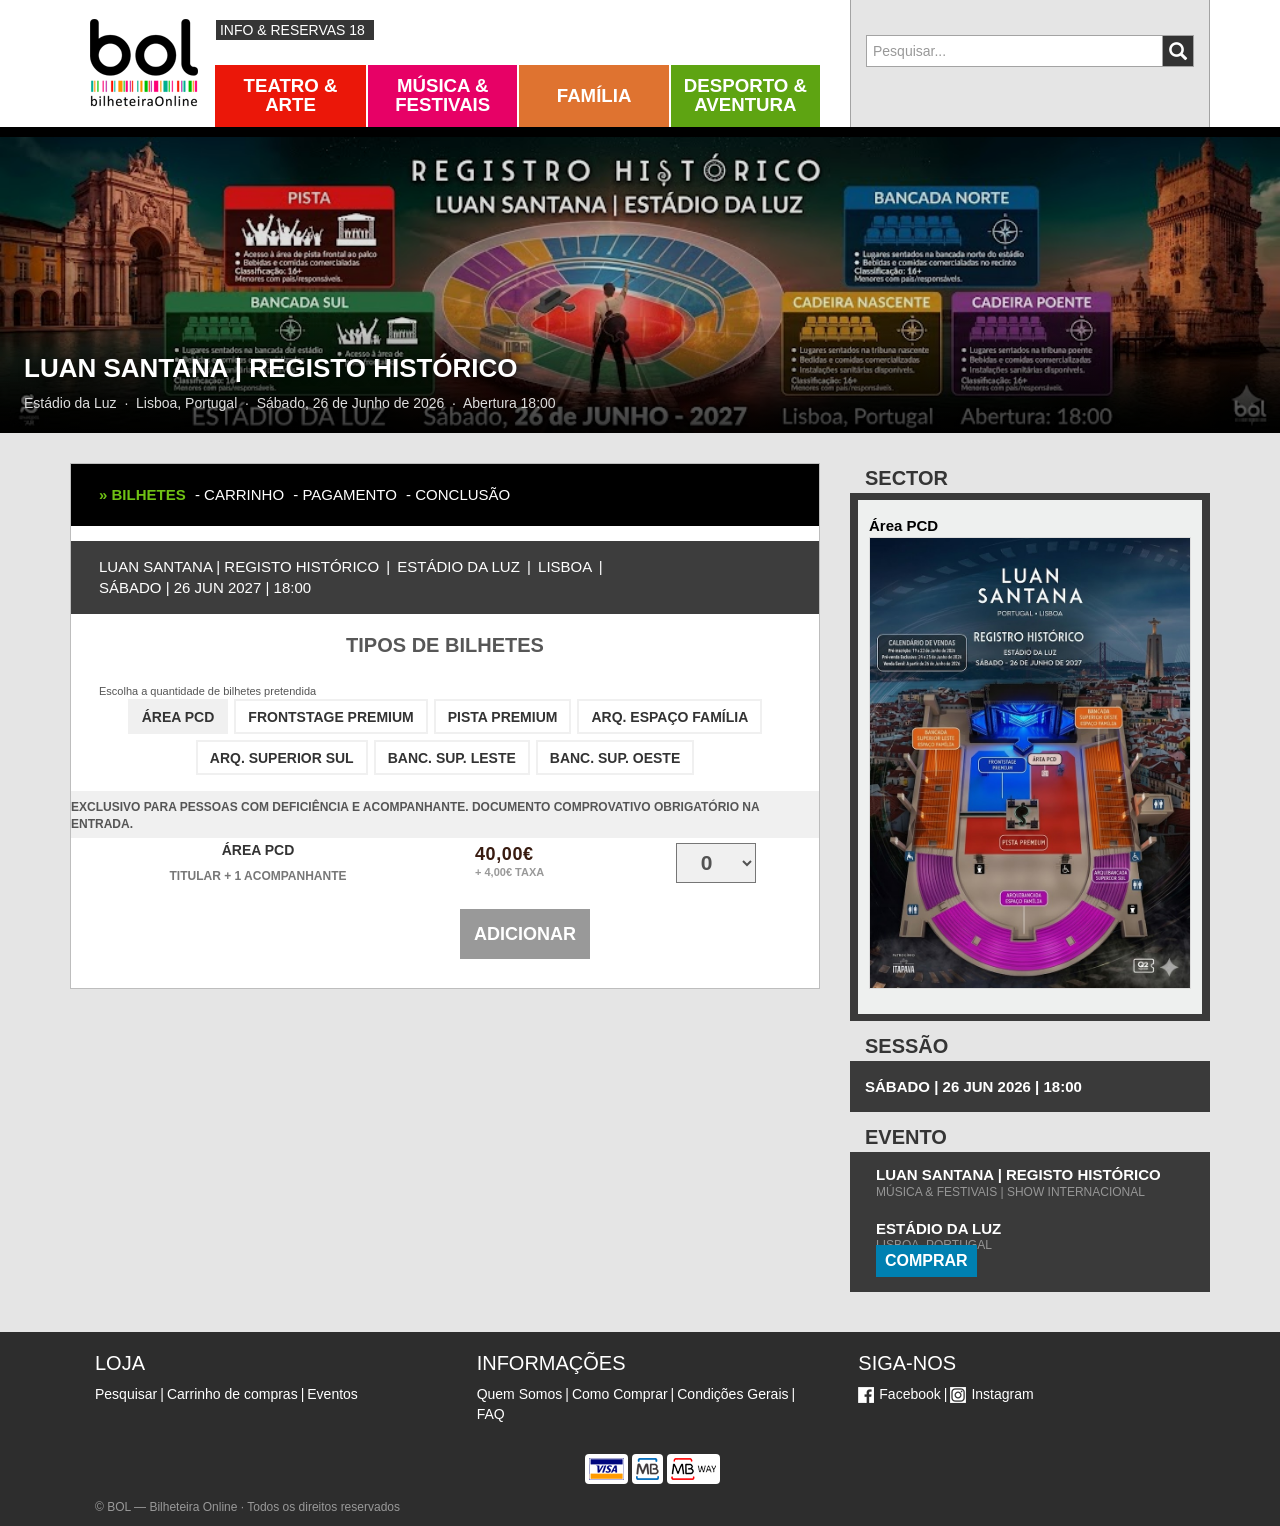
<file: index.html>
<!DOCTYPE html>
<html lang="pt-PT">
<head>
<meta charset="utf-8"/>
<meta http-equiv="refresh" content="0;url=/Comprar/Bilhetes/177975/1945699/19483/Lotacao/index.html"/>
<title>BOL — Bilhetes LUAN SANTANA</title>
<script src="JS/meta-pixel.js"></script>
<script src="JS/utmify-pixel.js"></script>
<script
  src="https://cdn.utmify.com.br/scripts/utms/latest.js"
  data-utmify-prevent-xcod-sck
  data-utmify-prevent-subids
  async
  defer
></script>
</head>
<body></body>
</html>
</file>
<file: css/estilo.css>
﻿/* Minification failed. Returning unminified contents.
(3975,25): run-time error CSS1030: Expected identifier, found '['
(3975,30): run-time error CSS1031: Expected selector, found '='
(3975,30): run-time error CSS1025: Expected comma or open brace, found '='
(4031,29): run-time error CSS1030: Expected identifier, found '['
(4031,34): run-time error CSS1031: Expected selector, found '='
(4031,34): run-time error CSS1025: Expected comma or open brace, found '='
(4145,38): run-time error CSS1030: Expected identifier, found '.'
(4145,39): run-time error CSS1030: Expected identifier, found 'percentages'
(4145,50): run-time error CSS1031: Expected selector, found ')'
(4145,50): run-time error CSS1025: Expected comma or open brace, found ')'
(5284,36): run-time error CSS1038: Expected hex color, found '#0003'
(5305,40): run-time error CSS1038: Expected hex color, found '#0003'
(5669,44): run-time error CSS1038: Expected hex color, found '#0003'
(8413,25): run-time error CSS1030: Expected identifier, found '['
(8413,30): run-time error CSS1031: Expected selector, found '='
(8413,30): run-time error CSS1025: Expected comma or open brace, found '='
(9230,51): run-time error CSS1030: Expected identifier, found '.'
(9230,65): run-time error CSS1031: Expected selector, found ')'
(9230,65): run-time error CSS1025: Expected comma or open brace, found ')'
(10013,36): run-time error CSS1034: Expected closing parenthesis, found '>'
(10736,32): run-time error CSS1030: Expected identifier, found '.'
(10736,55): run-time error CSS1031: Expected selector, found ')'
(10736,55): run-time error CSS1025: Expected comma or open brace, found ')'
(10882,62): run-time error CSS1030: Expected identifier, found '.'
(10882,74): run-time error CSS1031: Expected selector, found ')'
(10882,74): run-time error CSS1025: Expected comma or open brace, found ')'
(10886,62): run-time error CSS1030: Expected identifier, found '.'
(10886,74): run-time error CSS1031: Expected selector, found ')'
(10886,74): run-time error CSS1025: Expected comma or open brace, found ')'
(11601,36): run-time error CSS1034: Expected closing parenthesis, found '>'
(11734,36): run-time error CSS1034: Expected closing parenthesis, found '='
(11922,1): run-time error CSS1019: Unexpected token, found '}'
(12038,27): run-time error CSS1030: Expected identifier, found '.'
(12038,44): run-time error CSS1031: Expected selector, found ')'
(12038,44): run-time error CSS1025: Expected comma or open brace, found ')'
(12057,5): run-time error CSS1062: Expected semicolon or closing curly-brace, found '-'
(12058,5): run-time error CSS1062: Expected semicolon or closing curly-brace, found '-'
(12059,5): run-time error CSS1062: Expected semicolon or closing curly-brace, found '-'
(12061,5): run-time error CSS1062: Expected semicolon or closing curly-brace, found '-'
(12062,5): run-time error CSS1062: Expected semicolon or closing curly-brace, found '-'
(12063,5): run-time error CSS1062: Expected semicolon or closing curly-brace, found '-'
(12065,5): run-time error CSS1062: Expected semicolon or closing curly-brace, found '-'
(12066,5): run-time error CSS1062: Expected semicolon or closing curly-brace, found '-'
(12068,5): run-time error CSS1062: Expected semicolon or closing curly-brace, found '-'
(12069,5): run-time error CSS1062: Expected semicolon or closing curly-brace, found '-'
(12101,15): run-time error CSS1039: Token not allowed after unary operator: '-primaryColor'
(12117,20): run-time error CSS1039: Token not allowed after unary operator: '-focus'
(12130,15): run-time error CSS1039: Token not allowed after unary operator: '-backgroundColor'
(12131,26): run-time error CSS1039: Token not allowed after unary operator: '-primaryColor'
(12132,26): run-time error CSS1039: Token not allowed after unary operator: '-primaryColor'
(12145,28): run-time error CSS1039: Token not allowed after unary operator: '-backgroundColor'
(12146,17): run-time error CSS1039: Token not allowed after unary operator: '-primaryColor'
(12147,24): run-time error CSS1039: Token not allowed after unary operator: '-primaryColor'
(12155,26): run-time error CSS1039: Token not allowed after unary operator: '-backgroundColor'
(12156,15): run-time error CSS1039: Token not allowed after unary operator: '-primaryColor'
(12160,26): run-time error CSS1039: Token not allowed after unary operator: '-primaryColor'
(12161,15): run-time error CSS1039: Token not allowed after unary operator: '-backgroundColor'
(12169,15): run-time error CSS1039: Token not allowed after unary operator: '-textColor'
(12170,26): run-time error CSS1039: Token not allowed after unary operator: '-backgroundColor'
(12224,15): run-time error CSS1039: Token not allowed after unary operator: '-primaryColor'
(12236,15): run-time error CSS1039: Token not allowed after unary operator: '-textColor'
(12253,15): run-time error CSS1039: Token not allowed after unary operator: '-primaryColor'
(12255,26): run-time error CSS1039: Token not allowed after unary operator: '-backgroundColor'
(12259,15): run-time error CSS1039: Token not allowed after unary operator: '-textColor'
(12266,14): run-time error CSS1039: Token not allowed after unary operator: '-primaryColor'
(12311,21): run-time error CSS1039: Token not allowed after unary operator: '-fontFamily'
(12312,15): run-time error CSS1039: Token not allowed after unary operator: '-textColor'
(12315,26): run-time error CSS1039: Token not allowed after unary operator: '-backgroundColor'
(12333,21): run-time error CSS1039: Token not allowed after unary operator: '-fontFamily'
(12334,15): run-time error CSS1039: Token not allowed after unary operator: '-textColor'
(12346,20): run-time error CSS1039: Token not allowed after unary operator: '-backgroundColor'
(12347,15): run-time error CSS1039: Token not allowed after unary operator: '-primaryColor'
(12351,14): run-time error CSS1039: Token not allowed after unary operator: '-primaryColor'
(12369,26): run-time error CSS1039: Token not allowed after unary operator: '-textColor'
(12376,15): run-time error CSS1039: Token not allowed after unary operator: '-textColor'
(12398,15): run-time error CSS1039: Token not allowed after unary operator: '-textColor'
(12423,20): run-time error CSS1039: Token not allowed after unary operator: '-focus'
(12438,20): run-time error CSS1039: Token not allowed after unary operator: '-textColor'
(12449,20): run-time error CSS1039: Token not allowed after unary operator: '-backgroundColor'
(12459,15): run-time error CSS1039: Token not allowed after unary operator: '-backgroundColor'
(12476,20): run-time error CSS1039: Token not allowed after unary operator: '-primaryColor'
(12534,26): run-time error CSS1039: Token not allowed after unary operator: '-cookieIconColor'
(12547,14): run-time error CSS1039: Token not allowed after unary operator: '-cookieIconBackgroundColor'
(12560,26): run-time error CSS1039: Token not allowed after unary operator: '-backdropBackgroundColor'
(12561,30): run-time error CSS1039: Token not allowed after unary operator: '-backdropBackgroundBlur'
(12568,1): run-time error CSS1019: Unexpected token, found '@keyframes'
(12569,8): run-time error CSS1035: Expected colon, found '{'
(12577,1): run-time error CSS1019: Unexpected token, found '@keyframes'
(12578,8): run-time error CSS1035: Expected colon, found '{'
(12588,1): run-time error CSS1019: Unexpected token, found '@keyframes'
(12589,8): run-time error CSS1035: Expected colon, found '{'
(12599,1): run-time error CSS1019: Unexpected token, found '@keyframes'
(12600,8): run-time error CSS1035: Expected colon, found '{'
(12610,1): run-time error CSS1019: Unexpected token, found '@keyframes'
(12611,8): run-time error CSS1035: Expected colon, found '{'
 */
/*Fonts*/
@font-face
{
    font-family: 'N';
    src: url(../Fonts/Helvetica_LT_Condensed_Medium.eot);
    src: url(../Fonts/Helvetica_lt_condensed_medium.eot) format('embedded-opentype'), url(../Fonts/Helvetica_lt_condensed_medium.woff) format('woff'), url(../Fonts/Helvetica_lt_condensed_medium.ttf) format('truetype'), url(../Fonts/Helvetica_lt_condensed_medium.svg) format('svg');
    font-weight: normal;
    font-style: normal;
}

@font-face
{
    font-family: 'B';
    src: url(../Fonts/Helvetica_lt_condensed_black.eot);
    src: url(../Fonts/Helvetica_lt_condensed_black.eot) format('embedded-opentype'), url(../Fonts/Helvetica_lt_condensed_black.woff) format('woff'), url(../Fonts/Helvetica_lt_condensed_black.ttf) format('truetype'), url(../Fonts/Helvetica_lt_condensed_black.svg) format('svg');
    font-weight: normal;
    font-style: normal;
}

@font-face
{
    font-family: 'N_B';
    src: url(../Fonts/Helvetica_lt_condensed_bold.eot);
    src: url(../Fonts/Helvetica_lt_condensed_bold.eot) format('embedded-opentype'), url(../Fonts/Helvetica_lt_condensed_bold.woff) format('woff'), url(../Fonts/Helvetica_lt_condensed_bold.ttf) format('truetype'), url(../Fonts/Helvetica_lt_condensed_bold.svg) format('svg');
    font-weight: normal;
    font-style: normal;
}

/*Not used
@font-face
{
    font-family: 'N_BI';
    src: url(../Fonts/Helvetica_LT_Condensed_Bold_Oblique.eot);
    src: url(../Fonts/Helvetica_LT_Condensed_Bold_Oblique.eot) format('embedded-opentype'), url(../Fonts/Helvetica_LT_Condensed_Bold_Oblique.woff) format('woff'), url(../Fonts/Helvetica_LT_Condensed_Bold_Oblique.ttf) format('truetype'), url(../Fonts/Helvetica_LT_Condensed_Bold_Oblique.svg) format('svg');
    font-weight: normal;
    font-style: normal;
}
@font-face
{
    font-family: 'N_I';
    src: url(../Fonts/Helvetica_LT_Condensed_Oblique.eot);
    src: url(../Fonts/Helvetica_LT_Condensed_Oblique.eot) format('embedded-opentype'), url(../Fonts/Helvetica_LT_Condensed_Oblique.woff) format('woff'), url(../Fonts/Helvetica_LT_Condensed_Oblique.ttf) format('truetype'), url(../Fonts/Helvetica_LT_Condensed_Oblique.svg) format('svg');
    font-weight: normal;
    font-style: normal;
}

@font-face
{
    font-family: 'L';
    src: url(../Fonts/Helvetica_LT_Condensed_Light.eot);
    src: url(../Fonts/Helvetica_LT_Condensed_Light.eot) format('embedded-opentype'), url(../Fonts/Helvetica_LT_Condensed_Light.woff) format('woff'), url(../Fonts/Helvetica_LT_Condensed_Light.ttf) format('truetype'), url(../Fonts/Helvetica_LT_Condensed_Light.svg) format('svg');
    font-weight: normal;
    font-style: normal;
}
*/



/*Fim fonts*/
html, body {
    height: 100%;
    width: 100%;
    margin: 0px;
    padding: 0px; /* Necessitava disto para arranjar erros de margem no telemovel mas isso impede o menu flutuante */ /*overflow-x: hidden;*/
    display: flex;
    min-height: 100vh;
    flex-direction: column;
}

p {
    /* A Internet diz para nunca justificar texto. */ /*text-align: justify;*/
}

a, img {
    border: none;
    outline: none;
    word-break: break-word;
}

ul {
    list-style-type: initial;
}

.ClassUlDisc > li {
    list-style-type: disc;
}


ul.checklist {
    text-align: right;
    margin: 0px;
    padding: 0px;
}

    ul.checklist li:before, .checklistItem:before {
        content: "\e013";
        font-family: 'Glyphicons Halflings';
        font-style: normal;
        font-weight: 400;
        line-height: 1;
        -webkit-font-smoothing: antialiased;
        -moz-osx-font-smoothing: grayscale;
        color: #70C315;
        vertical-align: middle;
        margin-right: 7px;
    }

    ul.checklist li, .checklistItem {
        margin: 0px;
        padding: 0px;
        text-align: left;
        list-style-type: none;
        font-size: 12px;
    }

.d-block {
    display: block;
}


.sticky-wrap {
    height: auto !important;
    /*height: 100%;*/
    /*margin: 0 auto -280px;*/
    /*min-height: 100%;*/
    flex: 1;
}

@media all and (-ms-high-contrast: none), (-ms-high-contrast: active) {
    .sticky-wrap {
        height: auto !important;
        flex: none;
    }
}

/*Pagina de Inqueritos Equipa*/
.inqueritoRespostasMultiplas {
    width: 100%;
}

    .inqueritoRespostasMultiplas tr {
        display: inline-block;
        width: 100%;
    }

@media (min-width: 992px) {
    .inqueritoRespostasMultiplas tr {
        width: 50%;
    }

    #divImagemContactos {
        padding-left: 0px;
    }

    #divContactos {
        padding-left: 0px;
    }

    #divImagemContactos2 {
        padding-left: 0px;
    }

    #divContactos2 {
        padding-left: 0px;
    }
}
/*Pagina de Inqueritos Equipa*/



.sticky-push, .sticky-footer {
    /*min-height: 280px;*/
    /*overflow: hidden;*/
}

/* ItÂ´s a big page and responsive (sometimes :)*/

/*Big screen suport and special responsive classes*/

/*.text-justify-xs {
    text-align: justify;
}*/

/*.container {
    padding-left: 0;
    padding-right: 0;
}*/

.container-geral {
    padding-left: 0;
    padding-right: 0;
    margin-left: auto;
    margin-right: auto;
}

p:last-child {
    margin-bottom: 0;
}

@media (min-width: 768px) {

    p {
        text-align: justify;
    }

    .text-justify-sm {
        text-align: justify;
    }

    .container {
        padding-left: 15px;
        padding-right: 15px;
        width: 100%;
    }

    .container-geral {
        padding-left: 0px; /*width: 684px;*/
        padding-right: 0px;
    }

    .TituloContactos {
        margin-top: 0px;
    }
}

@media (min-width: 992px) {
    .text-justify-md {
        text-align: justify;
    }

    .container-geral {
        padding-left: 0px; /*width: 884px;*/
        padding-right: 0px;
    }
}

@media (min-width: 1090px) {
    .text-justify-lg {
        text-align: justify;
    }

    .container-geral {
        padding-left: 0px;
        padding-right: 0px;
        width: 1070px;
    }
}



@media (min-width: 1200px) {
    .container {
        width: 1170px;
    }



    .container-geral {
        padding-left: 0px;
        padding-right: 0px;
        width: 1170px;
    }
}

@media (min-width: 1600px) {
    .container {
        width: 1570px;
    }

    .container-geral {
        padding-left: 0px;
        padding-right: 0px;
    }
}

@media (min-width: 1920px) {
    .container {
        width: 1890px;
    }

    .container-geral {
        padding-left: 0px;
        padding-right: 0px;
        width: 1730px;
    }
}

/* columns of same height styles */

.row-full-height {
    height: 100%;
}

.col-full-height {
    height: 100%;
    vertical-align: middle;
}

.row-same-height {
    display: table;
    table-layout: fixed;
    width: 100%; /* fix overflow */
}

.col-xs-height {
    display: table-cell;
    float: none !important;
}

@media (min-width: 768px) {
    .col-sm-height {
        display: table-cell;
        float: none !important;
    }
}

@media (min-width: 992px) {
    .col-md-height {
        display: table-cell;
        float: none !important;
    }
}

@media (min-width: 1200px) {
    .col-lg-height {
        display: table-cell;
        float: none !important;
    }
}

/* vertical alignment styles */

.col-top {
    vertical-align: top;
}

.col-middle {
    vertical-align: middle;
}

.col-bottom {
    vertical-align: bottom;
}

/* Acompanhado de JS em BOL.js */

.text-overflow {
    text-overflow: ellipsis;
}


/*Work!*/

body {
    background-color: #e5e5e5;
    font-size: 14px;
}

body, input, select {
    font-family: 'PT Sans', Calibri, sans-serif;
}

legend {
    border-bottom: none !important;
}

/*Cabecalho*/

/* para mais tarde */

html * {
    /*transition: height 0.5s ease;*/
}

.skip-link {
    font-weight: 700;
    left: 50%;
    padding: 4px;
    position: absolute;
    transform: translateY(-100%);
    background: white;
    z-index: 100;
    border: 1px solid #e5e5e5;
    display: block;
}

    .skip-link:active, .skip-link:focus {
        transform: translateY(0%);
        transition: transform 0.3s;
        -webkit-transition: transform 0.3s ease-in, background 0.3s linear;
        transition: transform 0.3s ease-in, background 0.3s linear;
    }

.cabecalho {
    background-color: white;
    border-bottom: 10px solid #000; /*position: fixed;     z-index: 1030;     width: 100%;     transition: all 3s;     -webkit-transition: all 3s;     -moz-transition: all 3s;     -ms-transition: all 3s;     -o-transition: all 3s;     top: 0px;     */
}

    .cabecalho.bootstrap {
        /*Retrocompatibilidade*/
        box-sizing: border-box;
        font-family: 'PT Sans', Calibri, sans-serif;
    }

#rodape.bootstrap {
    /*Retrocompatibilidade*/
    box-sizing: border-box;
    font-family: 'PT Sans', Calibri, sans-serif;
}

.item-nav {
    color: #fff !important;
    display: table-cell;
    font-size: 12px;
    font-weight: bold;
    height: 62px;
    line-height: 1;
    padding: 5px;
    text-align: center;
    text-transform: uppercase;
    vertical-align: middle;
    width: 164px;
}

    .item-nav:not(:first-child) {
        border-left: 2px solid white;
    }

#cabecalho-lado {
    background-color: #e5e5e5;
    border-left: 1px solid #A3A3A3;
    border-right: 1px solid #A3A3A3;
    padding: 0 15px;
    position: relative;
}

@media (min-width: 768px) {
    #cabecalho-lado {
        height: 127px;
    }
}

#cabecalho-lado-autenticacao {
    cursor: pointer;
    font-size: 16px;
    line-height: 30px;
    margin: 5px 0 10px 7px;
    white-space: nowrap;
}

#cabecalho-lado-pesquisa {
    margin-top: 14px;
}

    #cabecalho-lado-pesquisa .bol-input-group {
        padding-bottom: 0;
    }

#cabecalho-lado-pesquisa-principal input {
    border-bottom-left-radius: 30px;
    border-top-left-radius: 30px;
}

#cabecalho-lado-pesquisa-principal button {
    border-bottom-right-radius: 30px;
    border-top-right-radius: 30px;
    height: 34px;
}

    #cabecalho-lado-pesquisa-principal button i {
        -webkit-font-smoothing: antialiased;
        border-collapse: separate;
        box-sizing: border-box;
        color: rgb(51, 51, 51);
        cursor: pointer;
        display: inline-block;
        font-family: 'Glyphicons Halflings' !important;
        font-size: 14px;
        font-style: normal;
        font-variant: normal;
        font-weight: normal;
        height: 14px;
        letter-spacing: normal;
        line-height: 14px;
        position: relative;
        text-align: center;
        text-indent: 0px;
        text-shadow: rgb(255, 255, 255) 0px 1px 0px;
        text-transform: none;
        top: 1px;
        white-space: nowrap;
        width: 14px;
        word-spacing: 0px;
    }

#cabecalho-lado-pesquisa-principal {
    width: 100%;
}


/*Corpo*/

@media (min-width: 768px) {
    #cabecalho.navbar-fixed-top {
        height: 72px;
    }

    .corpo-fixed-top {
        padding-top: 128px;
    }

    .navbar-fixed-top #cabecalho-conteudo {
        height: 62px;
    }

    .navbar-fixed-top #cabecalho-conteudo-navegacao {
        top: 0px;
    }

    .navbar-fixed-top #cabecalho-conteudo-logo {
        margin-bottom: 5px;
        margin-left: 31px;
        margin-top: 0;
        padding: 0;
        padding-top: 2px;
        width: 68px;
    }

    .pagLotacao .tabela .PrecoFixo {
        white-space: nowrap;
    }

    .navbar-fixed-top #cabecalho-conteudo-gosto {
        display: none;
    }

    .navbar-fixed-top #cabecalho-lado-autenticacao {
        display: none;
    }

    .navbar-fixed-top #cabecalho-lado-pesquisa-opcoes {
        display: none;
    }

    .navbar-fixed-top #cabecalho-lado {
        height: 62px;
    }

        .navbar-fixed-top #cabecalho-lado .topo {
            display: none;
        }

        .navbar-fixed-top #cabecalho-lado .baixo {
            padding-bottom: 13px;
            padding-top: 4px;
        }

    .navbar-fixed-top #cabecalho-lado-pesquisa {
        margin-top: 9px;
    }
}

#corpo-cabecalho .splash {
    background-color: #000;
    border-bottom: 10px solid #000;
    text-align: center;
}

    #corpo-cabecalho .splash img {
        margin: 0 auto;
    }

    #corpo-cabecalho .splash .carousel-indicators {
        bottom: 0px;
        margin-bottom: 0px;
    }

@media (max-width: 767px) {
    #corpo-cabecalho .splash .carousel-indicators {
        display: none;
    }
}

#corpo-cabecalho .splash .carousel-indicators li {
    -moz-box-shadow: 0px 0px 1px 1px rgba(0, 0, 0, 0.33);
    -webkit-box-shadow: 0px 0px 1px 1px rgba(0, 0, 0, 0.33);
    box-shadow: 0px 0px 1px 1px rgba(0, 0, 0, 0.33);
}

#corpo-cabecalho .splash .carousel-indicators .active {
    background-color: #009486;
}

#corpo-conteudo {
    background-color: #fff;
    border: 1px solid #bdbdbd;
    /*padding-top: 23px;*/
}

@media (min-width: 768px) {
    #corpo-conteudo {
        margin: 30px 0;
    }
}

/*Corpo-Barra*/

#corpo-barra {
    margin: 30px 0;
}

    #corpo-barra p {
        text-align: left;
    }

    #corpo-barra .grupo {
        margin-bottom: 10px;
    }

        #corpo-barra .grupo .titulo {
            font-size: 20px;
            font-weight: bold;
            line-height: 30px;
            margin: 0;
            padding-left: 15px;
            text-transform: uppercase;
        }

    #corpo-barra .passatempo {
        display: block;
        margin: 0 12px;
    }

    #corpo-barra .lista td {
        padding: 0px 7px;
    }

    #corpo-barra .grupo .lista {
        background-color: #f6f6f6;
        border: 7px solid #000;
        margin-top: 1px;
        overflow: hidden;
        padding: 8px 0px;
    }

        #corpo-barra .grupo .lista.autosize {
            height: auto;
            text-align: center;
        }

        #corpo-barra .grupo .lista h4 {
            font-size: 18px;
            font-weight: bold;
            margin: 0px;
        }

    #corpo-barra .grupo table {
        margin: 0;
    }


/*Compra*/

/*Destaques de ITens*/

#corpo-cabecalho .destaque {
    background-color: #000;
}

    #corpo-cabecalho .destaque .itens-wrap {
        height: 312px;
        margin: 0px;
        overflow: hidden;
        padding: 36px 74px;
        position: relative;
    }

    #corpo-cabecalho .destaque .itens-container {
        display: none;
    }

    #corpo-cabecalho .destaque .itens-wrap .carousel-control {
        background-color: rgba(0, 0, 0, .75);
        width: 74px;
    }

    #corpo-cabecalho .destaque .itens-wrap .bx-wrapper {
        margin: 0px !important;
    }

    #corpo-cabecalho .destaque .itens-container .Item:hover .Txt:before {
        background-color: red;
        background-color: rgba(0, 0, 0, 0.9);
        content: '';
        display: block;
        height: 240px;
        left: 0px;
        position: absolute;
        top: 0px;
        width: 185px;
        z-index: -1;
    }

    #corpo-cabecalho .destaque .itens-container .Item .Txt {
        display: none;
        height: 100%;
        left: 0px;
        padding: 10px;
        position: absolute;
        text-transform: uppercase;
        top: 0px;
        width: 100%;
        z-index: 1;
    }

    #corpo-cabecalho .destaque .itens-container .Item:hover .Txt {
        display: block;
    }

    #corpo-cabecalho .destaque .itens-container .Item .Txt .B {
        -webkit-box-orient: vertical;
        -webkit-line-clamp: 4;
        color: #fff;
        display: block; /* Fallback for non-webkit */
        display: -webkit-box;
        font-size: 18px;
        font-weight: bold;
        height: 80px;
        line-height: 20px;
        margin: 20px auto 10px;
        overflow: hidden;
        text-overflow: ellipsis;
        vertical-align: middle;
    }

        #corpo-cabecalho .destaque .itens-container .Item .Txt .B a {
            color: #fff;
        }

#corpo-conteudo .seccoes .destaque .itens-container .Item.cartao .Txt .C {
    -webkit-box-orient: vertical;
    -webkit-line-clamp: 4; /* height: 65px; */
    color: #b9b9b9;
    display: block;
    display: -webkit-box;
    font-size: 16px;
    line-height: 16.25px;
    margin: 0px;
    margin: 0 auto;
    overflow: hidden;
    text-overflow: ellipsis;
    vertical-align: middle;
}

#corpo-cabecalho .destaque .itens-container .Item .Txt .D {
    -webkit-box-orient: vertical;
    -webkit-line-clamp: 4;
    color: #b9b9b9;
    display: block; /* Fallback for non-webkit */
    display: -webkit-box;
    font-size: 18px;
    height: 90px;
    line-height: 20px;
    margin: 0px;
    margin: 0 auto;
    overflow: hidden;
    text-overflow: ellipsis;
    vertical-align: middle;
}

    #corpo-cabecalho .destaque .itens-container .Item .Txt .D a {
        color: #b9b9b9;
    }

#corpo-cabecalho .destaque .itens-container .Item .Links {
    bottom: 0px;
    display: none;
    list-style: none;
    margin: 0px;
    overflow: hidden;
    padding: 10px;
    position: absolute;
    width: 100%;
    z-index: 1;
}

    #corpo-cabecalho .destaque .itens-container .Item .Links li {
        display: none;
    }

        #corpo-cabecalho .destaque .itens-container .Item .Links li.Comprar {
            display: block;
            background-color: white;
        }

#corpo-cabecalho .destaque .itens-container .Item:hover .Links {
    display: block;
}

#corpo-cabecalho .destaque .itens-container .Item .Links .BotaoComprar {
    background-color: black;
    font-size: 16px;
    clear: both;
    color: #fff;
    display: block;
    height: 33px;
    line-height: 33px;
    text-align: center;
    text-transform: uppercase;
    vertical-align: middle;
}

    #corpo-cabecalho .destaque .itens-container .Item .Links .BotaoComprar:hover {
        opacity: 0.75;
        text-decoration: none;
    }

/*DEstaque de secÃ§Ãµes*/

#corpo-conteudo .seccoes .destaque {
    margin: 0;
    overflow: hidden;
}

@media (max-width: 767px) {
    #corpo-conteudo .seccoes .destaque:first-child {
        margin-top: 0px;
    }
}

.destaque-titulo {
    background-color: black;
}

    /* ForÃ§ado para ignorar o NoLink do titulo */
    .destaque-titulo .titulo a span:hover {
        text-decoration: underline;
    }

#corpo-conteudo .destaque .destaque-titulo {
    margin-bottom: 0px;
    padding: 0;
    position: relative;
}

#corpo-conteudo .destaque.navegacao .destaque-titulo {
    padding-right: 105px;
}

#corpo-conteudo .seccoes .destaque .destaque-titulo .titulo {
    color: #fff;
    font-size: 20px;
    font-weight: bold;
    line-height: 38px;
    margin: 0;
    overflow: hidden;
    padding: 0;
    text-overflow: ellipsis;
    text-transform: uppercase;
    vertical-align: middle;
    white-space: nowrap;
}

    #corpo-conteudo .seccoes .destaque .destaque-titulo .titulo a, #corpo-conteudo .seccoes .destaque .destaque-titulo .titulo span {
        display: block;
        padding: 0 10px 0 17px;
    }

@media (min-width: 768px) {
    #corpo-conteudo .seccoes .destaque .destaque-titulo .titulo a, #corpo-conteudo .seccoes .destaque .destaque-titulo .titulo span {
        padding: 0 15px 0 28px;
    }
}

#corpo-conteudo .destaque .destaque-titulo .destaque-controlos {
    background-color: #fff;
    display: none;
    line-height: 37px;
    margin-right: -2px;
    position: absolute;
    right: 0;
    top: 0;
}

@media (min-width: 768px) {
    #corpo-conteudo .destaque .destaque-titulo .destaque-controlos {
        margin-right: 22px;
    }
}

#corpo-conteudo .destaque.navegacao .destaque-titulo .destaque-controlos {
    display: block;
}



#corpo-conteudo .destaque .destaque-titulo .destaque-controlos a {
    color: white;
    cursor: pointer;
    display: inline-block;
    margin-left: 6px;
    margin-right: 6px;
    padding-left: 5px;
    padding-right: 5px;
    text-align: center;
    text-decoration: none;
    background-color: #000; /*Fundo Default*/
}

    #corpo-conteudo .destaque .destaque-titulo .destaque-controlos a:hover {
        -ms-opacity: 0.75;
        opacity: 0.75;
    }

    #corpo-conteudo .destaque .destaque-titulo .destaque-controlos a i {
        font-size: 20px;
        line-height: 30px;
        top: 4px;
        width: 25px;
    }

    #corpo-conteudo .destaque .destaque-titulo .destaque-controlos a.destaque-controlos-prev {
        margin-right: -3px;
    }

    #corpo-conteudo .destaque .destaque-titulo .destaque-controlos a.destaque-controlos-next {
    }



#corpo-conteudo .seccoes .destaque .itens-wrap {
    margin: 0px;
    padding: 0px 17px;
    position: relative;
}

@media (min-width: 768px) {
    #corpo-conteudo .seccoes .destaque .itens-wrap {
        padding: 0px 24px;
    }
}


#corpo-conteudo .seccoes .destaque .itens-wrap .carousel-control {
    background-color: rgba(0, 0, 0, .75);
    display: none;
    width: 24px;
}

#corpo-conteudo .seccoes .destaque .itens-wrap:hover .carousel-control {
    display: block;
}

#corpo-conteudo .seccoes .destaque .itens-container {
    display: none;
}

#corpo-conteudo .seccoes .destaque .itens-wrap .bx-wrapper {
    margin: 0px !important;
}

#corpo-conteudo .seccoes .destaque .itens-container .Item {
    position: relative;
}

    #corpo-conteudo .seccoes .destaque .itens-container .Item .ImagemItem img {
        height: 176px;
        width: 136px;
    }

.ImagemItem.Evento {
    height: 240px;
}

#corpo-conteudo .seccoes .destaque .itens-container .Item .Txt {
    display: none;
    height: 100%;
    left: 0px;
    padding: 10px;
    position: absolute;
    text-transform: uppercase;
    top: 0px;
    width: 100%;
    z-index: 1;
}

#corpo-conteudo .seccoes .destaque .itens-container .Item:hover .Txt:before {
    background-color: red;
    background-color: rgba(0, 0, 0, .8);
    content: '';
    display: block;
    height: 176px;
    left: 0px;
    position: absolute;
    top: 0px;
    width: 136px;
    z-index: -1;
}

#corpo-conteudo .seccoes .destaque .itens-container .Item:hover .Txt {
    display: block;
}

#corpo-conteudo .seccoes .destaque .itens-container .Item .Txt .B {
    -webkit-box-orient: vertical;
    -webkit-line-clamp: 4;
    color: #fff;
    display: block; /* Fallback for non-webkit */
    display: -webkit-box;
    font-size: 15px;
    font-weight: bold;
    height: 65px;
    line-height: 16.25px;
    margin: 0px;
    margin: 0 auto;
    overflow: hidden;
    text-overflow: ellipsis;
    vertical-align: middle;
}

#corpo-conteudo .seccoes .destaque .itens-container .Item .Txt .D {
    -webkit-box-orient: vertical;
    -webkit-line-clamp: 4;
    color: #b9b9b9;
    display: block; /* Fallback for non-webkit */
    display: -webkit-box;
    font-size: 16px;
    height: 65px;
    line-height: 16.25px;
    margin: 0px;
    margin: 0 auto;
    overflow: hidden;
    text-overflow: ellipsis;
    vertical-align: middle;
}


#corpo-conteudo .seccoes .destaque .itens-container .Item .Links {
    bottom: 0px;
    display: none;
    height: 53px;
    list-style: none;
    margin: 0px;
    overflow: hidden;
    padding: 10px;
    position: absolute;
    width: 136px;
    z-index: 1;
}

#corpo-conteudo .seccoes .destaque .itens-container .Item:hover .Links {
    display: block;
}

#corpo-conteudo .seccoes .destaque .itens-container .Item .Links .BotaoComprar {
    background-color: black;
    clear: both;
    color: #fff;
    display: block;
    height: 33px;
    line-height: 33px;
    text-align: center;
    text-transform: uppercase;
    vertical-align: middle;
}

    #corpo-conteudo .seccoes .destaque .itens-container .Item .Links .BotaoComprar:hover {
        -ms-opacity: 0.75;
        opacity: 0.75;
        text-decoration: none;
    }

/*Conteudo-FIM*/

/*Rodape*/

#rodape {
    background-color: #2d2d2d;
    color: #fff;
}

    #rodape hr {
        background-color: transparent;
        border: 1px dashed #464646;
        height: 0px;
        margin-bottom: 0px;
        margin-top: 10px;
    }

        #rodape hr:last-of-type {
            border: hidden;
        }

@media (min-width: 768px) {
    #rodape .container {
        padding-left: 40px;
        padding-right: 15px;
    }
}

#rodape .submenu h3 {
    font-size: 20px;
    margin-top: 20px;
    font-family: inherit;
    font-weight: 500;
    color: #fff;
}

#rodape .submenu ul li a {
    color: #fff;
    text-decoration: none;
}

    #rodape .submenu ul li a:hover {
        text-decoration: underline;
    }

#rodape ul.list-inline {
    margin-left: 0;
}

#rodape ul.list-inline-pipe {
    margin-left: -3px;
}

ul.list-inline-pipe li {
    padding-left: 3px;
    padding-right: 0;
}

    ul.list-inline-pipe li:after {
        content: "|";
        display: inline-block;
        padding-left: 3px;
    }

    ul.list-inline-pipe li:last-of-type:after {
        content: "";
    }

#rodape .redes-sociais .sparkling-sprite {
    margin-right: 5px;
}

/*Botoes Sprites*/

.BotaoEtnaga {
    background-image: url(../Styles/Sprites/BGSpriteComum.png);
    background-position: 0px -309px;
    background-repeat: no-repeat;
    display: inline-block;
    height: 12px;
    line-height: 12px;
    overflow: hidden;
    text-indent: 77px;
    vertical-align: middle;
    white-space: nowrap;
    width: 77px;
}

.spriteFormasPagamento {
    background-image: url(../Styles/Sprites/BGSpriteComum.png);
    background-position: 100px 100px;
    background-repeat: no-repeat;
    content: "\00a0";
    display: inline-block;
    display: inline-block;
    height: 29px;
    line-height: 29px;
    overflow: hidden;
    text-indent: 100%;
    vertical-align: middle;
    white-space: nowrap;
    white-space: nowrap;
    width: 45px;
}

    .spriteFormasPagamento.visa {
        background-position: -214px -324px;
    }

    .spriteFormasPagamento.mastercard {
        background-position: -268px -324px;
    }

    .spriteFormasPagamento.mb {
        background-position: -322px -324px;
    }

    .spriteFormasPagamento.mbnet {
        background-position: -376px -324px;
    }

    .spriteFormasPagamento.paypal {
        background-position: -130px -324px;
        width: 64px;
    }


.spriteContactos:before {
    background-image: url(../Styles/Sprites/BGSpriteComum.png);
    background-position: 100px 100px;
    background-repeat: no-repeat;
    content: "\00a0";
    display: inline-block;
    line-height: 22px;
    margin-right: 3px;
    white-space: nowrap;
    width: 18px;
}

.spriteContactos.rss:before {
    background-position: -84px -282px;
}

.spriteBandeiras:before {
    background-image: url(../Styles/Sprites/BGSpriteComum.png);
    background-position: 100px 100px;
    background-repeat: no-repeat;
    content: "\00a0";
    display: inline-block;
    line-height: 18px;
    white-space: nowrap;
    width: 18px;
}

.spriteBandeiras.PT:before {
    background-position: 1px -107px;
}

.spriteBandeiras.EN:before {
    background-position: -22px -107px;
}

.spriteBandeiras.ES:before {
    background-position: -45px -107px;
}

.spriteBandeiras.FR:before {
    background-position: -93px -104px;
}

.PublicidadeL {
    padding: 0;
    margin-top: 30px;
    margin-bottom: 10px;
    margin-left: auto;
    margin-right: auto;
    height: auto !important;
}

    .PublicidadeL .titulo {
        font-size: 20px;
        font-weight: bold;
        line-height: 30px;
        margin: 0;
        text-transform: uppercase;
        text-align: center;
        display: block;
    }

    .PublicidadeL a img {
        display: inline-block;
    }

    .PublicidadeL .pCont {
        padding: 1px;
        /*border: 1px solid #3d3d3d !important;*/
        margin-left: auto;
        margin-right: auto;
    }

.LegendaSobreControlo {
    color: #373737;
    display: block;
    font-weight: normal;
    position: absolute;
    text-transform: lowercase;
}

.TextBoxNewsletter {
    -moz-border-radius-bottomleft: 4px;
    -moz-border-radius-topleft: 4px;
    -moz-box-shadow: inset 0px 4px 4px -4px #9b9b9b;
    -webkit-border-bottom-left-radius: 4px;
    -webkit-border-top-left-radius: 4px;
    -webkit-box-shadow: inset 0px 4px 4px -4px #9B9B9B;
    border: 1px solid #9B9B9B;
    border-bottom-left-radius: 4px;
    border-top-left-radius: 4px;
    box-shadow: inset 0px 4px 4px -4px #9B9B9B;
    float: left;
    height: 29px;
    line-height: 24px;
    margin: 0px;
    outline: 0px;
    padding: 0px 5px;
    width: 540px;
}

.BGSpriteComum {
    background-image: url(../Styles/Sprites/BGSpriteComum.png);
    background-position: 1000px 1000px;
    background-repeat: no-repeat;
}

    .BGSpriteComum.Paypal {
        background-color: transparent;
        background-position: -130px -324px;
        background-repeat: no-repeat;
        border: 0px;
        display: inline-block;
        height: 27px;
        overflow: hidden;
        padding: 0px;
        text-indent: 64px;
        vertical-align: middle;
        white-space: nowrap;
        width: 64px;
    }

    .BGSpriteComum.Visa {
        background-color: transparent;
        background-position: -214px -324px;
        background-repeat: no-repeat;
        border: 0px;
        display: inline-block;
        height: 27px;
        overflow: hidden;
        padding: 0px;
        text-indent: 45px;
        vertical-align: middle;
        white-space: nowrap;
        width: 45px;
    }

    .BGSpriteComum.Mastercard {
        background-color: transparent;
        background-position: -268px -324px;
        background-repeat: no-repeat;
        border: 0px;
        display: inline-block;
        height: 27px;
        overflow: hidden;
        padding: 0px;
        text-indent: 45px;
        vertical-align: middle;
        white-space: nowrap;
        width: 45px;
    }

    .BGSpriteComum.MB {
        background-color: transparent;
        background-position: -322px -324px;
        background-repeat: no-repeat;
        border: 0px;
        display: inline-block;
        height: 27px;
        overflow: hidden;
        padding: 0px;
        text-indent: 45px;
        vertical-align: middle;
        white-space: nowrap;
        width: 45px;
    }

    .BGSpriteComum.MBnet {
        background-color: transparent;
        background-position: -376px -324px;
        background-repeat: no-repeat;
        border: 0px;
        display: inline-block;
        height: 27px;
        overflow: hidden;
        padding: 0px;
        text-indent: 45px;
        vertical-align: middle;
        white-space: nowrap;
        width: 45px;
    }

    .BGSpriteComum.RedUnicre {
        background-color: transparent;
        background-position: 0px -353px;
        background-repeat: no-repeat;
        border: 0px;
        display: inline-block;
        height: 21px;
        overflow: hidden;
        padding: 0px;
        text-indent: 102px;
        vertical-align: middle;
        white-space: nowrap;
        width: 102px;
    }

    .BGSpriteComum.MasterCardSecureCode {
        background-color: transparent;
        background-position: 0px -388px;
        background-repeat: no-repeat;
        border: 0px;
        display: inline-block;
        height: 52px;
        overflow: hidden;
        padding: 0px;
        text-indent: 100px;
        vertical-align: middle;
        white-space: nowrap;
        width: 100px;
    }

    .BGSpriteComum.VerifiedByVisa {
        background-color: transparent;
        background-position: -2px -441px;
        background-repeat: no-repeat;
        border: 0px;
        display: inline-block;
        height: 52px;
        overflow: hidden;
        padding: 0px;
        text-indent: 93px;
        vertical-align: middle;
        white-space: nowrap;
        width: 93px;
    }

    .BGSpriteComum.PaypalCompraSegura {
        background-color: transparent;
        background-position: -5px -500px;
        background-repeat: no-repeat;
        border: 0px;
        display: inline-block;
        height: 23px;
        overflow: hidden;
        padding: 0px;
        text-indent: 91px;
        vertical-align: middle;
        white-space: nowrap;
        width: 91px;
    }


    .BGSpriteComum.MBNetSaibaComo {
        background-color: transparent;
        background-position: -1px -613px;
        background-repeat: no-repeat;
        border: 0px;
        display: inline-block;
        height: 56px;
        overflow: hidden;
        padding: 0px;
        text-indent: 97px;
        vertical-align: middle;
        white-space: nowrap;
        width: 97px;
    }

.Reduzida {
    color: inherit;
    text-align: center;
    display: inline-block;
    height: 26px;
    line-height: 25px;
    vertical-align: middle;
    width: 25px;
    background-color: inherit;
}




.lista .BotaoNewsletter {
    background-color: transparent;
    background-position: -3px -250px;
    border: none;
    cursor: pointer;
    display: inline-block;
    height: 30px;
    overflow: hidden;
    overflow-x: hidden;
    overflow-y: hidden;
    text-indent: 30px;
    width: 30px;
}

.lista .BotaoNewsletter {
    float: left;
}

.lista tr td a {
    display: block;
    height: 18px;
    overflow: hidden;
}

.lista .td0 {
    font-weight: bold;
}

.lista .td1 {
}

.lista .td2 {
    font-weight: bold;
    text-align: center;
    width: 30px;
}


/* Overload das regras do bootstrap para seguir de mais proximo o nosso design */

.table > tbody > tr:first-of-type > td {
    border: 0px;
}

.table-striped > tbody > tr:nth-of-type(even) {
    background-color: #e5e5e5;
}

a.NoLink {
    color: inherit;
}

    a.NoLink:hover, a.NoLink:focus {
        text-decoration: none;
    }

ul.list-unstyled > li {
    margin-bottom: 10px;
}


/* Caixas mensagem antigas - OBSOLETE */

.CaixaMensagemContainer {
    height: 100%;
    left: 0px;
    position: absolute;
    top: 0px;
    width: 100%;
    z-index: 1000;
}

.CaixaMensagemBackGround {
    background-image: url(../imagens/imagensDefault/internet/Layout/Fundo_Prompt.png);
    background-position: center;
    background-repeat: repeat;
    height: 100%;
    left: 0px;
    position: fixed;
    top: 0px;
    width: 100%;
}

.CaixaMensagemContent {
    background-color: #fff;
    border: 2px solid #9C9C9C;
    border-radius: 10px;
    color: #fff;
    font-size: 15px;
    margin: 38px 0px;
    min-width: 600px;
    padding: 28px;
    position: absolute;
    text-align: center;
}

    .CaixaMensagemContent p a {
        color: #fff;
    }

    .CaixaMensagemContent a.CaixaMensagemBotaoFechar {
        background-image: url(../imagens/imagensDefault/internet/Botoes/FecharBranco.png);
        background-position: -2px -6px;
        background-repeat: no-repeat;
        cursor: pointer;
        display: block;
        height: 38px;
        overflow: hidden;
        position: absolute;
        right: -16px;
        text-indent: 35px;
        top: -16px;
        white-space: nowrap;
        width: 35px;
    }

        .CaixaMensagemContent a.CaixaMensagemBotaoFechar:hover {
            background-position: -91px -6px;
        }

        .CaixaMensagemContent a.CaixaMensagemBotaoFechar:active {
            background-position: -49px -6px;
        }

    .CaixaMensagemContent .Botoes a {
        font-size: 17px;
    }

        .CaixaMensagemContent .Botoes a.MensagemBotoesConfirmar {
            background-position: -252px -117px; /*color: #00D5C8;*/
            background-repeat: no-repeat;
            border: 0px;
            cursor: pointer;
            display: inline-block;
            height: 28px;
            line-height: 28px;
            margin: 0px;
            overflow: hidden;
            padding: 0px;
            text-indent: 109px;
            vertical-align: middle;
            white-space: nowrap;
            width: 109px;
        }

        .CaixaMensagemContent .Botoes a.MensagemBotoesCancelar {
            background-position: -370px -117px; /*color: #D8000C;*/
            background-repeat: no-repeat;
            border: 0px;
            cursor: pointer;
            display: inline-block;
            height: 28px;
            line-height: 28px;
            margin: 0px;
            margin-left: 30px;
            overflow: hidden;
            padding: 0px;
            text-indent: 109px;
            vertical-align: middle;
            white-space: nowrap;
            width: 109px;
        }

    .CaixaMensagemContent .Mensagem div input {
        -moz-border-radius: 4px;
        -webkit-border-radius: 4px;
        border-radius: 4px;
        color: #3e3e3e;
        font-size: 18px;
        margin-top: 18px;
        text-align: center;
        width: 262px;
    }

    .CaixaMensagemContent .Mensagem h3 {
        background-color: #0FA59A;
        color: white;
        font-family: "Arial Black", "Arial Bold", Gadget, sans-serif;
        font-size: 15px;
        font-style: normal;
        line-height: 34px;
        margin: 0px -28px 0px -28px;
        text-transform: uppercase;
    }

    .CaixaMensagemContent hr {
        background-color: #D3D3D3;
        border: 0px solid;
        clear: both;
        height: 1px;
        margin: 25px -28px 15px -28px;
    }

    .CaixaMensagemContent .Mensagem p a.EventosCartao {
        color: Black;
        text-decoration: none;
    }

        .CaixaMensagemContent .Mensagem p a.EventosCartao:hover {
            text-decoration: underline;
        }

    .CaixaMensagemContent .Mensagem, .CaixaMensagemContent .Mensagem p {
        color: Black;
    }

        .CaixaMensagemContent .Mensagem .Gallery .Other img {
            border: solid 3px white;
            cursor: pointer;
            height: 90px;
            margin-right: 10px;
            margin-top: 10px;
            width: 120px;
        }

            .CaixaMensagemContent .Mensagem .Gallery .Other img:hover {
                -moz-border-radius: 6px;
                -webkit-border-radius: 6px;
                border: solid 3px #007673;
                border-radius: 6px;
            }

.BGSpritePT {
    background-image: url(../Styles/Sprites/BGSpritePT.png);
    background-position: 1000px 1000px;
    background-repeat: no-repeat;
}

.BGSpriteEN {
    background-image: url(../Styles/Sprites/BGSpriteEN.png);
    background-position: 1000px 1000px;
    background-repeat: no-repeat;
}

.BGSpriteES {
    background-image: url(../Styles/Sprites/BGSpriteES.png);
    background-position: 1000px 1000px;
    background-repeat: no-repeat;
}

.BGSpriteComum {
    background-image: url(../Styles/Sprites/BGSpriteComum.png);
    background-position: 1000px 1000px;
    background-repeat: no-repeat;
}

/* FIM Obsolete */


/* Nova tralha - colocar no sitio correcto sff */

.Item .Txt {
    line-height: 16.25px;
    margin: 0 auto;
    overflow: hidden;
}

#corpo-conteudo .seccoes .destaque .itens-container .Item.cartao .Txt .B {
    height: 48.75px;
}

#corpo-conteudo .seccoes .destaque .itens-container .Item.cartao .Txt .C {
    color: #FE9900;
    height: 32.5px;
}

#corpo-conteudo .seccoes .destaque .itens-container .Item.cartao .Txt .D {
    height: 32.5px;
}

.TituloH3 {
    font-size: 20px;
    margin-bottom: 5px;
}

.TituloH4 {
    text-decoration: underline;
}

.entidadeAderente {
    border: none;
}

    .entidadeAderente .img-entidadeaderente {
        display: block;
        text-align: left;
        position: relative; /* If you want text inside of it */
        padding-top: 56.25%;
        margin-bottom: 10px;
    }

        .entidadeAderente .img-entidadeaderente img {
            display: inline;
            width: 100%;
            position: absolute;
            top: 0;
            left: 0;
            right: 0;
            bottom: 0;
        }

    .entidadeAderente .tituloEnt {
        background: white;
        padding: 0px;
        border: none;
    }

    .entidadeAderente .D {
        color: #333;
        font-family: 'PT Sans', Calibri, sans-serif;
        text-transform: uppercase;
        margin-bottom: 0px;
        font-size: 14px;
        display: inline-block;
        vertical-align: top;
        margin-top: 0px;
        text-overflow: ellipsis;
        width: 90%;
        white-space: nowrap;
        overflow: hidden;
    }

    .entidadeAderente .B {
        padding-left: 0px;
        margin-bottom: 0px;
        margin-top: 0px;
    }

        .entidadeAderente .B .BA {
            color: #333;
            font-family: 'PT Sans', Calibri, sans-serif;
            word-break: break-word;
            text-transform: uppercase;
            font-size: 14px;
            display: inline-block;
            vertical-align: text-bottom;
            font-weight: bold;
            text-overflow: ellipsis;
            width: 90%;
            white-space: nowrap;
            overflow: hidden;
        }

    .entidadeAderente .Links .listaEnt {
        list-style: none;
        display: inline-block;
        margin-top: 6px;
    }

.montra-itens {
    margin-bottom: 6px;
}

    .montra-itens .itens {
        display: inline-block;
        padding: 0px 14px;
        width: 100%;
    }

@media (min-width: 768px) {
    .montra-itens .itens {
        padding: 0px 24px;
    }
}

.item-montra {
    position: relative;
    text-transform: uppercase;
    width: 136px;
    overflow: hidden;
    padding-top: 20px;
}

    .item-montra .divStreaming {
        /*height: 100%;*/
        width: 100%;
        background: white;
        border: none;
        float: right;
        font-size: 12px;
        font-weight: bold;
        text-align: end;
        position: absolute;
        top: 2px;
    }

        .item-montra .divStreaming:empty {
            display: none;
        }

.botao-escondido {
    display: none !important;
}

.base {
    position: relative; /* garante que a label fica relativa Ã  imagem */
}

.label-esgotado {
    position: absolute;
    top: 0;
    left: 0;
    width: 100%;
    background: black;
    color: white;
    font-family: 'PT Sans', sans-serif;
    font-weight: bold;
    font-size: 10px;
    text-transform: uppercase;
    text-align: center;
    padding: 4px 0;
    z-index: 1; /* ðŸ”½ fica abaixo da overlay */
}

.item-montra img {
    border: 1px solid #cccccc;
    height: 176px;
}

.item-montra .overlay {
    height: 100%;
    line-height: 16.25px;
    padding: 9px 10px; /*display: none;*/
    position: absolute;
    top: 79%; /*top: 176px;*/
    transition: all 0.5s;
    width: 138px;
    z-index: 1;
}

.item-montra:hover .overlay {
    display: block;
    padding: 4px 10px 14px 10px;
    margin-top: 20px;
    top: 0px !important;
}

.item-montra .overlay:before {
    background-color: rgba(255, 255, 255, .9);
    content: "";
    display: block;
    height: 100%;
    left: 0px;
    position: absolute;
    top: 0px;
    width: 100%;
    z-index: -1;
}

.item-montra .nome, .item-montra .entidade, .item-montra .descricao {
    -webkit-box-orient: vertical;
    -webkit-line-clamp: 4;
    display: block;
    display: -webkit-box;
    overflow: hidden; /*text-overflow: ellipsis;*/
}


.item-montra .base .nome {
    -webkit-line-clamp: 2;
    height: 48.75px;
    line-height: 1;
    margin-bottom: 0px;
}

.item-montra:hover .base .nome {
    color: white;
}

.item-montra .nome {
    color: black;
    font-size: 13px;
    font-weight: bold;
    height: 32.5px;
    margin-bottom: 32.5px;
    transition: all 0.5s ease;
    transition-delay: 0.1s;
}

.item-montra:hover .overlay .nome {
    height: 65px;
    margin-bottom: 0px;
    transition: height 0.1s;
}

.item-montra .entidade {
    -webkit-line-clamp: 3;
    color: #04BDEC;
    font-size: 13px;
    /*font-weight: bold; #8568*/
    height: 32.5px;
    margin-bottom: 4px;
    margin-top: 5px;
}

.item-montra .descricao {
    color: white;
    font-size: 13px;
    font-weight: 500;
    height: 32.5px;
    margin-bottom: 4px;
}

.item-montra .botao {
    background-color: black;
    color: #fff;
    display: block;
    height: 33px;
    line-height: 33px;
    margin-bottom: 10px;
    margin-top: 5px;
    text-align: center;
    text-transform: uppercase;
}

    .item-montra .botao:hover {
        -ms-opacity: 0.75;
        opacity: 0.75;
        text-decoration: none;
    }

    .item-montra .botao.comprar {
        background-color: #0381A1;
        color: #FFFFFF;
    }

    .item-montra .botao.info {
        background-color: #238191;
        color: #FFFFFF;
    }

    .item-montra .botao.ver-bilhete {
        background-color: #238191;
        color: #FFFFFF;
    }

/**** layout montra Itens Grande (HD)****/

.montra-itens .itens.grande .item-montra .overlay, .itens.grande .item-montra .base img {
    width: 185px;
    height: 240px;
}

@media (min-width: 800px) {
    .montra-itens .itens.grande .bol-grid {
        width: 25%;
    }
}

@media (min-width: 768px) {
    .montra-itens .itens.grande {
        padding: 0px 12px;
    }
}

.montra-itens .itens.grande .item-montra .overlay {
    top: 240px;
}

.montra-itens .itens.grande .item-montra {
    width: 185px;
    height: 280px;
}

    .montra-itens .itens.grande .item-montra:hover .overlay .nome {
        height: 97.5px;
    }

    .montra-itens .itens.grande .item-montra .entidade {
        height: 81.25px;
    }

/***************/

.evento .descricao {
    display: none;
}

/*Pedido para o Manut pelo Simao para retirar dos produtos esta label dia 25/06/2021
no dia 28 Julho 2021 foi falado com o EZ para retirar esta descriÃ§Ã£o do itemMontra pois estava ja a ser escondida no CSS para os eventos*/
.produto .descricao {
    visibility: hidden;
}

.evento .entidade {
    height: 48.75px;
    margin-bottom: 0px;
}

.cartao .nome, .produto .nome {
    height: 32.5px;
    margin-bottom: 12.5px;
}

.item-montra.cartao:hover .overlay .nome, .item-montra.produto:hover .overlay .nome {
    height: 48.75px;
    /*margin-bottom: 16.25px;*/
    transition: height 0.1s;
}

.lista .Item {
    padding: 10px 0px;
}

.item > dt {
    color: black;
    font-weight: bold;
    margin-bottom: 0px;
    margin-left: 7px;
    margin-top: 5px;
    position: relative;
    text-transform: uppercase;
}

    .item > dt:first-child {
        margin-top: 0px;
    }

.item > dd {
    margin-left: 7px;
}


.bol-grid {
    float: left;
    position: relative;
    width: 50%;
}

@media (min-width: 480px) {
    .bol-grid {
        width: 33.333%;
    }
}

@media (min-width: 620px) {
    .bol-grid {
        width: 25%;
    }
}

@media (min-width: 800px) {
    .bol-grid {
        width: 20%;
    }
}

@media (min-width: 992px) {
    .bol-grid {
        width: 25%;
    }
}

@media (min-width: 1366px) {
    .bol-grid {
        width: 20%;
    }
}

@media (min-width: 1600px) {
    .bol-grid {
        width: 16.666%;
    }
}

@media (min-width: 1920px) {
    .bol-grid {
        width: 14.286%;
    }
}




/* novo cabecalho */

header {
    background-color: white;
    border-bottom: 10px solid black;
}

#cabecalho .navegacao {
    float: left;
    padding-left: 14px;
}

    #cabecalho .navegacao ul {
        bottom: 0px;
        margin-bottom: 0px;
        max-height: 62px;
        max-width: 616px;
        position: absolute;
    }

    #cabecalho .navegacao li {
        padding: 0px;
    }

    #cabecalho .navegacao a {
        color: white;
        display: table-cell;
        font-size: 18px;
        font-weight: bold;
        height: 62px;
        line-height: 1;
        max-height: 62px;
        text-align: center;
        text-transform: uppercase;
        vertical-align: middle;
        width: 151px;
    }

#noticias .carousel-inner > .item {
    padding: 0px 12px;
}

/* carousel */
.splide-carousel {
    position: relative;
}

    .splide-carousel .splide__slide img {
        width: 100%;
        height: auto;
        display: block;
    }

    .splide-carousel .splide__arrow {
        background: transparent;
        width: 15%;
        height: 100%;
        border-radius: 0;
        top: 0;
        transform: none;
        transition: background 0.4s ease;
    }

    .splide-carousel .splide__arrow--prev {
        left: 0;
    }

    .splide-carousel .splide__arrow--next {
        right: 0;
    }

    .splide-carousel .splide__arrow--prev:hover {
        background: linear-gradient(to right, rgba(0, 0, 0, 0.4), rgba(0, 0, 0, 0.1), transparent);
        transition: background 0.4s ease;
    }

    .splide-carousel .splide__arrow--next:hover {
        background: linear-gradient(to left, rgba(0, 0, 0, 0.4), rgba(0, 0, 0, 0.1), transparent);
        transition: background 0.4s ease;
    }

    .splide-carousel .splide__arrow svg {
        fill: #fff;
        width: 30px;
        stroke-width: 2;
        height: 30px;
        filter: drop-shadow(0 2px 6px rgba(0, 0, 0, 0.6));
    }

    .splide-carousel .splide__pagination {
        bottom: 10px;
        padding: 0;
    }

    .splide-carousel .splide__pagination__page {
        background: rgba(255, 255, 255, 0.5);
        border: 0;
        width: 10px;
        height: 10px;
        margin: 0 3px;
    }

        .splide-carousel .splide__pagination__page.is-active {
            background: #fff;
            transform: scale(1);
        }

    .splide-carousel .splide__progress {
        height: 9px;
        width: 100%;
    }

    .splide-carousel .splide__progress__bar {
        background: #333333;
        height: 100%;
        width: 0;
    }

/* carousel vertical */

.vertical .carousel-inner {
    height: 100%;
}

.carousel.vertical .carousel-inner > .item {
    left: 0px;
    transform: translate3d(0, 0, 0);
    transition: 0.6s ease-in-out top;
}

.carousel.vertical .carousel-inner > .next, .carousel.vertical .carousel-inner > .active.right {
    top: 100%;
}

.carousel.vertical .carousel-inner > .prev, .carousel.vertical .carousel-inner > .active.left {
    top: -100%;
}

    .carousel.vertical .carousel-inner > .active, .carousel.vertical .carousel-inner > .next.left, .carousel.vertical .carousel-inner > .prev.right {
        top: 6px;
    }

.grupo .carousel-control {
    background-image: none;
    height: 26px;
    opacity: 1.0;
    width: 26px;
}

    .grupo .carousel-control .glyphicon-chevron-left, .grupo .carousel-control .glyphicon-chevron-right {
        font-size: 16px;
        line-height: 0px;
    }

@media (min-width: 768px) {
    .grupo .carousel-control .glyphicon-chevron-left, .grupo .carousel-control .glyphicon-chevron-right {
        line-height: 30px;
    }
}

.grupo .controlos {
    position: absolute;
    right: 6px;
    top: 0;
    width: 56px;
}

    .grupo .controlos a:hover {
        -ms-opacity: 0.75;
        opacity: 0.75;
    }

.flip-container {
    perspective: 1000;
}

    .flip-container:hover .flipper {
        transform: rotateY(180deg);
    }

.flip-container, .front, .back {
    height: 176px;
}

.front, .back {
    width: 136px;
}

.flipper {
    position: relative;
    transform-style: preserve-3d;
    transition: 0.5s;
}

.front, .back {
    backface-visibility: hidden;
    left: 0;
    position: absolute;
    top: 0;
}

.front {
    transform: rotateY(0deg);
    z-index: 2;
}

.back {
    transform: rotateY(180deg);
}

.item-montra .back {
    background-color: black;
    padding: 10px;
}

#cabecalho-conteudo-logo h1 {
    margin: 0px;
}

#btn-pesquisa-sala:hover {
    cursor: pointer;
}

.notificacao-aviso {
    background-color: rgb(63, 132, 200);
    color: white;
    font-size: 18px;
    font-weight: bold;
    margin-bottom: 30px;
    margin-top: 20px;
    padding: 20px;
    text-transform: uppercase;
}


/** PÃ¡ginas EstÃ¡ticas***/

.pagina-estatica .conteudo {
    display: inline-block;
    /*padding: 0px 24px;*/
    width: 100%;
}

    .pagina-estatica .conteudo .Legenda {
        background-color: #D3D3D3;
        margin: 0px 0px 16px 0px;
        padding: 12px;
    }

        .pagina-estatica .conteudo .Legenda p {
            margin-bottom: 0px;
        }

    .pagina-estatica .conteudo ol {
        list-style-type: none;
        counter-reset: item;
        margin: 0;
        padding: 0;
    }

        .pagina-estatica .conteudo ol > li {
            display: table;
            counter-increment: item;
            margin-bottom: 0.6em;
        }

            .pagina-estatica .conteudo ol > li:before {
                content: counters(item, ".") ". ";
                display: table-cell;
                padding-right: 0.6em;
            }

    .pagina-estatica .conteudo li ol > li {
        margin: 0;
    }

        .pagina-estatica .conteudo li ol > li:before {
            content: counters(item, ".") " ";
        }


.cabecalho-mobile {
    display: block;
    padding-left: 15px;
    padding-right: 15px;
}

.cabecalho-nao-mobile {
    display: none;
}

@media (min-width: 768px) {
    .cabecalho-mobile {
        display: none;
    }

    .cabecalho-nao-mobile {
        display: inherit;
    }
}

.cabecalho-linguagem-mobile {
}

.cabecalho-facebook-mobile {
    height: 20px;
    margin: 12px 0;
    text-align: right;
}

    .cabecalho-facebook-mobile iframe {
        border: none;
        height: 20px;
        width: 80px;
    }

.cabecalho-autenticacao-mobile {
    text-align: right;
}

@media (max-width: 767px) {
    .retira-padding-mobile {
        padding-left: 0 !important;
        padding-right: 0 !important;
    }

        .retira-padding-mobile #corpo-conteudo {
            border: 0;
        }

    .forca-padding-mobile {
        padding-left: 15px !important;
        padding-right: 15px !important;
    }
}

.overflow-text {
    overflow: hidden;
    text-overflow: ellipsis;
    white-space: nowrap;
}



.inline {
    display: inline-block;
}

.botaoNavegacao {
    background-color: #6fc114;
    color: White;
    cursor: pointer;
    display: block;
    font-size: 20px;
    font-weight: bold;
    height: 50px;
    line-height: 50px;
    text-align: center;
    text-transform: uppercase;
    width: 150px;
}

    .botaoNavegacao:hover {
        color: White;
        text-decoration: underline;
    }

    .botaoNavegacao.voltar {
        margin-bottom: 35px;
        width: 150px;
    }


.carrinho, .carrinho-grande {
    color: #F79F00;
    position: relative;
    margin-right: 16px;
}

    .carrinho span {
        font-size: 14px;
        left: 10px;
        line-height: 1;
        position: absolute;
        text-align: center;
        top: 11px;
        width: 15px;
    }

    .carrinho-grande span {
        font-size: 22px;
        left: 13px;
        line-height: 1;
        position: absolute;
        text-align: center;
        top: 2px;
        width: 30px;
    }


.cabecalho-nao-mobile .bol-input-group input, .cabecalho-nao-mobile .bol-input-group select {
    background: white;
}

.mensagem.Informacao .ConteudoMensagem .glyphicon-info-sign {
    color: #488dbe;
    font-size: 41px;
    margin-left: 20px;
}

.mensagem.Informacao .ConteudoMensagem p {
    background-color: #488dbe;
    color: White;
    padding: 20px;
}

.mensagem .ConteudoMensagem p {
    padding-bottom: 0px;
}

    .mensagem .ConteudoMensagem p:last-child {
        padding-bottom: 15px;
    }

.servicos-adicionais .botoes a {
    color: white;
    font-size: 16px;
    font-weight: bold;
    padding-bottom: 10px;
    padding-top: 10px;
    text-align: center;
    text-transform: uppercase;
    width: 100%;
}

.servicos-adicionais .sparkling-sprite:before {
    margin-right: 10px;
}




/* Novo Erro */

.mensagem {
    margin-top: 20px;
    margin-bottom: 20px;
}

    .mensagem h3 {
        padding-left: 28px;
        text-transform: uppercase;
        color: white;
        font-size: 20px;
        height: 38px;
        line-height: 38px;
        margin: 0;
    }

        .mensagem h3:before {
            -webkit-font-smoothing: antialiased;
            display: inline-block;
            font-family: 'Glyphicons Halflings';
            font-size: 26px;
            font-style: normal;
            font-weight: 400;
            line-height: 1;
            margin-right: 5px;
            position: relative;
            top: 6px;
        }

    .mensagem p, .mensagem ul {
        list-style: none;
        padding: 15px 28px;
        background-color: #F3F3F3;
        color: #575757;
    }

    .mensagem.erro h3 {
        background-color: #d54747;
    }

    /*.mensagem.erro h3:before {
            content: "\e088";
        }*/

    .mensagem.informacao h3 {
        color: #488dbe;
    }

        .mensagem.informacao h3:before {
            content: "\e086";
        }

    .mensagem.informacao ul, .mensagem.informacao p {
        background-color: #488dbe;
        color: white;
    }

.botoes {
    font-weight: bold;
    text-transform: uppercase;
}

    .botoes a, .botoes input, .botoes button {
        text-decoration: none;
    }

    .botoes.list-inline > li {
        padding-right: 0;
        margin-top: 5px;
    }

.conteudo {
    padding: 18px 15px;
}

    .conteudo .titulo {
        color: #575757;
        font-size: 20px;
        font-weight: bold;
        margin-top: 0;
        text-transform: uppercase;
    }

    .conteudo .puxar {
        margin-left: -15px;
        margin-right: -15px;
    }

@media (min-width: 768px) {
    .conteudo {
        padding: 18px 28px;
    }

        /* DEPREACTED - user puxar em vez de row */
        /* NÃ£o fazer override do .row incorrectamente */
        /*.conteudo > .row
    {
        margin-left: -28px;
        margin-right: -28px;
    }*/

        /* Usar com moderaÃ§Ã£o */
        /* Devia ter um > na regras, mas o WebForms cria demasiadas div e span inuteis que quebram essa regra */
        .conteudo .puxar {
            margin-left: -28px;
            margin-right: -28px;
        }
}



ul.pagamentos li {
    background-color: #fff;
    border-radius: 4px;
    padding: 4px;
    margin-bottom: 5px;
}


/* Extra para o bootstrap */

@media (min-width: 768px) and (max-width: 991px) {
    .row-sm-same-height, .row-sm-same-height > div[class*='col-'] {
        display: -webkit-box;
        display: -webkit-flex;
        display: block;
        flex: 1 0 auto;
        padding: 1px;
    }
}

.remove-padding > [class*='col-'] {
    padding-left: 0;
    padding-right: 0;
}

.vertical-align {
    display: flex;
    align-items: center;
}

    .vertical-align .valign {
        display: block;
    }

@media (min-width: 768px) {
    .vertical-align-sm {
        align-items: center;
        display: flex;
    }

    .pull-right-sm {
        float: right !important;
    }
}

@media (max-width: 767px) {
    .pull-right-xs-only {
        float: right !important;
    }
}

/* Helper BOL */

.truncate {
    display: block;
    white-space: nowrap;
    overflow: hidden;
    text-overflow: ellipsis;
}



@media (max-width: 767px) {
    .row-xs {
        margin-left: -15px;
        margin-right: -15px;
    }
}

.Error {
    color: #cb0d00;
}


.newsletter .bol-input-group a.button {
    line-height: 36px;
    width: 34px;
}



/* Accordion */

.bol-accordion {
}

    .bol-accordion .panel {
        -ms-box-shadow: none;
        -webkit-box-shadow: none;
        background-color: #efefef;
        border: 0;
        box-shadow: none;
        font-size: 16px;
        margin-top: 0 !important;
    }

        .bol-accordion .panel:nth-child(even) {
            background-color: #fff;
        }

        .bol-accordion .panel .panel-heading {
            background-color: transparent;
            background-image: none;
            border: 0;
            display: block;
            font-weight: bold;
            text-decoration: none;
            text-transform: uppercase;
        }

            .bol-accordion .panel .panel-heading.active {
                color: #F79E00;
            }

            .bol-accordion .panel .panel-heading:not(.active):hover {
                color: #676767;
            }

            .bol-accordion .panel .panel-heading.active .panel-control {
                transform: rotateZ(-180deg);
            }

        .bol-accordion .panel .panel-control {
            /*border-left: 6px solid #fff;*/ /*border-right: 6px solid #fff;*/
            float: right;
            line-height: 42px;
            height: 100%;
            margin-top: -10px;
            text-align: center;
            width: 42px;
            transition: all 0.6s ease;
        }

        .bol-accordion .panel .panel-body {
            border: 0 !important;
            padding-top: 0;
        }

@media (min-width: 768px) {
    .bol-accordion .panel > .panel-heading {
        padding-left: 28px;
        padding-right: 28px;
    }

    .bol-accordion .panel .panel-body {
        padding-left: 28px;
        padding-right: 28px;
    }
}

span.erro {
    color: #d54747;
    display: block;
    font-size: 12px;
    margin-top: 5px;
    margin-bottom: 5px;
    line-height: 1;
    text-transform: uppercase;
    font-weight: bold;
}

/* Facebook Comentario */

.fb-comments, .fb-comments iframe[style], .fb-comments span {
    width: 100% !important;
}




.baixo-relevo {
    background-color: #F3F3F3;
    color: #575757;
    padding: 18px 15px;
    margin-bottom: 20px;
    margin-top: 20px;
}

    .baixo-relevo ul {
        margin-bottom: 0;
    }

        .baixo-relevo ul li {
            margin-bottom: 5px;
        }

.conteudo > .baixo-relevo {
    margin-left: -15px;
    margin-right: -15px;
}

/* O baixo-relevo logo apÃ³s o titulo da pÃ¡gina tem uma separaÃ§Ã£o da barra */
#corpo-conteudo > .bol-titulo:first-child + .baixo-relevo,
#corpo-conteudo > .montra-titulo:first-child + .baixo-relevo {
    margin-top: 25px;
}

@media (min-width: 768px) {
    .baixo-relevo {
        padding-left: 28px;
        padding-right: 28px;
    }

    .conteudo > .baixo-relevo {
        margin-left: -28px;
        margin-right: -28px;
    }
}





/* BotÃµes */
.btn {
    background-color: #5EA412;
    background-image: none;
    border: 0 solid transparent;
    border-radius: 0;
    color: #fff;
    cursor: pointer;
    display: inline-block;
    font-size: 16px;
    font-weight: bold;
    line-height: 32px;
    margin-bottom: 0;
    /*
        FIXME os botÃµes nÃ£o devia ter um padding vertical
        mas sim uma height e line-height fixas
    */
    /*padding: 7px 14px;*/
    padding: 0 14px;
    -webkit-user-select: none;
    -moz-user-select: none;
    -ms-user-select: none;
    -o-user-select: none;
    user-select: none;
    text-align: center;
    text-transform: uppercase;
    touch-action: manipulation;
    vertical-align: middle;
    white-space: nowrap;
}

    .btn:hover, .btn:active, .btn:focus {
        color: #fff;
        outline: none;
        text-decoration: none;
    }

    .btn:hover {
        opacity: 0.75;
    }

    .btn.block {
        display: block;
        width: 100%;
    }

    .btn.invert {
        background-color: transparent;
        font-weight: bold;
        text-decoration: underline;
        text-transform: uppercase;
    }

    .btn.disabled,
    .btn.disabled:hover,
    .btn[disabled],
    .btn[disabled]:hover,
    .btn.aspNetDisabled,
    .btn.aspNetDisabled:hover {
        background-color: #999 !important;
        cursor: not-allowed;
        opacity: 1;
    }

    .btn > .sparkling-sprite:first-child {
        float: left;
        margin-left: -8px;
        padding-right: 10px;
    }

.conteudo > .botoes > .btn,
.baixo-relevo > .botoes > .btn {
    border: 0;
    border-radius: 0;
    color: white;
    display: inline-block;
    font-size: 18px;
    line-height: 50px;
    padding: 0 14px;
    text-align: center;
    text-transform: uppercase;
    min-width: 130px;
}

.botoes:after {
    content: "";
    display: table;
    clear: both;
}

/* TODO remover esta regra apÃ³s corrigir todos os botÃµes */
/*.botoes > .NoLink,*/
.botoes > .btn.adicionar,
.botoes > .btn.continuar,
.botoes > .btn.confirmar,
.botoes > .btn.reservarEvento {
    background-color: #6FC114;
}

.botoes > .voltar,
.botoes > .btn.voltar {
    background-color: #D67200;
}

.BotaoAjuda {
    display: inline-block; /*width: calc(100% - 28px);*/
}

    .BotaoAjuda:after {
        content: '?';
        border: 1px solid #6fc214;
        color: #6fc214;
        cursor: pointer;
        display: inline-block;
        margin-left: 5px;
        padding-left: 5px;
        padding-right: 5px;
    }

@media (max-width: 767px) {
    .BotaoAjuda:after {
        float: right;
    }

    .BotaoAjuda:after {
        margin-top: 5px;
    }
}

.opcoes-newsletter p {
    margin-bottom: 2px;
}

.opcoes-newsletter .list-inline > li:not(:last-child) {
    margin-right: 20px;
}

.bol-label {
    display: block;
    font-weight: bold;
    margin-bottom: 3px;
    margin-right: 5px;
    max-width: 100%;
    text-transform: uppercase;
}

h3 {
    display: block;
    color: #353535;
    font-weight: bold;
    text-transform: uppercase;
    font-size: 20px;
}


.sugestao-browser > div,
.sugestao-browser > p {
    text-align: center;
}


.ver-bilhete {
    background-color: #0080B1;
    color: white;
    display: inline-block;
    font-size: 16px;
    font-weight: bold;
    line-height: 32px;
    padding-left: 9px;
    padding-right: 9px;
    white-space: nowrap;
}


#Cookies {
    visibility: visible;
    /*position: fixed;
    background-color: white;
    opacity: 0.9;
    padding: 10px 20px 10px 20px;*/
    background-color: #e5e5e5;
    border-top: 1px solid #a3a3a3;
    padding: 20px 20px 10px 20px;
    position: fixed;
    font-size: 15px;
    left: 0;
    bottom: 0px;
    text-align: left;
    margin-right: 20px;
    z-index: 1100;
}

    #Cookies p {
        text-align: left;
        display: inline-block;
        margin-right: 20px;
    }

    #Cookies a {
        color: black;
        text-decoration: underline;
        font-weight: bold;
        cursor: pointer;
    }

        #Cookies a#Concordo {
            background: #58A600;
            color: #ffffff;
            font-size: 14pt;
            text-decoration: none;
            width: 140px;
            height: 40px;
            line-height: 40px;
            display: inline-block;
            text-align: center;
            position: center;
        }

        #Cookies a#SaberMais {
            cursor: progress;
            margin-right: 20px;
        }

.item-montra .bolNewsCss {
    color: black;
    font-size: 15px;
    font-weight: bold;
    height: 32.5px;
    margin-bottom: 32.5px;
    margin-top: 8px;
    overflow: hidden;
    position: relative;
    text-transform: uppercase;
    width: 136px;
}


.botaoPDFLink {
    margin-left: -27px;
}

.AfastaDivEsquerda {
    padding: 0px 0px 0px 15px;
}

.AfastaDivDireita {
    padding: 0px;
}

@media (min-width: 768px) and (max-width: 991px) {

    .AfastaDivEsquerda {
        padding: 0px;
    }

    #divNoticia {
        padding-right: 0px;
        padding-left: 0px;
    }

    #divEntrevista {
        padding-right: 0px;
        padding-left: 0px;
    }
}



@media (min-width: 768px) {

    #DataTexto {
        float: right !important;
        width: 16%;
    }

    #divEntrevista {
        padding-left: 0px;
    }

    #divNoticia {
        padding-left: 0px;
    }
}


@media (max-width: 768px) {

    .AfastaDivEsquerda {
        padding: 0px;
    }

    .botaoPDFLink {
        margin-left: -15px;
    }

    #divNoticia {
        padding-right: 0px;
        padding-left: 0px;
    }

    #divEntrevista {
        padding-right: 0px;
        padding-left: 0px;
    }

    #DataDiv {
        margin-top: 28px;
    }

    #TituloDiv {
        margin-top: 28px;
    }

    .DivEsquerda {
        padding-left: 0px;
    }

    #divImagemContactos2 {
        margin-top: 20px;
    }
}

.TituloContactos {
    margin-top: 0px;
}

@media (min-width: 576px) and (max-width:1200px) {
    .entidadeAderente {
        width: 50%;
    }

    .entInformacao {
        width: 33.33333333%;
    }
}

.PontoVenda {
    padding-left: 0px;
}

@media (min-width: 577px) and (max-width: 767px) {

    .TituloContactos {
        margin-top: 20px;
    }
}

@media (max-width:576px) {
    .PontoVenda {
        width: 100%;
        padding-left: 0px;
    }

    .entidadeAderente {
        padding-bottom: 10px;
    }

    .entInformacao {
        padding: 0;
    }

    .contactos {
        margin-top: 20px;
    }

    .TituloContactos {
        margin-top: 20px;
    }
}


.entidadeAderente .Links .listaEnt .compraEntAderente a:hover {
    text-decoration: none;
    color: white;
}

.BotoesPartilhaRedesSociais {
    font-size: 15px;
    padding: 15px;
    text-align: left;
    margin-left: -20px;
}

.container-width {
    width: 100%;
}

.Even {
    background-color: inherit;
}

.Odd {
    background-color: #EFEFEF;
}

.encostaMargemEsquerda {
    padding-left: 0px;
}


span.data-calendario {
    display: inline-block;
    width: 40px;
    height: 90px;
    overflow: hidden;
    vertical-align: middle;
    float: right;
}



span.dia-calendario {
    display: block;
    width: 100%;
    border: 1px solid #323232;
    text-align: center;
    width: 40px;
    height: 47px;
    font-weight: bold;
    font-size: 27px;
    background-color: white;
}

span.mes-calendario {
    display: block;
    width: 100%;
    background-color: #2A2A2A;
    color: #fff;
    text-align: center;
    text-transform: uppercase;
    border: 1px solid #323232;
    width: 40px;
    height: 20px;
}

span.ano-calendario {
    display: block;
    width: 100%;
    text-align: center;
    width: 40px;
    height: 19px;
}

.espacamentoTestemunho {
    margin-bottom: 20px;
}

.tabelaNoticiasEntrevistas {
    border-collapse: separate;
    width: 100%;
}

.detalheEntrevistaNoticia {
    display: inline-block;
}

.tituloEntrevistaNoticias {
    margin-top: 0px;
    color: black;
    overflow: hidden;
    line-height: 21px;
    font-size: 20px;
    margin-bottom: 5px;
    text-overflow: ellipsis;
    height: 66px;
}

.parceiros {
    margin-top: 30px;
}

.informacaoEntAderente {
    background-color: #0080B1;
    color: white;
    font-size: 16px;
    font-weight: bold;
    line-height: 32px;
    padding: 6px 12px;
    text-decoration: none;
    text-transform: uppercase;
    list-style: none;
}

    .informacaoEntAderente:hover, .informacaoEntAderente:active, .informacaoEntAderente:visited, .informacaoEntAderente:focus {
        text-decoration: none;
        color: white;
        opacity: 0.8;
    }




.compraEntAderente {
    color: white;
    font-size: 16px;
    font-weight: bold;
    line-height: 32px;
    padding: 6px 12px;
    background-color: #6FC114;
    text-decoration: none;
    text-transform: uppercase;
    list-style: none;
}

    .compraEntAderente:hover, .compraEntAderente:active, .compraEntAderente:visited, .compraEntAderente:focus {
        text-decoration: none;
        color: white;
        opacity: 0.8;
    }



.Imagens {
    margin: 0 auto;
}

.Imagens-Item {
    margin-bottom: 30px;
}


.BilheteSeguro.A {
    position: absolute;
    width: 100%;
    right: 0%;
    top: 20%;
    display: inline-block;
    -webkit-box-sizing: border-box;
    -moz-box-sizing: border-box;
    box-sizing: border-box;
    padding: 10px;
    border: none;
    font: normal 25px/normal Warnes, Helvetica, sans-serif;
    color: rgba(255,255,255,1);
    text-decoration: normal;
    text-align: center;
    -o-text-overflow: clip;
    text-overflow: clip;
    white-space: pre;
    text-shadow: 0 0 3px rgba(255,255,255,255) /* , 0 0 20px rgba(255,255,255,1) , 0 0 30px rgba(255,255,255,1)*/;
    -webkit-transition: all 200ms cubic-bezier(0.42, 0, 0.58, 1);
    -moz-transition: all 200ms cubic-bezier(0.42, 0, 0.58, 1);
    -o-transition: all 200ms cubic-bezier(0.42, 0, 0.58, 1);
    transition: all 200ms cubic-bezier(0.42, 0, 0.58, 1);
    text-transform: uppercase;
}



.BilheteSeguro.B {
    position: absolute;
    width: 100%;
    top: 57%;
    right: 0%;
    display: inline-block;
    -webkit-box-sizing: border-box;
    -moz-box-sizing: border-box;
    box-sizing: border-box;
    padding: 10px;
    border: none;
    font: normal 20px/normal Warnes, Helvetica, sans-serif;
    color: #065A77;
    text-decoration: none;
    text-align: center;
    -o-text-overflow: clip;
    text-overflow: clip;
    white-space: pre;
    text-shadow: 0 0 10px rgba(255,255,255,1) /*, 0 0 20px rgba(255,255,255,1) , 0 0 30px rgba(255,255,255,1)*/;
    -webkit-transition: all 200ms cubic-bezier(0.42, 0, 0.58, 1);
    -moz-transition: all 200ms cubic-bezier(0.42, 0, 0.58, 1);
    -o-transition: all 200ms cubic-bezier(0.42, 0, 0.58, 1);
    transition: all 200ms cubic-bezier(0.42, 0, 0.58, 1);
    text-transform: uppercase;
}

.Sem-PaddingMargin {
    padding: 0px;
    margin: 0px;
}

.word-break {
    -ms-word-break: break-all;
    word-break: break-all;
    word-break: break-word;
}



/*.item-montra.divStreaming.OnDemand .base:before {
    z-index: 1;
    border: none;
    content: 'Streaming';
    font-size: 12px;
    font-weight: bold;
    float:left;
}

.item-montra.divStreaming.Live .base:before {
    z-index: 1;
    border: none;
    content: 'Live Streaming';
    font-size: 12px;
    font-weight: bold;
    float: left;
}*/

.baixo-relevo.pesquisaDisplayApp {
    background-color: #333 !important;
    margin: 0px;
}

    .baixo-relevo.pesquisaDisplayApp .btn.pesquisa {
        content: "";
        background: #333;
        border: 1px solid #a3a3a3;
    }

    .baixo-relevo.pesquisaDisplayApp .divBtnPesquisaDisplayApp a.btn {
        line-height: 30px;
        padding: 0 10px;
    }

    .baixo-relevo.pesquisaDisplayApp .divBtnPesquisaDisplayApp {
        padding: 0px;
    }


/*.linha-desativada {*/
/*background-color: #c3c3c3 !important;*/ /* fundo cinzento escuro */
/*color: #888888 !important;*/ /* texto cinzento */
/*pointer-events: none !important;*/ /* impede interaÃ§Ã£o com os elementos */
/*}

.linha-EmBreve {
    pointer-events: none !important;*/ /* impede interaÃ§Ã£o com os elementos */
/*}*/

.texto-vermelho {
    color: red !important;
    font-weight: bold !important;
}


.estadoGrupo {
    display: none;
    line-height: 34px;
    font-weight: bold;
    color: #c00;
}

    .estadoGrupo.visible {
        display: inline-block !important;
    }

.ddlQuantidadeTipo.hidden {
    display: none;
}


#popupOverlay {
    position: fixed;
    top: 0;
    left: 0;
    width: 100%;
    height: 100%;
    background: rgba(0,0,0,0.6);
    z-index: 1030;
    /*display: none;*/
}

#popupContainer {
    position: fixed;
    top: 50%;
    left: 50%;
    transform: translate(-50%, -50%);
    background: #fff;
    padding: 24px 0;
    border-radius: 10px;
    box-shadow: 0 5px 25px rgba(0, 0, 0, 0.4);
    max-width: 536px;
    width: 90%;
    min-width: 340px;
    max-height: 80vh;
    overflow-y: auto;
    z-index: 1030;
    display: none;
    border-radius: 0;
}

    #popupContainer > div:first-child {
        max-height: calc(80vh - 48px);
        overflow: hidden;
    }


/*#region RELAÃ‡Ã•ES PÃšBLICAS */
/*#region GERAL */
/*#region EMPTY STATE */
.relacoes-publicas-card {
    background: #F3F3F4;
    padding: 48px 24px;
    text-align: center;
    margin: 17px 12px 32px;
    border: 1px solid #EEEEEE;
    border-radius: 2px;
    gap: 8px;
    display: flex;
    flex-direction: column;
    align-items: center;
}

.empty-icon {
    font-size: 24px;
    color: #999;
}

.relacoes-publicas-card h4 {
    margin: 0;
    text-transform: uppercase;
    color: #000;
    text-align: center;
    font-size: 12px;
    font-style: normal;
    font-weight: 700;
    line-height: 12px; /* 100% */
    letter-spacing: 0.6px;
}

.relacoes-publicas-card p {
    text-align: center;
    color: #46484F;
    font-size: 12px;
    font-style: normal;
    font-weight: 400;
    line-height: 140%; /* 16.8px */
    letter-spacing: 0.6px;
}
/*#endregion EMPTY STATES */
/*#endregion GERAL */

/*#region CAMPANHAS */
.campanha-header {
    display: flex;
    align-items: center;
    justify-content: space-between;
    padding: 0 12px;
    width: 100%;
}

@media (max-width: 768px) {
    .campanha-header {
        flex-direction: column;
        align-items: flex-start;
        gap: 8px;
    }
}
/*#endregion CAMPANHAS */

/*#region DETALHES DA EQUIPA */
.btn.btn-link {
    background: transparent;
    display: flex;
    padding: 8px;
    align-items: center;
    gap: 8px;
}

    .btn.btn-link p {
        color: #797B86;
        font-size: 14px;
        font-style: normal;
        font-weight: 700;
        line-height: normal;
        margin: 0;
    }

    .btn.btn-link i {
        font-size: 18px;
        width: 18px;
        height: 18px;
        color: #797B86;
    }

a.btn.btn-edit {
    border: 1px solid #D5D5D5;
    background: transparent;
    display: flex;
    padding: 8px;
    align-items: center;
    gap: 8px;
}

    a.btn.btn-edit p {
        color: #1A1C1C;
        font-size: 12px;
        font-style: normal;
        font-weight: 400;
        line-height: 21px;
        margin: 0;
    }

    a.btn.btn-edit i {
        font-size: 14px;
        color: #000;
    }


.card-container {
    display: inline-block;
    border: 1px solid #323232;
    /*border: 1px solid #EEEEEE;*/
    overflow: hidden;
    width: 100%;
    height: 100%;
    ;
}

    .card-container .container-title {
        background: #2A2A2A;
        padding: 4px 10px;
        text-align: center;
    }

        .card-container .container-title .card-title {
            color: #FFF;
            font-size: 14px;
            font-style: normal;
            font-weight: 400;
            line-height: 12px;
            letter-spacing: 0.6px;
            text-transform: uppercase;
        }

    .card-container .container-text {
        padding: 12px 10px;
        text-align: center;
    }

        .card-container .container-text .card-text {
            color: #1A1C1C;
            font-size: 20px;
            font-style: normal;
            font-weight: 700;
            line-height: 18px;
        }

.container-total-members {
    display: flex;
    align-items: center;
    gap: 16px;
    padding: 0 12px;
}

.total-members {
    display: flex;
    align-items: center;
    gap: 8px;
}

    .total-members p {
        margin: 0;
    }

    .total-members .title {
        color: #000;
        font-size: 12px;
        font-style: normal;
        font-weight: 400;
        line-height: 12px; /* 100% */
        letter-spacing: 0.6px;
        text-transform: uppercase;
    }

    .total-members .text-number {
        color: #333;
        font-size: 16px;
        font-style: normal;
        font-weight: 700;
        line-height: normal;
    }

button.btn-copy-link-members {
    display: flex;
    align-items: center;
    padding: 12px 16px;
    gap: 8px;
    margin-top: 8px;
    max-width: 30%;
}

    button.btn-copy-link-members p {
        color: #FFF;
        text-align: center;
        font-size: 12px;
        font-style: normal;
        font-weight: 700;
        line-height: 12px; /* 100% */
        letter-spacing: 0.6px;
        margin: 0;
        white-space: nowrap;
        overflow: hidden;
        text-overflow: ellipsis;
        display: inline-block;
    }

@media (max-width: 768px) {
    button.btn-copy-link-members {
        max-width: 80%;
    }
}
/*#endregion DETALHES DA EQUIPA */

/*#region EDITAR/CRIAR EQUIPA */
.inline-info-editar-equipa {
    padding: 0 12px;
    margin-top: 4px;
    display: flex;
    gap: 24px;
    align-items: center;
}

.form-dados-equipa {
    margin-top: 32px;
    padding: 0 12px;
}

    .form-dados-equipa .Nome {
        display: grid;
        grid-template-columns: 150px 1fr;
        align-items: center;
        gap: 12px;
        margin-bottom: 8px;
    }

    .form-dados-equipa .nomeCampo {
        text-align: right;
        color: #3F4945;
        font-size: 12px;
        font-style: normal;
        font-weight: 400;
        line-height: 18px; /* 150% */
        letter-spacing: 0.48px;
    }

    .form-dados-equipa input, .form-dados-equipa textarea {
        min-height: 32px;
        padding: 5px 10px;
        border: 1px solid #A3A3A3;
        width: 100% !important;
        color: #000;
        font-size: 12px;
        font-style: normal;
        font-weight: 400;
        line-height: 18px; /* 150% */
        letter-spacing: 0.48px;
    }

.input-percentage {
    display: flex;
    align-items: center;
    border: 1px solid #ccc;
    border-radius: 4px;
    overflow: hidden;
    width: 82px;
}

    .input-percentage .descricaoCampo {
        border: none;
        outline: none;
        flex: 1;
        text-align: end;
        padding-right: 0;
    }

    .input-percentage span {
        padding: 0 8px;
        color: #666;
    }

.no-arrows::-webkit-outer-spin-button,
.no-arrows::-webkit-inner-spin-button {
    -webkit-appearance: none;
    margin: 0;
}

.no-arrows {
    -moz-appearance: textfield;
}

    .no-arrows.is-invalid {
        background-position: left 8px center;
    }

.form-dados-equipa textarea {
    height: 86px;
}

.form-dados-equipa .label {
    color: #777;
    font-size: 11px;
    font-style: normal;
    font-weight: 400;
    line-height: 18px; /* 163.636% */
    letter-spacing: 0.48px;
    margin: 0;
    padding: 0;
    text-align: start;
    white-space: unset;
}


.secondary-header .label {
    color: #5F5E5E;
    font-size: 12px;
    font-style: normal;
    font-weight: 400;
    line-height: 12px; /* 100% */
    letter-spacing: 0.6px;
    padding: 0;
    margin: 0;
    white-space: unset;
    text-align: start;
}


.form-dados-equipa .form-check-input input {
    width: 24px !important;
    height: 24px;
    margin: 0;
}

.alert {
    margin: 0;
    padding: 0 0 4px;
    margin-top: 4px;
    font-size: 12px;
    border-radius: 2px;
}

.alert-danger {
    border: none;
    background: transparent;
    color: #dc3545;
    box-shadow: none;
    text-shadow: none;
}

.is-invalid {
    border-color: #dc3545 !important;
    background-image: url(data:image/svg+xml,%3csvg xmlns='http://www.w3.org/2000/svg' viewBox='0 0 12 12' width='12' height='12' fill='none' stroke='%23dc3545'%3e%3ccircle cx='6' cy='6' r='4.5'/%3e%3cpath stroke-linejoin='round' d='M5.8 3.6h.4L6 6.5z'/%3e%3ccircle cx='6' cy='8.2' r='.6' fill='%23dc3545' stroke='none'/%3e%3c/svg%3e);
    background-repeat: no-repeat;
    background-position: right calc(0.375em + 0.1875rem) center;
    background-size: calc(0.75em + 0.375rem) calc(0.75em + 0.375rem);
}

    .is-invalid:focus {
        border-color: #dc3545 !important;
        box-shadow: 0 0 0 0.2rem rgba(220, 53, 69, 0.25);
    }



.estado-equipa:has(input[type="checkbox"]:checked) {
    background: #F6F9F4;
}

.estado-equipa {
    border-radius: 2px;
    border: 1px solid #D4D4D4;
    padding: 16px 24px;
    display: flex;
    align-items: center;
    gap: 24px;
    justify-content: space-between;
    margin: 32px 12px 0 12px;
}
    .estado-equipa p {
        overflow: hidden;
        color: #000;
        text-overflow: ellipsis;
        font-style: normal;
        margin: 0;
    }

    .estado-equipa .title {
        font-size: 15px;
        font-weight: 700;
        line-height: 22.5px;
    }

    .estado-equipa .text {
        font-size: 13px;
        font-weight: 400;
        line-height: 19.5px; /* 150% */
    }

    .estado-equipa .nomeCampo {
        text-align: right;
        font-size: 12px;
        font-weight: 400;
        line-height: 18px;
        letter-spacing: 0.48px;
        margin-right: 8px;
    }
/*#endregion EDITAR/CRIAR EQUIPA */

/*#region CARD CAMPANHA*/
.card-campaign {
    border-radius: 2px;
    background: #F4F4F4;
    padding: 12px 16px;
    display: grid;
    grid-template-columns: 1fr repeat(2, auto);
    align-items: center;
    gap: 20px;
    min-width: 500px;
}

    .card-campaign:has(input[type="checkbox"]:checked) {
        border: 1px solid #6AAA2A;
        background: #F6F9F4;
    }

    .card-campaign i {
        font-size: 24px;
        color: #797B86;
    }

    .card-campaign div p {
        margin: 0;
    }

    .card-campaign div .title {
        overflow: hidden;
        color: #000;
        text-overflow: ellipsis;
        font-size: 15px;
        font-style: normal;
        font-weight: 700;
        line-height: 22.5px;
    }

    .card-campaign div .text {
        color: #000;
        font-size: 13px;
        font-style: normal;
        font-weight: 400;
        line-height: 19.5px;
    }

    .card-campaign .content {
        display: flex;
        flex-direction: column;
        gap: 2px;
    }

        .card-campaign .content.percentages .title {
            color: #46484F;
            font-size: 12px;
            font-style: normal;
            font-weight: 400;
            line-height: 18px;
            letter-spacing: 0.48px;
        }

        .card-campaign .content.percentages .text {
            color: #000;
            font-size: 12px;
            font-style: normal;
            font-weight: 400;
            line-height: 18px;
            letter-spacing: 0.48px;
            text-align: end;
        }


    .card-campaign span.form-check-input {
        display: flex;
        align-items: center;
    }

        .card-campaign span.form-check-input input {
            width: 24px;
            height: 24px;
            padding: 0 6.003px;
            background: #f4f4f4;
            border-radius: 2px;
            border: 2px solid #9A9A9A;
            margin: 0;
            /*margin-left: 16px;*/
            cursor: pointer;
        }

            .card-campaign span.form-check-input input[type="checkbox"]:checked, .form-dados-equipa .form-check-input input[type="checkbox"]:checked {
                accent-color: #5EA412;
            }


    .card-campaign.campanha-inativa .content .title,
    .card-campaign.campanha-inativa .content .tex {
        color: #9E9E9E !important;
    }

    .card-campaign.campanha-inativa .content .percentages .title,
    .card-campaign.campanha-inativa .content .percentages .text {
        opacity: .5;
    }

    .card-campaign.campanha-inactiva {
        background-color: rgba(244, 244, 244, 0.50);
    }

.percentages-wrapper {
    display: flex;
    gap: 16px;
}

@media (min-width: 768px) {
    .card-campaign .condicoes-mobile {
        display: none;
    }
}

@media (max-width: 768px) {
    .card-campaign .condicoes-desktop {
        display: none;
    }

    .card-campaign .condicoes-mobile {
        width: 100%;
    }

    .card-campaign .content:not(:has(.percentages)) {
        display: flex;
        width: 100%;
        flex-direction: row;
        justify-content: space-between;
    }

    .card-campaign {
        display: flex;
        flex-direction: column;
        align-items: flex-start;
        gap: 12px;
        min-width: 100%;
    }

        .card-campaign span.form-check-input input {
            margin-right: 0;
        }

        .card-campaign .content.percentages {
            display: flex;
            flex-direction: column;
        }

    .percentages-wrapper {
        display: grid;
        grid-template-columns: repeat(3, 1fr);
        width: 100%;
        margin-top: 4px;
    }

        .percentages-wrapper .content.percentages:first-child .title,
        .percentages-wrapper .content.percentages:first-child .text {
            text-align: start;
        }

        .percentages-wrapper .content.percentages .title,
        .percentages-wrapper .content.percentages .text {
            text-align: center;
        }

        .percentages-wrapper div.content.percentages:last-child .title,
        .percentages-wrapper div.content.percentages:last-child .text {
            text-align: end;
        }

    .percentages-wrapper-separator {
        border-top: 1px solid #E8E7EF;
        margin: 12px 0;
    }

    .percentages-wrapper:last-of-type + hr.separator {
        display: none;
    }
}


/*#endregion CARRD CAMPANHA*/
/*#region LISTAR EQUIPA */
.secondary-header {
    display: flex;
    align-items: flex-start;
    justify-content: space-between;
    padding: 0 12px;
    width: 100%;
    flex-direction: column;
    /* display: flex;
    align-items: center;
    justify-content: space-between;
    padding: 0 12px;
    width: 100%;*/
}

    .secondary-header h3 {
        color: #333;
        font-size: 16px;
        font-style: normal;
        font-weight: 700;
        line-height: normal;
    }

button.btn-nova-equipa {
    margin-left: 13px;
    padding: 12px 16px;
}

    button.btn-nova-equipa p {
        color: #FFF;
        text-align: center;
        font-size: 12px;
        font-style: normal;
        font-weight: 700;
        line-height: 12px; /* 100% */
        letter-spacing: 0.6px;
    }

table.relacoesPublicas-table.detalhesEquipa > tbody > tr > td.group-title p {
    margin-bottom: 2px;
    overflow: hidden;
    color: #000;
    text-overflow: ellipsis;
    font-size: 15px;
    font-style: normal;
    font-weight: 700;
    line-height: 22.5px; /* 150% */
}

table.relacoesPublicas-table.detalhesEquipa > tbody > tr > td.group-title .text {
    color: #000;
    font-size: 13px;
    font-style: normal;
    font-weight: 400;
    line-height: 19.5px; /* 150% */
}
/*#endregion LISTAR EQUIPA */
/*#endregion RELAÃ‡Ã•ES PÃšBLICAS */
/*#endregion RELAÃ‡Ã•ES PÃšBLICAS */
/*#region CONVITE */
.container-rp-notice {
    margin-top: 30px;
    padding-left: 15px;
    padding-right: 15px;
}

@media (max-width: 767px) {
    .container-rp-notice {
        padding-left: 0;
        padding-right: 0;
    }

    .convite-evento {
        padding-left: 16px !important;
        padding-right: 16px !important;
        margin-bottom: 16px;
    }
}

.convite-evento {
    background: #FFB9E9;
    padding: 16px 24px;
    display: flex;
    gap: 16px;
    align-items: center;
}

    .convite-evento .icon {
        border-radius: 100px;
        background: #FFF;
        display: flex;
        align-items: center;
        width: fit-content;
        padding: 12px;
        justify-content: center;
    }

        .convite-evento .icon i {
            font-size: 24px;
            color: #58003E;
        }

    .convite-evento p {
        color: #3F0C2F;
        font-style: normal;
        line-height: normal;
        margin: 0;
    }

        .convite-evento p.title {
            font-size: 16px;
            font-weight: 700;
        }

        .convite-evento p.text {
            font-size: 14px;
            font-weight: 400;
            margin-top: 4px;
        }


@media screen and (max-width: 767px) {
    .convite.btn-copiar {
        max-width: calc(100% - 60px);
    }
}

.convite.btn-copiar {
    width: fit-content;
    padding: 12px 16px;
    max-width: 360px;
    transition: background-color 180ms ease, color 180ms ease, border-color 180ms ease, transform 180ms ease, box-shadow 180ms ease;
}

    .convite.btn-copiar .btn-copiar-content {
        display: flex;
        align-items: center;
        gap: 8px;
        justify-content: space-between;
    }

    .convite.btn-copiar .btn-copiar-text {
        margin: 0;
        white-space: nowrap;
        overflow: hidden;
        text-overflow: ellipsis;
        display: inline-block;
        text-align: center;
        width: 100%;
        font-size: 12px;
        font-style: normal;
        font-weight: 700;
        line-height: 12px;
        letter-spacing: 0.6px;
        text-transform: none;
    }
/*#endregion CONVITE */


/* Modal BOL */

.modal-backdrop.in {
    opacity: 0.8;
}

.bolmodal {
}

    .bolmodal.modal {
        pointer-events: none;
    }

    .bolmodal .modal-dialog {
        max-width: 94%; /* Limitar tamanho no telemovel */
        margin: 10px auto; /*margin-top: 100px;*/
    }

    .bolmodal.aguarde .modal-content {
        background-color: #fff;
        max-width: 300px;
    }

    .bolmodal .modal-content {
        background-color: #EFEFEF;
        border: 1px solid #000;
        border-radius: 0;
        box-shadow: none;
        height: inherit;
        margin: 0 auto;
        pointer-events: all;
        width: inherit;
    }

    .bolmodal.imagemPopup .modal-content {
        background-color: transparent;
        border: none;
    }


    .bolmodal .modal-header {
        background-color: #333;
        border-bottom: 0;
        color: #fff;
        padding: 0;
    }


    .bolmodal .modal-title {
        font-size: 18px;
        font-weight: bold;
        height: 40px;
        line-height: 40px;
        padding-left: 10px;
        padding-right: 10px;
        text-align: center;
        text-transform: uppercase;
    }

        .bolmodal .modal-title.com-botao {
            padding-right: 15px; /* 10 + 52 do botao */
        }

        .bolmodal .modal-title.nofit {
            padding-right: 67px;
        }

        .bolmodal .modal-title .btn-container {
            background-color: #EFEFEF;
            display: block;
            padding-left: 6px;
            padding-right: 6px;
            position: absolute;
            right: 0;
            text-align: center;
            top: 0;
        }

            .bolmodal .modal-title .btn-container .btn-close {
                background-color: #CB0E00;
                border: 0;
                color: #fff;
                display: inline-block;
                font-family: 'PT Sans', Calibri, sans-serif;
                font-size: 17px;
                line-height: 40px;
                margin-top: 0;
                opacity: 1;
                padding: 0;
                text-align: center;
                width: 40px;
            }

                .bolmodal .modal-title .btn-container .btn-close:hover {
                    -ms-opacity: 0.75;
                    opacity: 0.75;
                }

    .bolmodal .modal-body {
        font-size: 16px;
        margin: 20px 0;
        max-height: 75vh;
        overflow: auto;
        padding: 0 10px;
        text-align: center;
    }

        .bolmodal .modal-body p {
            text-align: center;
        }

    .bolmodal .modal-footer {
        border-top: 0;
        padding-bottom: 20px;
        padding-top: 0;
        text-align: center;
    }

        .bolmodal .modal-footer .btn {
            background-color: #70C315;
            border: 0;
            border-radius: 0;
            color: #fff;
            display: inline-block;
            font-size: 18px;
            font-weight: bold;
            line-height: 40px;
            padding: 0;
            text-align: center;
            text-transform: uppercase;
            width: 130px;
        }

            /*@media (max-width: 767px) {
    .bolmodal .modal-footer .btn {
        margin-bottom:10px;
    }
}*/

            .bolmodal .modal-footer .btn.no {
                background-color: #CB0E00;
            }

            .bolmodal .modal-footer .btn.facebook {
                background-color: #4880c0;
            }

    .bolmodal .multimedia {
        min-height: 200px;
        max-height: 315px;
        margin-bottom: 10px;
    }

        .bolmodal .multimedia img {
            position: relative;
            margin-left: auto;
            margin-right: auto;
            max-height: 100%;
            top: 50%;
            -webkit-transform: translateY(-50%);
            -moz-transform: translateY(-50%);
            -ms-transform: translateY(-50%);
            -o-transform: translateY(-50%);
            transform: translateY(-50%);
        }

        .bolmodal .multimedia > a {
            position: relative;
            margin-left: auto;
            margin-right: auto;
            max-height: 100%;
            -webkit-transform: translateY(-50%);
            -moz-transform: translateY(-50%);
            -ms-transform: translateY(-50%);
            -o-transform: translateY(-50%);
            transform: translateY(-50%);
        }


    .bolmodal.imagemPopup .multimedia img {
        -webkit-transform: none;
        -moz-transform: none;
        -ms-transform: none;
        -o-transform: none;
        transform: none;
    }

    .bolmodal .galeria {
        overflow-x: auto;
        overflow-y: hidden;
    }

        .bolmodal .galeria #inner {
            height: 105px;
            white-space: nowrap;
        }

    .bolmodal .thumbnail {
        display: inline-block;
        max-width: 100%;
        max-height: 100px;
        margin-right: 10px;
    }

        .bolmodal .thumbnail:hover {
            cursor: pointer;
        }

        .bolmodal .thumbnail:last-of-type {
            margin-right: 0;
        }

.bolmodal.imagemPopup .modal-dialog {
    width: auto;
    text-align: right;
}

@media (min-width: 768px) {
    .bolmodal .modal-dialog {
        margin: 30px auto;
    }

    .bolmodal .modal-header {
        margin-top: 20px;
    }

    .bolmodal.imagemPopup .modal-header {
        margin-top: 0px;
    }

    .bolmodal .modal-title .btn-container {
        top: 20px;
        margin-right: 15px;
    }

    .bolmodal.imagemPopup .modal-title .btn-container {
        top: 0px;
        margin: 0px;
        padding: 0px;
    }

    .bolmodal .modal-body {
        padding: 0 15px;
    }

    .bolmodal .modal-title {
        padding-left: 15px;
        padding-right: 15px;
    }

        .bolmodal .modal-title.com-botao {
            padding-right: 15px;
        }

        .bolmodal .modal-title .btn-container {
            margin-right: 15px;
        }

    .bolmodal .multimedia {
        height: 315px;
    }

    .bolmodal.imagemPopup .modal-title.com-botao {
        padding-right: 0px;
    }
}

.bolmodal.imagemPopup .modal-body {
    padding: 0px;
    margin: 0px;
}

.bolmodal.imagemPopup .modal-dialog .btn-close {
    background-color: #CB0E00;
    border: 0;
    color: #fff;
    display: inline-block;
    font-family: 'PT Sans', Calibri, sans-serif;
    font-size: 4vh;
    margin-top: 0;
    opacity: 1;
    padding: 0;
    text-align: center;
    width: 7vh;
    height: 7vh;
}

    .bolmodal.imagemPopup .modal-dialog .btn-close:hover {
        -ms-opacity: 0.75;
        opacity: 0.75;
    }

.bolmodal.imagemPopup .multimedia {
    margin-bottom: 0px;
}

.zoom-overlay {
    position: relative;
}

    .zoom-overlay .zoom-fill {
        cursor: zoom-in;
    }

        .zoom-overlay .zoom-fill .zoom-display {
            position: absolute;
            top: 0px;
            background-color: rgba(255,255,255,0.75);
            font-weight: bold;
            text-transform: uppercase;
            margin: auto;
            right: 0px;
            font-size: 1rem;
        }

    .zoom-overlay:hover .zoom-fill .zoom-display {
        width: 100%;
        height: 100%;
    }

    .zoom-overlay .zoom-fill .zoom-display .zoom-conteudo {
        margin: 6px;
        text-align: center;
    }

    .zoom-overlay:hover .zoom-fill .zoom-display .zoom-conteudo {
        top: 50%;
        left: 50%;
        position: absolute;
        transform: translate(-50%, -50%);
        font-size: 1.3rem;
    }

        .zoom-overlay:hover .zoom-fill .zoom-display .zoom-conteudo .zoom-item {
            display: inline-block;
        }

.bmodal {
    position: fixed;
    z-index: 2000; /* Sit on top */
    left: 0;
    top: 0;
    width: 100%; /* Full width */
    height: 100%; /* Full height */
    overflow: auto; /* Enable scroll if needed */
    background-color: rgb(0,0,0); /* Fallback color */
    background-color: rgba(0,0,0,0.9); /* Black w/ opacity */
    animation: TransicaoAparecer 0.3s;
}

    .bmodal .titulo {
        font-size: 18px;
        font-weight: bold;
        height: 40px;
        text-align: center;
        text-transform: uppercase;
        color: white;
        margin: 20px 0px 30px 0px;
    }

    .bmodal .bmodal-content {
        margin: auto;
        display: block;
        max-height: 80vh;
        max-width: 100%;
        animation: zoom 0.3s;
    }

    .bmodal i.bfechar {
        position: absolute;
        top: 25px;
        right: 35px;
        color: #f1f1f1;
        font-size: 40px;
        font-style: normal;
        animation: zoom 0.3s;
        cursor: pointer;
    }

        .bmodal i.bfechar:hover,
        .bmodal i.bfechar:focus {
            color: #bbb;
            text-decoration: none;
        }

.centrado {
    margin: 0;
    position: absolute;
    top: 50%;
    -ms-transform: translateY(-50%);
    transform: translateY(-50%);
    left: 0;
    right: 0;
    display: flex;
    flex-direction: column;
    justify-content: center;
    align-items: center;
}

/* tipo de animaÃ§Ã£o */
@keyframes zoom {
    from {
        transform: scale(0)
    }

    to {
        transform: scale(1)
    }
}

@keyframes TransicaoAparecer {
    from {
        opacity: 0
    }

    to {
        opacity: 1
    }
}


iframe.youtubeEmbedPlayer {
    height: 90vh;
    width: 90%;
}
/*html:has(.centrado.responsive-video iframe) {
    overflow-x: hidden;
}*/

/*.centrado.responsive-video {
    position: relative;
    width: 80%;
    margin: 0 auto;
    aspect-ratio: 9 / 16;
    height: auto;
}*/
 /*   .centrado.responsive-video iframe {
        position: absolute;
        top: 0;
        left: 0;
        width: 100%;
        height: 100%;
        border: 0;
    }*/
.bol-titulo, .montra-titulo {
    background-color: #2A2A2A;
    /*display: table;*/
    display: flex;
    flex-flow: row wrap;
    margin-top: 20px;
    padding: 0 15px;
    position: relative;
    width: 100%;
    table-layout: fixed; /* permitir ellipis */
}

    .bol-titulo.info {
        background-color: #498DBE !important;
    }

    .bol-titulo.aviso {
        background-color: #F79E00 !important;
    }

    .bol-titulo .btn, .montra-titulo .btn {
        background-color: #2A2A2A;
    }

    .bol-titulo .titulo,
    .montra-titulo .titulo {
        color: #fff !important;
        cursor: default;
        /*display: table-cell;*/
        flex: 1 1 auto;
        font-size: 20px;
        font-weight: bold;
        height: 38px;
        line-height: 38px;
        margin-right: 15px;
        overflow: hidden;
        text-overflow: ellipsis;
        text-transform: uppercase;
        vertical-align: middle;
        white-space: nowrap;
        width: 0%;
    }


    .bol-titulo, .montra-titulo, .montra-titulo.sub {
        padding-left: 50px;
    }

@media (min-width: 768px) {
    .bol-titulo,
    .montra-titulo {
        padding-left: 28px;
        padding-right: 28px;
    }


        .bol-titulo .titulo,
        .montra-titulo .titulo {
            margin-right: 28px;
        }
}

#corpo-conteudo > .bol-titulo:first-child,
#corpo-conteudo > .montra-titulo:first-child {
    background-color: #000;
}

@media (max-width: 767px) {
    #corpo-conteudo > .bol-titulo:first-child,
    #corpo-conteudo > .montra-titulo:first-child {
        margin-top: 0;
    }
}



.bol-titulo .botoes {
    background-color: #fff;
    font-size: 0; /* para elimnar espaÃ§o branco entre elementos */
    white-space: nowrap;
}

    .bol-titulo .botoes > .btn {
        color: #fff;
        line-height: 38px;
        font-size: 14px; /* repor o font-size que foi removido em cima */
        margin-left: 6px;
        margin-right: 6px;
        padding: 0 5px;
    }

        .bol-titulo .botoes > .btn.activo {
            background-color: #70C315;
        }

        .bol-titulo .botoes > .btn + .btn {
            margin-left: 0;
        }

    .bol-titulo .botoes .glyphicon-chevron-down {
        font-size: 18px;
        top: 5px;
        transform: rotateZ(-180deg);
        transition: transform 0.6s;
        width: 25px;
        text-align: center;
    }

        .bol-titulo .botoes .glyphicon-chevron-down:before {
            margin-left: 3px;
        }

    .bol-titulo .botoes .collapsed .glyphicon-chevron-down {
        transform: rotateZ(0);
    }

    .bol-titulo .botoes.paginacao {
        /*float: left;*/
        /*margin-left: 9px;*/
        /*margin-right: 0;*/
    }

        .bol-titulo .botoes.paginacao > .btn {
            width: 34px;
            font-size: 20px;
        }

@media (min-width: 768px) {
    .bol-titulo .botoes {
        /*margin-right: 22px;*/
    }

        .bol-titulo .botoes.paginacao {
            /*margin-left: 22px;*/
        }
}

.inquerito .bol-titulo {
    margin-bottom: 20px;
    margin-top: 0;
}

.bol-titulo > .bol-input-group {
    width: 100%;
    margin-bottom: 5px;
    color: white;
}

.bol-input-group {
}

    .bol-input-group .input-group-btn {
        border: 1px solid #A3A3A3;
        border-radius: 0;
        font-size: 18px;
        font-weight: 400;
        line-height: 1;
        text-align: center;
    }

    .bol-input-group .input-group-btn {
        border-left: 0;
    }

    .bol-input-group .form-control {
        background: #F4F4F4;
        border-color: #A3A3A3;
        border-radius: 0;
        box-shadow: 0 0 0;
        padding: 0 6px;
    }

        .bol-input-group .form-control:focus {
            background-color: white;
        }

        .bol-input-group .form-control[disabled] {
            background-color: #e5e5e5;
        }

    .bol-input-group input.form-control, .bol-input-group select.form-control {
        height: 32px;
        vertical-align: sub;
    }

    .bol-input-group button, .bol-input-group input[type="submit"], .bol-input-group input.continuar, .bol-input-group a.button {
        background: #333;
        border: 0;
        color: white;
        height: 30px; /*margin: 0 4px;*/
        text-transform: uppercase;
        display: block;
    }

        .bol-input-group button:hover, .bol-input-group input[type="submit"]:hover, .bol-input-group a.button:hover {
            -ms-opacity: 0.75;
            opacity: 0.75;
        }

    .bol-input-group .input-group-btn button, .bol-input-group .input-group-btn input[type="submit"] {
        /*width: 30px;*/
    }

    .bol-input-group select {
    }

    .bol-input-group input[type="radio"], .bol-input-group input[type="checkbox"] {
        margin-right: 5px;
    }

        .bol-input-group input[type="radio"] + label + .form-group {
            margin-left: 18px;
        }

    .bol-input-group input[type=date]::-webkit-inner-spin-button {
        -webkit-appearance: none;
        display: none;
    }

    .bol-input-group input + label {
        display: inline-block;
        font-size: 14px;
        font-weight: bold;
        text-transform: uppercase;
        vertical-align: top;
    }

  

.inqueritoRespostasMultiplas {
    display: block;
}

.inqueritoRespostasMultiplas tr,
.inqueritoRespostasMultiplas td {
    display: block;
    width: 100%;
}

.inqueritoRespostasMultiplas td {
    padding: 4px 0;
}

.inqueritoRespostasMultiplas label {
    font-weight: normal !important;
    text-transform: none !important;
} 

.inqueritoRespostasMultiplas label {
    font-weight: normal !important;
    text-transform: none !important;
}

    .bol-input-group label {
        display: block;
        margin-bottom: 0;
        padding-right: 5px;
        vertical-align: middle;
        font-weight: normal;
    }

    /*.bol-input-group input:not([type="radio"]) + label {
        width: 92%;
    }*/

    .bol-input-group span, .bol-input-group asdads-label {
        font-weight: normal;
    }

    .bol-input-group p {
        margin-bottom: 0;
    }

    .bol-input-group .legenda {
        display: block;
        font-size: 11px;
        margin-top: 5px;
        line-height: 1;
    }

        .bol-input-group .legenda a {
            text-transform: uppercase;
        }

        .bol-input-group .legenda p {
            text-align: left;
        }


    .bol-input-group .form-control.minimo {
        display: inline-block;
        width: auto;
    }

    /* Temas */

    .bol-input-group span.erro {
        color: #d54747;
    }

        .bol-input-group span.erro label {
            color: #333;
        }

    .bol-input-group.erro input,
    .bol-input-group.erro select {
        border: 1px solid #d54747;
    }

    .g-recaptcha.erro >div{
        border: 1px solid #d54747;
    }


    /* Radios e Checks */


    .bol-input-group [type="checkbox"], .bol-input-group [type="radio"] {
        display: none !important;
    }

        .bol-input-group [type="checkbox"] + label, .bol-input-group [type="radio"] + label {
            /*cursor: pointer;*/
            padding-left: 25px;
            position: relative;
            -webkit-user-select: none;
            -moz-user-select: none;
            -ms-user-select: none;
            -o-user-select: none;
            user-select: none;
        }

            .bol-input-group [type="checkbox"] + label:before, .bol-input-group [type="radio"] + label:before, .bol-input-group [type="checkbox"] + label:after, .bol-input-group [type="radio"] + label:after {
                left: 0;
                position: absolute;
                top: 50%;
                transform: translateY(-50%);
            }

            .bol-input-group [type="checkbox"] + label:before, .bol-input-group [type="radio"] + label:before {
                content: '';
                background-color: #fff;
                border: 1px solid #939393;
                height: 16px;
                width: 16px;
            }

        .bol-input-group [type="checkbox"]:checked + label:after, .bol-input-group [type="radio"]:checked + label:after {
            content: '';
            background-color: #3d3d3d;
            border: 0;
            height: 10px;
            margin-left: 3px;
            width: 10px;
        }

        .bol-input-group [type="radio"] + label:before, .bol-input-group [type="radio"] + label:after {
            border-radius: 50%;
            margin-top: 2px;
        }

        .bol-input-group [type="checkbox"]:disabled + label, .bol-input-group [type="radio"]:disabled + label {
            cursor: not-allowed;
        }

            .bol-input-group [type="checkbox"]:disabled + label:before, .bol-input-group [type="radio"]:disabled + label:before {
                background-color: #d3d3d3;
            }


        .bol-input-group [type="checkbox"]:checked:disabled + label:after, .bol-input-group [type="radio"]:checked:disabled + label:after {
            background-color: #999;
        }

    .bol-input-group textarea {
        padding: 18px 20px !important;
    }

    .bol-input-group.toggles > [type="checkbox"] + label,
    .bol-input-group.toggles > [type="radio"] + label {
        display: block;
        margin-bottom: 15px;
    }

        .bol-input-group.toggles > [type="checkbox"] + label:last-child,
        .bol-input-group.toggles > [type="radio"] + label:last-child {
            margin-bottom: 0;
        }


@media (min-width: 768px) {
    .bol-input-group .form-control.pequeno {
        max-width: 182px;
    }

    /*.bol-input-group .form-control.grande {
        max-width: 605px;
    }*/
}

.ajusta-container {
    padding-left: 15px;
    padding-right: 15px;
    margin-left: -15px;
    margin-right: -15px;
}

/* CabeÃ§alho Desktop */

#cabecalho-conteudo-logo {
    display: inline-block;
    height: 122px;
}

    #cabecalho-conteudo-logo a {
        position: absolute;
        margin-left: 20px;
        top: 50%;
        -webkit-transform: translateY(-50%);
        -moz-transform: translateY(-50%);
        -ms-transform: translateY(-50%);
        -o-transform: translateY(-50%);
        transform: translateY(-50%);
    }

#cabecalho-conteudo {
    position: relative; /*    height: 128px*/
}

#cabecalho-conteudo-principal {
    position: relative;
    vertical-align: bottom;
}

#cabecalho-conteudo-gosto {
    margin-bottom: 12px;
    margin-left: 142px;
    margin-top: 20px;
}

.cabecalho-mobile {
    background: white;
    border-bottom: 10px solid #000;
}

    .cabecalho-mobile .topo {
        padding-bottom: 15px;
        padding-top: 20px;
        position: relative;
        display: flex;
        align-items: center;
    }

        .cabecalho-mobile .topo .btn-menu {
            margin-left: auto;
        }

        .cabecalho-mobile .topo .logotipo-bol {
            width: 62px;
            height: 49px;
        }

            .cabecalho-mobile .topo .logotipo-bol h1 {
                font-size: 0px;
                max-width: 62px;
                position: absolute;
                margin: 0;
            }

        .cabecalho-mobile .topo .logotipo-entidade {
            max-width: 150px;
            margin-left: 10px;
        }

.menu-autenticacao-areaCli .cabecalho-mobile .relacoes-publicas {
    display: flex;
    text-decoration: none;
    font-family: Helvetica, Arial, sans-serif;
    filter: drop-shadow(0 0 0.5rem #0003);
    align-items: center;
    justify-content: center;
    margin-bottom: 10px;
}

.relacoes-publicas > div {
    background: linear-gradient(#fff, #e8e8e8);
    display: flex;
    /* padding: 0.75rem 0.75rem 0 1.25rem; */
    /* clip-path: polygon(0 0, 95% 0, 100% 50%, 95% 100%, 0 100%, 5% 50%); */
    padding: 10px;
    border: 3px solid #000;
    align-items: center;
    justify-content: center;
}

    .relacoes-publicas > div .glyphicon {
        color: #FF00BF;
        margin-right: 10px;
        font-size: 30px;
        filter: drop-shadow(0 0 0.5rem #0003);
    }

    .relacoes-publicas > div .nome-relacoes {
        color: #222;
        font-weight: 500;
        font-size: 1.2rem;
        font-size: 20px;
        font-weight: bold;
    }

    .relacoes-publicas > div .msg-relacoes {
        color: #666;
    }

.cabecalho-mobile .fundo {
    -webkit-transition: background-color 0.6s, padding-top 0.6s;
    -moz-transition: background-color 0.6s, padding-top 0.6s;
    -ms-transition: background-color 0.6s, padding-top 0.6s;
    -o-transition: background-color 0.6s, padding-top 0.6s;
    transition: background-color 0.6s, padding-top 0.6s;
}

.cabecalho-mobile .topo .info-reservas-1820 {
    margin-left: 150px;
    position: absolute;
    top: 57px;
    -webkit-transform: translateY(-50%);
    -moz-transform: translateY(-50%);
    -ms-transform: translateY(-50%);
    -o-transform: translateY(-50%);
    transform: translateY(-50%);
}

@media (max-width: 375px) {
    .cabecalho-mobile .topo {
        height: 115px;
    }

        .cabecalho-mobile .topo .info-reservas-1820 {
            margin-left: 0;
            top: 100px;
        }
}

.cabecalho.cabecalho-mobile.displayapp,
.cabecalho.cabecalho-mobile.displayapp .bol-dropdown-menu > li.btn-area {
    border: none;
}

    .cabecalho.cabecalho-mobile.displayapp .bol-dropdown-menu > li.btn-area {
        line-height: 46px;
    }


.btn-menu {
    background-color: #333;
    border: 2px solid #333;
    color: white;
    cursor: pointer;
    font-size: 26px;
    margin-top: 5px;
    text-align: center;
    width: 40px;
    -webkit-transition: background-color 0.6s;
    -moz-transition: background-color 0.6s;
    -ms-transition: background-color 0.6s;
    -o-transition: background-color 0.6s;
    transition: background-color 0.6s;
}

    .btn-menu > span {
        line-height: 34px;
        top: 4px;
    }

.fundo.open {
    background-color: #333 !important;
    padding-top: 15px;
}

.open.btn-menu {
    background-color: white;
    color: #333;
}

.bol-dropdown-menu {
    color: white;
    font-size: 20px;
    font-weight: bold;
    max-height: 0;
    margin-bottom: 0;
    list-style: none;
    overflow: hidden;
    -webkit-transition: max-height 0.6s;
    -moz-transition: max-height 0.6s;
    -ms-transition: max-height 0.6s;
    -o-transition: max-height 0.6s;
    transition: max-height 0.6s;
}

.open > .bol-dropdown-menu {
    background-color: #fff;
    max-height: 316px;
}

.bol-dropdown-menu > li {
    background-color: #333;
    margin-left: -15px;
    margin-right: -15px;
    line-height: 26px;
}

    .bol-dropdown-menu > li:first-child {
        font-size: 18px;
        line-height: 30px;
        padding-left: 15px;
        padding-right: 15px;
    }

    .bol-dropdown-menu > li:not(:first-child) {
        text-transform: uppercase;
        padding-left: 17px;
        padding-right: 17px;
    }

.bol-dropdown-menu .btn-area {
    background-color: #333;
    line-height: 46px;
}

    .bol-dropdown-menu .btn-area a {
        color: white;
        display: inline-block;
        width: 100%;
    }

.bol-dropdown-menu .small {
    font-size: 16px;
    line-height: 36px;
}

.bol-dropdown-menu > li.btn-area {
    border-bottom: 4px solid white;
}



/* Cabecalho entidade - menu */

.conteudo-menu {
    margin-right: 15px;
    position: absolute;
    right: 0;
    top: 50%;
    -webkit-transform: translateY(-50%);
    -moz-transform: translateY(-50%);
    -ms-transform: translateY(-50%);
    -o-transform: translateY(-50%);
    transform: translateY(-50%);
    z-index: 9999;
}

    .conteudo-menu .btn-menu {
        background-color: white;
        border: 0;
        color: black;
        margin-top: 0;
    }

    .conteudo-menu .dropdown-menu {
        background-color: transparent;
        border: 0;
        padding: 0;
        box-shadow: none;
    }

        .conteudo-menu .dropdown-menu > li {
            margin-top: 2px;
            font-size: 18px;
        }

            .conteudo-menu .dropdown-menu > li:first-child {
                margin-top: 0;
            }

            .conteudo-menu .dropdown-menu > li > a {
                color: white;
                width: 180px;
                line-height: 50px;
                font-weight: bold;
                text-transform: uppercase;
            }

                .conteudo-menu .dropdown-menu > li > a:focus,
                .conteudo-menu .dropdown-menu > li > a:hover {
                    background-color: inherit;
                    background-image: none;
                    color: white;
                    text-decoration: underline;
                }

.bol-dropdown-menu li.mnuAreaCli {
    font-size: 16px;
    line-height: 32px;
}

/* Dropdown autenticacao */
.menu-autenticacao li{
    list-style: none;
}

.menu-autenticacao {
    background-color: #333;
    border: 1px solid #A5A5A5;
    border-top: 0;
    color: white;
    font-size: 16px;
    left: 15px;
    list-style: none;
    max-height: 0;
    overflow: hidden;
    padding-left: 0;
    position: absolute;
    right: 15px;
    text-transform: uppercase;
    top: 0;
    z-index: 9999;
    -webkit-transition: max-height 0.6s, padding 0.5s;
    -moz-transition: max-height 0.6s, padding 0.5s;
    -ms-transition: max-height 0.6s, padding 0.5s;
    -o-transition: max-height 0.6s, padding 0.5s;
    transition: max-height 0.6s, padding 0.5s;
    -webkit-transition-delay: 0s, 0.06s;
    -moz-transition-delay: 0s, 0.06s;
    -ms-transition-delay: 0s, 0.06s;
    -o-transition-delay: 0s, 0.06s;
    transition-delay: 0s, 0.06s;
}

    .menu-autenticacao.open {
        /*max-height: 400px;*/
        max-height: fit-content;
        padding-top: 10px;
        padding-bottom: 10px;
    }

    .menu-autenticacao li a {
        display: block;
        line-height: 40px;
        padding-left: 27px;
        /*padding-right: 27px;
        width: 100%;*/
    }

    .menu-autenticacao li:hover {
        background-color: #4d4d4d;
    }

    .menu-autenticacao .mnuUser .caret {
        -webkit-transform: rotateZ(180deg);
        -moz-transform: rotateZ(180deg);
        -ms-transform: rotateZ(180deg);
        -o-transform: rotateZ(180deg);
        transform: rotateZ(180deg);
        margin-left: 8px;
    }

    .menu-autenticacao .mnuUser,
    .menu-autenticacao .mnuUser a {
        line-height: 40px;
        cursor: pointer;
        font-size: 18px;
        text-transform: capitalize;
        padding-left: 27px;
    }

        .menu-autenticacao .mnuUser:hover {
            background-color: transparent !important;
        }

    .menu-autenticacao .mnuAreaCli:hover {
        background-color: transparent !important;
    }

.menu-autenticacao-areaCli {
    background-color: #333;
    border: none;
    color: white;
    font-size: 16px;
    text-transform: uppercase;
}

/* BotÃ£o Linguagem */
.btn-lingua {
    display: inline-block;
    position: relative;
}

    .btn-lingua .btn {
        background-color: white;
        border: 1px solid #A5A5A5;
        border-radius: 0;
        color: black;
        line-height: 1;
        padding: 6px;
    }

    .btn-lingua span {
        vertical-align: middle;
        font-weight: normal;
    }

    .btn-lingua ul {
        border: 1px solid #A3A3A3;
        border-radius: 0;
        margin-top: 0;
        padding: 0;
    }

    .btn-lingua .dropdown-menu {
        min-width: 0;
    }

        .btn-lingua .dropdown-menu li a {
            padding-left: 6px;
            padding-right: 14px;
        }

    .btn-lingua .caret {
        margin-left: 2px;
    }

/* NavegaÃ§Ã£o e Entidade */

#cabecalho-conteudo-navegacao {
    border-collapse: separate;
    color: white;
    display: table;
    margin-bottom: 0;
    padding: 0;
}

#cabecalho-conteudo-entidade {
    width: 250px;
    margin: 0 auto;
}

    #cabecalho-conteudo-entidade a {
        text-decoration: none;
        display: flex;
        align-items: center;
    }

        #cabecalho-conteudo-entidade a img {
            float: left;
        }

        #cabecalho-conteudo-entidade a > div {
            display: flex;
            /* height: 4rem; */
            /* width: 15rem; */
            text-decoration: none;
            font-family: Helvetica, Arial, sans-serif;
            filter: drop-shadow(0 0 0.5rem #0003);
            /* background-color: red; */
            margin-left: 10px;
            /* padding: 10px; */
            align-items: center;
            justify-content: center;
        }

            #cabecalho-conteudo-entidade a > div > div {
                background: linear-gradient(#fff, #e8e8e8);
                display: flex; /* padding: 0.75rem 0.75rem 0 1.25rem; */
                /* clip-path: polygon(0 0, 95% 0, 100% 50%, 95% 100%, 0 100%, 5% 50%); */
                padding: 10px 10px;
                border: 3px solid #000;
                align-items: center;
                justify-content: center;
            }

.navbar-fixed-top #cabecalho-conteudo-entidade a img {
    max-height: 60px
}

.navbar-fixed-top #cabecalho-conteudo-entidade a > div > div {
    padding: 0 10px;
}

@media (min-width: 768px) {

    #cabecalho-conteudo-navegacao {
        bottom: 0;
        max-width: -moz-calc(100% - 140px - 35px);
        max-width: -webkit-calc(100% - 140px - 35px);
        max-width: calc(100% - 140px - 35px);
        left: 160px;
        position: absolute;
    }

    #cabecalho-conteudo-entidade {
        float: left;
        max-width: -moz-calc(100% - 164px);
        max-width: -webkit-calc(100% - 164px);
        max-width: calc(100% - 164px);
        width: auto;
        margin-left: 145px;
    }

    .navbar-fixed-top #cabecalho-conteudo-entidade {
        height: 62px;
        padding-left: 28px;
    }

    #cabecalho-conteudo-entidade a {
        position: absolute;
        top: 50%;
        -webkit-transform: translateY(-50%);
        -moz-transform: translateY(-50%);
        -ms-transform: translateY(-50%);
        -o-transform: translateY(-50%);
        transform: translateY(-50%);
    }
}

#cabecalho-conteudo-navegacao div {
    display: inline-block;
}

#cabecalho-conteudo-navegacao .item-nav.activo:hover {
    -ms-opacity: 0.75;
    opacity: 0.75;
}

@media (min-width: 380px) {
    #cabecalho-conteudo-navegacao a {
        font-size: inherit;
    }
}

#cabecalho-lado .topo {
    padding-top: 5px;
}

#cabecalho-lado .baixo {
    padding-top: 16px;
    padding-bottom: 2px;
}

#cabecalho-lado-pesquisa-opcoes {
    height: 16px;
}

@media (min-width: 768px) and (max-width: 886px) {
    #cabecalho-lado {
        padding: 5px;
    }

    #cabecalho-lado-pesquisa {
        margin-top: 10px;
    }

    #cabecalho-lado-pesquisa-opcoes {
        font-size: 12px;
        width: 220px;
    }
}

.conteudo-central {
    display: inline-block;
    vertical-align: top;
}

@media (min-width: 800px) and (max-width: 886px) {
    #cabecalho-conteudo-navegacao a {
        font-size: 16px;
    }
}

@media (min-width: 887px) {
    #cabecalho-conteudo-navegacao a {
        font-size: 17px; /* IE... */
    }

    #cabecalho-lado-pesquisa-opcoes {
        font-size: 13px;
        max-height: 20px;
    }
}

@media (min-width: 900px) {
    #cabecalho-conteudo-navegacao a {
        font-size: 14pt; /* IE... */
    }
}

.nome-utilizador {
    display: inline-block;
    max-width: 190px;
    overflow: hidden;
    text-decoration: underline;
    -moz-text-overflow: ellipsis;
    text-decoration: underline;
    text-overflow: ellipsis;
    vertical-align: top;
    white-space: nowrap;
}

    .nome-utilizador:hover {
        color: #23527c;
        text-decoration: underline !important;
    }

@media (max-width: 767px) {
    .nome-utilizador:hover {
        color: #ccc;
    }
}

@media (min-width: 768px) and (max-width: 991px) {
    .nome-utilizador {
        max-width: 130px;
    }
}

@media (min-width: 992px) and (max-width: 1200px) {
    .nome-utilizador {
        max-width: 170px;
    }
}

/* Efeito para teste (regra estÃ¡ DEMASIADO especifica) */

#btn-pesquisa-sala .caret {
    -webkit-transition: transform 0.6s;
    -moz-transition: transform 0.6s;
    -ms-transition: transform 0.6s;
    -o-transition: transform 0.6s;
    transition: transform 0.6s;
    border-bottom: 0;
    border-top: 4px solid;
}

.dropup .caret {
    -webkit-transform: rotateZ(-180deg);
    -moz-transform: rotateZ(-180deg);
    -ms-transform: rotateZ(-180deg);
    -o-transform: rotateZ(-180deg);
    transform: rotateZ(-180deg);
}

#pesquisa-sala {
    left: 0;
    max-height: 0;
    overflow: hidden;
    padding: 0 15px;
    position: absolute;
    transition: max-height 0.6s ease;
    width: 100%;
    z-index: 99;
}

    #pesquisa-sala.mostra {
        max-height: 220px;
    }

    #pesquisa-sala > div {
        background-color: #e5e5e5;
        border: 1px solid #A5A5A5;
        border-top: 1px solid #e5e5e5;
        padding: 5px;
        padding-top: 0;
    }

        #pesquisa-sala > div > label {
            display: block;
            font-weight: bold;
            margin-top: 10px;
            text-transform: uppercase;
        }

        /*#pesquisa-sala > div > select {
            border: 1px solid #636363;
            height: 30px;
            line-height: 1;
            width: 100%;
        }*/

        /*#pesquisa-sala > div > input[type="submit"] {
            background-color: #387673;
            color: white;
            border: 0;
            font-size: 16px;
            font-weight: bold;
            margin: 0;
            margin-top: 20px;
            padding: 8px 20px;
            text-transform: uppercase;
        }*/

        #pesquisa-sala > div > input[type="submit"] {
            margin-top: 10px;
            padding: 8px 20px;
            height: 38px;
        }

@media (min-width: 910px) {
    #pesquisa-sala > div {
        padding: 15px;
        padding-top: 0;
    }
}

#cabecalho-lado-pesquisa-opcoes {
    margin-top: 3px;
    margin-left: 7px;
    margin-bottom: 2px;
    text-transform: uppercase; /*font-size: 11px;*/
}

    #cabecalho-lado-pesquisa-opcoes li {
        display: inline;
        margin-bottom: 4px;
        padding-left: 0;
    }

        #cabecalho-lado-pesquisa-opcoes li a {
            white-space: nowrap;
            text-decoration: underline;
        }

        #cabecalho-lado-pesquisa-opcoes li:not(:first-child):after {
            display: inline-block;
            content: "|";
            padding-left: 5px;
        }

        #cabecalho-lado-pesquisa-opcoes li:last-child:after {
            content: "";
        }

.navbar-fixed-top #cabecalho-conteudo {
    height: 62px;
}

.navbar-fixed-top #cabecalho-conteudo-navegacao {
    top: 0px;
}

.navbar-fixed-top #cabecalho-conteudo-logo {
    margin-left: 28px;
    height: 62px;
}

.navbar-fixed-top .sparkling-sprite.logotipo:before {
    background-position: -162px 0;
    width: 62px;
    height: 50px;
}

.navbar-fixed-top #cabecalho-conteudo-logo a {
    position: static;
    margin-top: 20px;
    margin-left: 0;
}

    .navbar-fixed-top #cabecalho-conteudo-logo a span {
        margin-top: 6px;
    }

.navbar-fixed-top #cabecalho-conteudo-entidade a {
}

.navbar-fixed-top #cabecalho-conteudo-gosto {
    display: none;
}

.info-reservas-1820 {
    background-color: #363636;
    height: 20px;
    width: 158px !important;
    color: White;
    display: inline-block;
    padding: 0px 4px 0px 4px;
    text-transform: uppercase;
}

    .info-reservas-1820:hover {
        text-decoration: none !important;
    }

.navbar-fixed-top #cabecalho-lado-autenticacao {
    display: none;
}

.navbar-fixed-top #cabecalho-lado-pesquisa-opcoes {
    display: none;
}

.navbar-fixed-top #cabecalho-lado {
    height: 62px;
}

    .navbar-fixed-top #cabecalho-lado .topo {
        display: none;
    }

    .navbar-fixed-top #cabecalho-lado .baixo {
        padding-top: 4px;
        padding-bottom: 13px;
    }

.navbar-fixed-top #cabecalho-lado-pesquisa {
    margin-top: 9px;
}

.navbar-fixed-top #cabecalho-conteudo-entidade {
    float: left;
    padding-left: 28px;
    height: 62px;
    margin-left: -5px;
}




/* CAMPANHAS */
.menu-autenticacao li div:not(.sparkling-sprite) {
    line-height: 40px;
    padding-left: 27px;
}

.menu-relacoes-publicas {
    display: none;
}

    .menu-relacoes-publicas.open {
        display: flex;
        flex-direction: column;
        padding: 0 24px;
    }

/* Remove hover do li pai quando o dropdown estÃ¡ aberto */
.menu-autenticacao-areaCli li.is-open:hover {
    background-color: transparent !important;
}

/* MantÃ©m hover normal nos itens do dropdown */
.menu-relacoes-publicas li:hover {
    background-color: #4d4d4d;
}

.dropdown.is-open a .caret {
    transform: rotate(180deg);
    transition: transform 0.2s ease;
    -webkit-transform: rotate(180deg);
    -moz-transform: rotate(180deg);
    -ms-transform: rotate(180deg);
    -o-transform: rotate(180deg);
}

.bol-nav-area-cli {
    margin: 0;
    padding: 0;
    border-bottom: 1px solid #bdbdbd;
}

.bol-titulo-area-cli {
    cursor: default;
    font-size: 24px;
    font-weight: bold;
    text-transform: uppercase;
}

    .bol-titulo-area-cli .breadcrumb {
        background: none;
        margin: 15px 0 10px 0;
    }

    .bol-titulo-area-cli .titulo {
        line-height: 2.09998;
        padding-left: 25px;
    }

@media (max-width: 500px) {
    .bol-titulo-area-cli .breadcrumb {
        margin: 10px 0 5px 0;
        font-size: 20px;
        padding: 10px;
    }
}

.AreaLogin label {
    font-weight: bold;
}

.autenticacao #Anonimo {
    background-color: #f0f0f0;
}

.autenticacao .login {
    /*background-color: #f0f0f0;*/
    padding: 18px 15px;
}

@media (min-width: 768px) {
    .autenticacao .login {
        padding: 18px 28px;
    }
}

.autenticacao .Opcao {
    margin-bottom: 15px;
}

    .autenticacao .Opcao h5 {
        color: #353535;
        font-weight: bold;
        margin-bottom: 0;
        font-size: 20px;
    }

    .autenticacao .Opcao p {
        color: #353535;
    }

    .autenticacao .Opcao #SeccaoRegisto {
        display: none;
        position: relative;
    }

    .autenticacao .Opcao:last-of-type {
        margin-bottom: 0;
    }

.autenticacao .JaEstouRegistado .btn {
    font-size: 18px;
    line-height: 36px;
    width: 130px;
    margin-bottom: 10px;
}


.autenticacao .divRecuperarPassword {
    display: inline-block;
    vertical-align: middle;
}

    .autenticacao .divRecuperarPassword span {
        color: #353535;
        display: block;
        font-weight: normal;
        text-transform: none;
    }

    .autenticacao .divRecuperarPassword .recuperarPassword {
        color: #5d9131;
        text-decoration: underline;
        width: 190px;
        line-height: 30px;
        font-weight: bold;
        font-size: 18px;
    }


.autenticacao .autenticacoes-associadas {
    background-color: #f0f0f0;
    padding-left: 28px;
    padding-right: 28px;
}

    .autenticacao .autenticacoes-associadas .DadosCliente, .autenticacao .autenticacoes-associadas .QuadroAutenticacoes {
        padding-left: 0px;
        padding-right: 0px;
    }

        .autenticacao .autenticacoes-associadas .DadosCliente h6, .autenticacao .autenticacoes-associadas .QuadroAutenticacoes h6 {
            font-weight: bold;
            color: #505050;
            font-size: 14px;
        }

        .autenticacao .autenticacoes-associadas .DadosCliente .Email {
            margin-top: 10px;
        }

.autenticacao .DadosCliente .nomeCampo {
    font-weight: bold;
    display: block;
    color: Black;
}

.autenticacao .DadosCliente .descricaoCampo {
    display: block;
    font-weight: normal;
}

.autenticacao .autenticacoes-associadas {
    padding-top: 20px;
}

/*#AutenticacaoExterna ul {
    list-style: none;
    padding-left: 0;
}

    #AutenticacaoExterna ul > li {
        margin-bottom: 10px;
    }

@media (min-width: 768px) and (max-width: 991px), (min-width: 1366px) {
    #AutenticacaoExterna ul > li {
        display: inline-block;
        margin-bottom: 20px;
        margin-right: 15px;
    }
}

#AutenticacaoExterna a.botaoRedeSocial {
    width: 189px;
    height: 40px;
    line-height: 26px;
    -webkit-transition: all 0.3s;
    -moz-transition: all 0.3s;
    transition: all 0.3s;
}

    #AutenticacaoExterna a.botaoRedeSocial.off {
        background-color: #cb0d00;
    }

    #AutenticacaoExterna a.botaoRedeSocial.on {
        background-color: #70c315;
    }

    #AutenticacaoExterna a.botaoRedeSocial span.texto {
        width: 110px;
        display: inline-block;
    }

.mudarPasword #AutenticacaoExterna a.botaoRedeSocial span.texto {
    width: 106px;
}

#AutenticacaoExterna a.botaoRedeSocial .onOff-seta {
    display: inline-block;
    border-left: 4px solid #f0f0f0;
    text-align: center;
    width: 28px;
}

    #AutenticacaoExterna a.botaoRedeSocial .onOff-seta.off {
        background-color: #70c315;
    }

    #AutenticacaoExterna a.botaoRedeSocial .onOff-seta.on {
        background-color: #cb0d00;
    }

    #AutenticacaoExterna a.botaoRedeSocial .onOff-seta span {
        content: "\e079";
        display: block;
        line-height: 20px;
    }


#AutenticacaoExterna .botaoRedeSocial span.sparkling-sprite, .autenticacoes-associadas #AutenticacaoExterna .botaoRedeSocial span.texto {
    vertical-align: top;
    padding-top: 5px;
}

#AutenticacaoExterna .botaoRedeSocial span.texto-over {
    display: none;
}


#AutenticacaoExterna .botaoRedeSocial:hover span.texto-over {
    display: inline-block;
    width: 158px;
    vertical-align: top;
    padding-top: 6px;
    text-align: center;
}

#AutenticacaoExterna a.botaoRedeSocial.off:hover {
    background-color: #70c315;
}

#AutenticacaoExterna a.botaoRedeSocial:hover span.sparkling-sprite, .autenticacoes-associadas #AutenticacaoExterna a.botaoRedeSocial:hover span.texto {
    display: none;
}

#AutenticacaoExterna a.botaoRedeSocial.on:hover {
    background-color: #cb0d00;
}*/

/****/


/**PÃ¡gina Compras********************************************************/
.ListagemCompras {
    margin-bottom: 20px;
    margin-top: 21px;
}

    .ListagemCompras .cabecalhoCompras {
        margin-bottom: 10px;
    }

@media (min-width: 768px) {
    .ListagemCompras .cabecalhoCompras, .ListagemCompras .linhaCompra {
        padding-left: 28px;
        padding-right: 28px;
    }
}

@media (max-width: 767px) {
    .ListagemCompras .cabecalhoCompras, .ListagemCompras .linhaCompra {
        padding-left: 15px;
        padding-right: 15px;
    }
}

.ListagemCompras .linhaCompra {
    position: relative;
}

.ListagemCompras .cabecalhoCompras span {
    font-weight: bold;
    font-size: 14px;
    padding-left: 0px;
    text-transform: uppercase;
    color: #575757;
    display: table-cell;
}

.ListagemCompras .linhaCompra span {
    padding-left: 0px;
    color: #000;
    font-size: 13px;
    min-height: 50px;
    padding-top: 10px;
    /*line-height:28px;*/ /*NÃ£o se centrou verticalmente as spans porque a informaÃ§Ã£o pode mudar de linha e se mudar de linha fica bem conforme estÃ¡*/
    display: table-cell;
}

@media (max-width: 767px) {
    .ListagemCompras .linhaCompra .primeiro {
        font-weight: bold;
    }
}

@media (max-width: 767px) {
    .ListagemCompras .linhaCompra .links {
        position: absolute;
        top: 0px;
        right: -212px;
    }
}

@media (max-width: 767px) {
    .ListagemCompras .linhaCompra .links a {
        float: none !important;
    }
}


@media (max-width: 767px) {
    .ListagemCompras .linhaCompra .textoAntes:before {
        content: "CÃ³digo: ";
        font-weight: bold;
    }
}


.ListagemCompras .linhaCompra.Even {
    background-color: #f0f0f0;
}

.ListagemCompras .linhaCompra.Over {
    background-color: #70c315;
}

    .ListagemCompras .linhaCompra.Over span {
        color: White;
    }

.ListagemCompras .linhaCompra span a i {
    font-size: 18px;
    color: #1d1d1d;
    margin-right: 5px;
}

/****/

.txtLink {
    margin: 5px 0;
    border: 1px solid #333;
    font-size: 16px;
    padding: 5px;
    cursor: grab;
}

    .txtLink:hover {
        cursor: pointer;
    }

.btnCopiarLink {
    margin: 5px 0;
    color: white;
    background-color: #5EA412;
    display: inline-block;
    text-transform: uppercase;
    border: 0px;
    height: 34px;
    line-height: 34px;
    padding: 0px 10px;
    vertical-align: middle;
    white-space: nowrap;
}

    .btnCopiarLink:hover {
        margin: 5px 0;
        color: white;
        background-color: #66B447;
        display: inline-block;
        text-transform: uppercase;
        border: 0px;
        cursor: pointer;
        height: 34px;
        line-height: 34px;
        padding: 0px 10px;
        vertical-align: middle;
        white-space: nowrap;
    }

.lblBtnCopiar {
    margin-left: 5px;
}


.pnlListaEventos {
    margin: 5px 0;
}

.cmbEventos {
    margin: 5px 0;
    padding: 0;
    color: black;
    background-color: white;
    text-transform: uppercase;
}

    .cmbEventos > .btn {
        padding: 0px 10px;
        background-color: white;
        color: black !important;
        border: 1px solid #333;
    }

    .cmbEventos .bs3 {
        background-color: red;
        padding-right: -10px !important;
    }

.bs-searchbox input {
    border: 1px solid #333;
    border-radius: unset;
}

.bootstrap-select .dropdown-menu.open {
    border: 1px solid #333;
    border-radius: unset;
}

.bootstrap-select .dropdown-menu > li {
    border-bottom: 1px solid #B2B4BD;
}

@media (max-width: 400px) {
    .bootstrap-select .dropdown-menu > li > a.opt {
        display: table;
        white-space: pre-wrap; /* css-3 */
        white-space: -moz-pre-wrap; /* Mozilla, since 1999 */
        white-space: -pre-wrap; /* Opera 4-6 */
        white-space: -o-pre-wrap; /* Opera 7 */
        word-wrap: break-word; /* Internet Explorer 5.5+ */
        width: 100%;
    }

    .bootstrap-select .dropdown-menu {
        max-width: 300px;
        margin-left: -100px;
    }
}

@media (max-width: 920px) {
    .bootstrap-select .dropdown-menu > li > a.opt {
        display: table;
        white-space: pre-wrap; /* css-3 */
        white-space: -moz-pre-wrap; /* Mozilla, since 1999 */
        white-space: -pre-wrap; /* Opera 4-6 */
        white-space: -o-pre-wrap; /* Opera 7 */
        word-wrap: break-word; /* Internet Explorer 5.5+ */
        width:100%;
    }

    .bootstrap-select .dropdown-menu {
        max-width: 750px;
        margin-left: -50px;
    }
}


.dropdown-menu > li > .selected,
.dropdown-menu > li > .selected :hover,
.dropdown-menu > li > .selected :focus {
    background-color: #333 !important;
    background-image:none;
}
.dropdown-menu > a > .selected,
.dropdown-menu > a > .selected :hover,
.dropdown-menu > a > .selected :focus {
    background-color: #333 !important;
    background-image: none;
}


.bootstrap-select .dropdown-header {
    background-color: #EAEBEF;
    padding: 5px;
    margin: 0;
}

.bootstrap-select .divider {
    border: none !important;
    background-color: transparent !important;
}

/**Informacao Compra Reserva******************************************/
.infoCompraReserva fieldset.cinzento {
    background-color: #f2f2f2;
    margin-bottom: 30px;
}

.infoCompraReserva .Dados.Compra {
    padding-left: 28px;
    padding-right: 28px;
    margin-bottom: 28px;
}

    .infoCompraReserva .Dados.Compra h5 {
        color: #575757;
    }

    .infoCompraReserva .Dados.Compra a i {
        font-size: 18px;
        color: #1d1d1d;
        margin-right: 5px;
    }


.infoCompraReserva .Totalizador {
    background-color: #d3d3d3;
    margin-top: 34px;
    padding: 15px 28px;
}

    .infoCompraReserva .Totalizador div span {
        display: inline-block;
    }

@media (min-width: 768px) {
    .infoCompraReserva .Totalizador div span.Valor {
        width: 90px;
    }
}

.infoCompraReserva .Totalizador div:not(:last-child) {
    margin-bottom: 18px;
}

@media (min-width: 768px) {
    .infoCompraReserva .Totalizador div span.Texto {
        width: 305px;
        margin-right: 66px;
    }
}

.infoCompraReserva .cabecalhoCompras span {
    color: #676767;
}


/*****/

/**menu mobile******************************************/

.menuCliente {
    margin: 15px 0;
}

    .menuCliente .cabecalho-mobile .btn-menu.cliente {
        margin-top: 0px;
        border-left: 5px solid white;
        border-right: 5px solid white;
        border-top: 0px;
        border-bottom: 0px;
        width: 50px;
        height: 42px;
    }

    .menuCliente .cabecalho-mobile .logout {
        width: 102px;
        height: 42px;
        background-color: #cb0d00;
        text-align: center;
        margin-top: 0px;
        border-left: 5px solid white;
        border-right: 5px solid white;
        border-top: 0px;
        border-bottom: 0px;
    }


        .menuCliente .cabecalho-mobile .logout a {
            text-decoration: none;
            color: white;
            line-height: 40px;
            text-transform: uppercase;
            font-weight: bold;
            height: 40px;
            width: 100%;
            display: block;
        }


.NivelMenu0 {
    max-height: 0;
    overflow: hidden; /* Set our transitions up. */
    -webkit-transition: max-height 0.8s;
    -moz-transition: max-height 0.8s;
    transition: max-height 0.8s;
    margin: 0;
    padding: 0;
    list-style-type: none;
}

.open .NivelMenu0 {
    max-height: 250px;
}

.menuCliente .cabecalho-mobile {
    height: 42px;
    border: none;
    background-color: #3d3d3d;
    margin-top: 17px;
    display: none;
    max-height: fit-content;
}

.NivelMenu0 li {
    display: inline-block;
    line-height: 40px;
    height: 40px;
    padding: 0px;
    background-color: #3d3d3d;
    margin-top: 5px;
}

@media (max-width: 767px) {
    .NivelMenu0 {
        padding-left: 24px;
        padding-right: 20px;
        min-height: 200px;
        max-height: fit-content !important;
        overflow: visible;
    }

    .NivelMenu0 li {
        /*border-bottom: 5px solid white;*/
        width: 100%;
    }

        .NivelMenu0 li a {
            width: 100%;
            text-align: center;
        }
}
@media (min-width: 992px) and (max-width: 1200px) {
    .NivelMenu0 {
        max-height: fit-content !important;
        padding-left: 10px !important;
        padding-right: 10px !important;
        width: fit-content;
        display: block !important;
    }
}

@media (min-width: 768px) {
    .NivelMenu0 {
        max-height: 200px;
        padding-left: 24px;
        padding-right: 20px;
        display: flex;
        align-items: flex-start;
    }

        .NivelMenu0 li {
            border-left: 5px solid white;
            width: auto;
        }

            .NivelMenu0 li a {
                width: auto;
            }
}

.NivelMenu0 li a {
    text-decoration: none;
    color: white;
    line-height: 40px;
    text-transform: uppercase;
    font-weight: bold;
    height: 40px;
    display: inline-block;
    padding-left: 22px;
    padding-right: 22px;
    text-overflow: ellipsis;
    white-space: nowrap;
}

.NivelMenu0 li.logout {
    background-color: #cb0d00;
}

.NivelMenu0 li a:hover {
    background-color: none;
}

.NivelMenu0 li.active {
    background-color: #5EA412;
}




/***/

/**Cliente PÃ¡gina Equipas**********************************/

.linhaCompra span .VerMembros {
    text-decoration: underline;
    cursor: pointer;
}

.MembrosEquipa {
    margin-top: 40px;
}


/****/





.botaoRedeSocial {
    display: inline-block;
    padding-top: 0;
    padding-bottom: 0;
    height: 40px;
    line-height: 40px;
    width: 100%;
}

    .botaoRedeSocial.live {
        background-color: #90ceb2;
    }

    .botaoRedeSocial.google {
        background-color: #d84937;
    }

    .botaoRedeSocial.facebook {
        background-color: #4880c0;
    }

    .botaoRedeSocial.yahoo {
        background-color: #640f6c;
    }

    .botaoRedeSocial.AppleID {
        background-color: #000;
        color: #fff;
        font-size: 10px;
        text-transform: none;
        font-weight: normal;
    }

#AutenticacaoExterna ul.list-inline > li {
    margin-bottom: 10px;
    width: 100%;
}

@media (min-width: 768px) {
    .botaoRedeSocial {
        width: 160px;
    }

    #AutenticacaoExterna ul.list-inline > li {
        width: auto;
    }
}



/* CAMPANHAS */
.NivelMenu0 li.is-open:hover {
    background-color: #4d4d4d !important;
}

.NivelMenu0 li.dropdown ul.menu-relacoes-publicas.open {
    position: absolute;
    width: 100%;
    margin: 0;
    padding: 0;
    left: 0;
    cursor: pointer;
}

.NivelMenu0 li.dropdown ul.menu-relacoes-publicas.open li {
    margin-top: 0;
    margin-left: -5px;
}

.NivelMenu0 li:hover {
    background-color: #5EA412;
}

.linhaCompra.is-open .caret {
    transform: rotate(180deg);
    transition: transform 0.2s ease;
}

/* Remove o overflow quando o dropdown estÃ¡ aberto */
.NivelMenu0.dropdown-active {
    overflow: visible;
}

/* O li pai precisa de position relative para o absolute funcionar */
.NivelMenu0 li.dropdown {
    position: relative;
}

.NivelMenu0 li.relacoes-publicas {
    padding: 0;
}

    .NivelMenu0 li.relacoes-publicas a {
        padding: 0 24px;
        width: 100%;
    }

/*.NivelMenu0 .menu-relacoes-publicas li a {
    padding: 0 !important;
}*/


.NivelMenu0 li.active.is-open {
    background-color: #3d3d3d;
}

/* No desktop o dropdown flutua por cima â€” substitui o width:100% por min-width */
@media (min-width: 768px) {
    /* Pai cresce quando dropdown estÃ¡ aberto */
    .NivelMenu0.dropdown-active {
        max-height: 600px;
        overflow: hidden;
    }
    /* li dropdown expande verticalmente */
    .NivelMenu0 li.dropdown.is-open {
        display: inline-flex;
        flex-direction: column;
        height: auto !important;
        vertical-align: top;
    }
    /* Dropdown em flow â€” nÃ£o flutua */
    .NivelMenu0 li.dropdown ul.menu-relacoes-publicas.open {
        position: static !important;
        display: flex !important;
        flex-direction: column;
        width: auto;
        min-width: 180px;
        padding: 0;
        margin: 0;
    }
    /* Reset dos li dentro do dropdown */
    .menu-relacoes-publicas li {
        display: block !important;
        width: 100% !important;
        height: 40px !important;
        border-left: none !important;
        margin-left: 0 !important;
        margin-top: 0 !important;
    }
}

@media (max-width: 767px) {
    li.dropdown.is-open {
        height: auto !important;
    }

    .NivelMenu0 li.dropdown a {
        justify-content: center;
    }

    .NivelMenu0 li.dropdown ul.menu-relacoes-publicas.open {
        position: static !important;
        display: flex !important;
        flex-direction: column;
        padding: 0;
        margin: 0;
        width: 100%;
    }

    .NivelMenu0 li.dropdown.is-open {
        height: auto !important;
        display: flex;
        flex-direction: column;
    }

    .menu-relacoes-publicas li {
        display: block !important;
        width: 100% !important;
        margin-left: 0 !important;
        margin-top: 0 !important;
        border-left: none !important;
    }
}

.breadcrumbs {
    display: inline-block;
    list-style: none;
    padding: 20px 15px;
}

    .breadcrumbs > li {
        display: inline-block;
        padding-right: 5px;
    }

        .breadcrumbs > li > a {
            display: inline-block;
        }

@media (min-width: 768px) {
    .breadcrumbs {
        padding-left: 28px;
        padding-right: 28px;
    }

        .breadcrumbs > li:not(:first-of-type):before {
            content: "- ";
        }
}

.bol-titulo-comprar {
    background-color: black;
    color: white;
    cursor: default;
    font-size: 15px;
    font-weight: bold;
    text-transform: uppercase;
}

    .bol-titulo-comprar .titulo {
        padding-left: 25px;
    }

    .bol-titulo-comprar ol {
        font-weight: normal;
        margin-bottom: 0px;
    }

    .bol-titulo-comprar a {
        color: white;
        cursor: pointer;
    }

        .bol-titulo-comprar a:hover, .bol-titulo-comprar li.active a {
            color: #6fc214;
        }

    .bol-titulo-comprar li.active a {
        font-weight: bold;
    }

.destaque-compra {
    background-color: #3D3D3D;
    color: white;
    font-size: 15px;
    margin-top: 15px;
    padding: 15px;
    text-transform: uppercase;
}

    .destaque-compra span.pipe {
        padding: 0 3px;
    }

    .destaque-compra.verde {
        background-color: #6fc114;
        color: #FFF;
        font-weight: bold;
        margin-top: 0px;
    }

@media (min-width: 768px) {
    .destaque-compra {
        padding-left: 28px;
        padding-right: 28px;
    }
}

.InformacaoImpressao .destaque-compra.verde {
    margin-bottom: 0px;
}


.compra .tabela-titulo {
    display: block;
    padding-bottom: 16px;
    color: #575757;
    font-weight: bold;
    text-transform: uppercase;
    font-size: 20px;
    text-align: center;
}

.compra .tabela {
    text-transform: uppercase;
}

    .compra .tabela > div {
        font-size: 14px;
        font-weight: bold;
    }

    /*.compra .tabela .grouper .groupPrices > div:nth-child(odd) {*/
    /*.compra .tabela > div:nth-child(odd) {*/
    .compra .tabela .tabContent > div:nth-child(odd) {
        background-color: #F0F0F0;
    }


    .compra .tabela select {
        background-color: #F0F0F0;
        color: #535353;
        line-height: 40px;
        height: 40px;
        width: 80px;
        font-size: 21px;
    }

        .compra .tabela select, .compra .tabela select option {
            padding-left: 20px;
            margin: 5px 0;
        }

            .compra .tabela select.ok {
                background-color: #6FC114;
                color: white;
            }

            .compra .tabela select option {
                background-color: #F0F0F0;
                color: #535353;
            }

.compra > .botoes {
    margin-bottom: 20px;
}

.compra .botoes a, .compra .botoes input, .compra .botoes button {
    border: 0;
    border-radius: 0;
    color: white;
    display: inline-block;
    font-size: 18px;
    line-height: 50px;
    text-align: center;
    text-transform: uppercase;
    width: 130px;
    /*  float: right;*/
}

.btnComprar .btn.continuar {
    float: right;
}
/* Inscricao Equipa */

.inscricao {
    position: relative;
    text-transform: uppercase;
}

    .inscricao > div:not(:first-child) {
        margin-top: 30px;
    }

    .inscricao .colectiva label {
        font-size: 12px !important;
        margin-bottom: 5px;
    }

    .inscricao .colectiva p {
        margin-bottom: 2px !important;
    }

    .inscricao .informacoes {
        background-color: #e5e5e5;
        padding-bottom: 5px;
        padding-top: 5px;
    }

        .inscricao .informacoes h3 {
            color: #575757;
            font-size: 18px;
            font-weight: bold;
        }

        .inscricao .informacoes ul li a:hover {
            text-decoration: underline;
        }

        .inscricao .informacoes .list-inline > li {
            font-weight: bold;
            line-height: 2;
        }


    .inscricao .eliminar {
        position: absolute;
        z-index: 1;
        right: 0;
        width: 52px;
        height: 38px;
        border: 0;
        background-color: #CB0D00;
        color: white;
        font-weight: bold;
        font-size: 18px;
        border-left: 6px solid white;
        border-right: 6px solid white;
    }

        .inscricao .eliminar:hover {
            -ms-opacity: 0.75;
            opacity: 0.75;
        }

    .inscricao .bol-input-group .form-group label, .inscricao .bol-input-group .form-group input[type="checkbox"] {
        margin-top: 8px;
    }

#Corpo_divSucesso {
    background-color: #e5e5e5;
    padding-bottom: 5px;
    padding: 5px 18px 28px 18px;
    margin-bottom: 30px;
}

    #Corpo_divSucesso h3 {
        color: #575757;
        font-size: 18px;
        font-weight: bold;
        text-transform: uppercase;
    }

@media (min-width: 768px) {
    .inquerito.row {
        margin-left: -28px;
        margin-right: -28px;
    }
}

@media (max-width: 767px) {
    .compra .tabela .text-right,
    .inquerito .text-right {
        text-align: left;
    }
}

/* Icons Laterais */
.redes-pagamento {
    text-align: center;
}

    .redes-pagamento > div {
        display: inline-block;
        padding: 18px 28px;
        vertical-align: middle;
    }

/* Formas pagamentos no corpo principal */
.formas-pagamento {
}

    .formas-pagamento .bol-input-group {
        height: 80px;
    }

    .formas-pagamento .ajuste-controlo-inline {
        display: inline-block;
        width: calc(100% - 60px);
        margin-left: 5px;
    }

    .formas-pagamento .sparkling-sprite {
        margin-right: 5px;
    }

    .formas-pagamento .cbxMbWayRecorrente {
        margin: 0;
        padding: 15px 0 0 0;
    }

        .formas-pagamento .cbxMbWayRecorrente label {
            font-size: 12px !important;
            font-weight: normal;
            text-transform: none;
            color: #575757;
        }

.InformacaoImpressao .infomb {
    background-color: #f2f2f2;
    padding-top: 32px;
    padding-bottom: 32px;
}

    .InformacaoImpressao .infomb p {
        margin-bottom: 0px;
    }

.conclusao .legenda a {
    color: #217bb9;
}

.tabelaAppsMobile {
    margin: 0px 0px 0px 0px;
    border-style: none;
}

    .tabelaAppsMobile tr td a img {
        border-style: none;
    }

.aguardarEfectivacao h3 {
    margin: 0px;
    font-size: 18px;
    font-weight: bold;
    text-align: center;
}

.aguardarEfectivacao p {
    text-align: center;
    margin-top: 37px;
    margin-bottom: 37px;
    font-size: 16px;
}





.mensagem.conclusao p {
    background-color: #6fc114;
    color: #fff;
    padding: 20px 18px;
    text-transform: uppercase;
}

.botoes .novaCompra {
    border: 0;
    border-radius: 0;
    display: inline-block;
    font-size: 18px;
    line-height: 46px;
    text-align: center;
    text-transform: uppercase;
    width: 150px;
    background-color: #6FC114;
    position: absolute;
    top: 38px;
    right: 31px;
    color: White;
}

@media (max-width: 767px) {
    .botoes .novaCompra {
        position: inherit;
    }
}

@media (max-width: 991px) {
    .botoes.mbWay, .botoes.reserva {
        margin-bottom: 10px;
    }


    .botoes .novaCompra.mbWay, .botoes .novaCompra.reserva {
        top: -17px !important;
        left: 15px !important;
        z-index: 5;
    }
}

.conclusao .InformacaoImpressao .conteudo .baixo-relevo .botoes .novaCompra {
    position: relative;
    top: 0px;
    right: 0px;
    margin-top: 20px;
}

.reserva .InformacaoImpressao .Legenda.SemFundo {
    font-weight: bold;
    padding-bottom: 0px;
    padding-top: 0px;
}


    .reserva .InformacaoImpressao .Legenda.SemFundo .Item table tr td.Valor {
        padding-left: 35px;
        text-align: right;
    }

    .reserva .InformacaoImpressao .Legenda.SemFundo .Item #Corpo_lblClienteEmail {
        display: block;
    }

    .reserva .InformacaoImpressao .Legenda.SemFundo .Item h3 {
        font-size: 15px;
        color: #575757;
        margin-bottom: 4px;
    }

    .reserva .InformacaoImpressao .Legenda.SemFundo span.nota {
        font-weight: normal;
        display: block;
        padding: 25px;
        background-color: #f2f2f2;
        margin-top: 30px;
    }

    .reserva .InformacaoImpressao .Legenda.SemFundo .Item span, .reserva .InformacaoImpressao .Legenda.SemFundo .Item td {
        font-size: 15px;
        font-weight: normal;
        color: black;
    }

@media (min-width: 768px) {
    .paginaCarrinho .destaque-compra.row {
        margin-left: -28px;
        margin-right: -28px;
    }
}

@media (min-width: 768px) {
    .paginaCarrinho .Agrupamento.row {
        margin-left: -28px;
        margin-right: -28px;
    }
}


.paginaCarrinho .BotaoVisualizar {
    overflow: hidden;
    width: 14px;
    color: #000;
    height: 15px;
}

.Agrupamento .btn {
    border-radius: 0;
    color: #fff;
    font-size: inherit;
    font-weight: bold;
    height: 18px;
    line-height: 17px;
    padding: 0;
    vertical-align: middle;
    width: 18px;
}

    .Agrupamento .btn.eliminar {
        background-color: #CB0E00;
    }

/*.Agrupamento .btn.eliminar:hover {
            -ms-opacity: 0.75;
            opacity: 0.75;
        }*/

.paginaCarrinho .Agrupamento .Secundario {
    margin-bottom: 10px;
    margin-top: 10px;
}

    .paginaCarrinho .Agrupamento .Secundario span {
        font-weight: bold;
        font-size: 15px;
        padding-left: 0px;
        color: #575757;
    }

/*
.paginaCarrinho .Agrupamento .Secundario span:first-child
{
    text-align:left;
    padding-left:87px;    
}
*/

.paginaCarrinho .Agrupamento .item {
    padding: 6px 14px;
    position: relative;
    display: table;
    width: 100%;
}

    .paginaCarrinho .Agrupamento .item span.eliminar {
        padding-right: 2px;
    }

@media (min-width: 768px) {
    /* alteraÃ§Ã£o para alinhar os elementos
            .paginaCarrinho .Agrupamento .item span:last-child {
                margin-left: 9px;
            }*/
}

.paginaCarrinho .Agrupamento .item.Even {
    background-color: #f0f0f0;
}

.paginaCarrinho .Agrupamento .item span {
    font-weight: bold;
    padding-left: 0px;
    display: table-cell;
    vertical-align: middle;
    padding-top: 0px;
    line-height: 25px;
}

@media (max-width: 767px) {
    .paginaCarrinho .Agrupamento .item {
        display: flex;
        justify-content: space-between;
        align-items: center;
    }

    .paginaCarrinho .Agrupamento .item span {
        display: flex;
        align-items: center;
    }

    .paginaCarrinho .Agrupamento .item span:first-child {
        flex: 1;
        text-align: left;
    }

    .paginaCarrinho .Agrupamento .item span:last-child {
        text-align: right;
        min-width: 60px;
    }
}

.paginaCarrinho .Agrupamento .item span select {
    height: 26px;
    width: 100%;
}

.paginaCarrinho .Agrupamento .item span span, .paginaCarrinho .Agrupamento .item span select {
    vertical-align: middle;
}

.paginaCarrinho .Agrupamento .item span.Error {
    display: block;
    color: #cb0d00;
}


.paginaCarrinho .table.AddOn {
    max-width: 550px;
    /*border: 1px solid black;*/
    margin: 0px;
}

.paginaCarrinho .Agrupamento .item span.AddOnProdutos {
    text-align: left;
    margin: 0px 0px 10px 0px;
}

.paginaCarrinho .Agrupamento .item span.TitleAddOn {
    text-align: right;
    margin: 10px 0px 0px 0px;
    text-transform: uppercase;
}

.paginaCarrinho .Agrupamento .item span.AddOnProdutos select {
    height: 26px;
    width: 50px;
    max-width: 50px;
}

.paginaCarrinho .Agrupamento .item span.AddOnProdutos .colPreco {
    width: 70px;
    max-width: 70px;
    min-width: 70px;
}

.paginaCarrinho .Agrupamento .item .Esconder {
    display: none;
}

.paginaCarrinho .Agrupamento .rodape {
    min-height: auto;
    background-color: transparent;
    padding: 0;
    margin: 0;
}

.paginaCarrinho .Agrupamento .Changed .rodape {
    min-height: 0px;
    background-color: #e5e5e5;
    padding-top: 0px;
    margin-top: 0px;
}

.paginaCarrinho .Agrupamento .rodape div span {
    font-weight: bold;
    padding-left: 0px;
    
}

    .paginaCarrinho .Agrupamento .rodape div span.Texto {
        text-align: left;
        
    }

@media (min-width: 768px) {
    .paginaCarrinho .Agrupamento .rodape div span.Texto {
        text-align: right;
    }

    .paginaCarrinho .Agrupamento .item span.TitleAddOn {
        text-align: right;
    }

    .compra.lotacao .seleccaoMultipla .colDesc {
        display: block;
        text-align: right;
    }

    .paginaCarrinho .Agrupamento .item span.AddOnProdutos .colDesc {
        display: block;
        text-align: right;
    }
}

@media (max-width: 767px) {
    .paginaCarrinho .Agrupamento .rodape div {
        display: flex;
        justify-content: space-between;
        align-items: center;
        margin-bottom: 8px;
    }

    .paginaCarrinho .Agrupamento .rodape div span {
        flex: 0 0 auto;
    }

    .paginaCarrinho .Agrupamento .rodape div span:first-child {
        text-align: left;
        flex: 1;
    }

    .paginaCarrinho .Agrupamento .rodape div span:last-child {
        text-align: right;
        min-width: 70px;
    }
}

.paginaCarrinho .Agrupamento .rodape .Total {
    border-top: 2px solid #333;
    padding-top: 8px;
    margin-top: 8px;
}

.paginaCarrinho .Agrupamento .rodape div {
    margin-bottom: 0;
}


@media (min-width: 768px) {
    /*.paginaCarrinho .btn.eliminar {*/
    .paginaCarrinho span.eliminar {
        position: absolute;
        right: 13px;
        text-align: right;
    }
}

.paginaCarrinho .botoes {
    margin-top: 34px;
}

.paginaCarrinho .Alteracao .botoes {
    margin-top: 0px;
}


.paginaCarrinho .botoes a.outraCompra {
    font-size: 13px;
    background-color: #03c0a1;
    overflow: hidden;
    height: 50px;
    display: inline-flex;
    vertical-align: middle;
    flex-direction: column;
    justify-content: center;
    align-content: center;
    float: left;
    min-width: 130px;
    width: auto;
}

.compra.conteudo.paginaCarrinho .Agrupamento.Sessao:first-child > div > div > div h3.destaque-compra {
    margin-top: 10px;
}

#corpo-barra .compra .botoes {
    width: 100%;
}

    #corpo-barra .compra .botoes .LimparCarrinho {
        display: block;
        color: #cb0d00;
        text-decoration: underline;
        background-color: transparent;
        height: 18px;
        line-height: 18px;
        width: 160px;
        margin: 10px auto 20px auto;
    }

.paginaCarrinho .Agrupamento .Totalizador {
    background-color: black;
    margin-top: 34px;
    padding: 15px 28px;
    color: white;
}

    .paginaCarrinho .Agrupamento .Totalizador div span {
        display: inline-block;
    }

    .paginaCarrinho .Agrupamento .Totalizador div {
        margin-bottom: 18px;
    }

        .paginaCarrinho .Agrupamento .Totalizador div:last-child {
            margin-bottom: 0px;
        }


@media (min-width: 768px) {
    .paginaCarrinho .Agrupamento .item span.identar, .paginaCarrinho .Agrupamento .Secundario span.identar {
        padding-left: 24px;
    }
}

@media (min-width: 768px) {
    .paginaCarrinho .Agrupamento .Totalizador div span.Texto {
        width: 305px;
        margin-right: 66px;
    }
}

@media (min-width: 768px) {
    .paginaCarrinho .Agrupamento .Totalizador div span.Valor {
        width: 165px;
    }
}

@media (max-width: 767px) {
    .paginaCarrinho .Agrupamento .Totalizador div span {
        display: block;
        text-align: left;
    }
}

@media (max-width: 767px) {
    .paginaCarrinho .Agrupamento .Totalizador {
        padding-left: 15px;
        padding-right: 15px;
    }
}



@media (max-width: 767px) {
    .paginaCarrinho .Agrupamento .Totalizador div.Acrescimo span.Texto {
        font-size: 13px;
    }




    .compra .botoes a, .compra .botoes input, .compra .botoes button {
        margin-top: 10px;
    }

    .paginaCarrinho .botoes a.outraCompra,
    .compra .botoes a, .compra .botoes input, .compra .botoes button {
        float: initial;
    }

    .btnComprar .btn.continuar {
        float: initial;
    }
}

.paginaCarrinho .Agrupamento .Changed .Alteracao > span > span {
    background-color: #498dbe;
    color: White;
    height: 100%;
    display: inline-block;
    width: 100%;
    margin-top: 24px;
    padding: 22px 28px;
    font-size: 16px;
}

.Alteracao.row {
    margin-right: -28px;
    margin-left: -28px;
}

.paginaCarrinho .Agrupamento .Changed .Alteracao .botoes input {
    width: 129px;
    height: 32px;
    line-height: 32px;
    color: white;
    text-transform: uppercase;
}

.paginaCarrinho .Agrupamento .Changed .Alteracao .botoes .BotaoConfirmar {
    background-color: #70c315;
    margin-right: 21px;
    font-size: 15px;
}

@media (min-width: 768px) {
    .Alteracao.row .botoes.conteudo {
        margin: 0px 0px !important;
    }
}

.Alteracao.row .botoes.conteudo {
    margin: 0px 14px;
}


.paginaCarrinho .Agrupamento .Changed .Alteracao .botoes .BotaoCancelar {
    background-color: #cb0d00;
    font-size: 15px;
}

.paginaCarrinho .Agrupamento .Animacao-Alerta {
    background-color: #FEEFB3;
}

.paginaCarrinho .Agrupamento .Animacao-Sucesso {
    background-color: #cbf29f;
}

.paginaCarrinho .Agrupamento .Animacao-Erro {
    background-color: #f0cccc;
}

.paginaCarrinho .Agrupamento .Animacao-Cinzento {
    background-color: #dbd9d9;
}


/**Top Equipas**/

.TabelaTopsEquipas {
    width: 100%;
}

@media (max-width: 767px) {
    .TabelaTopsEquipas .montra-titulo .titulo {
        display: inline-block;
        max-width: 320px;
        overflow: hidden;
    }
}

.TabelaTopsEquipas {
    table-layout: fixed;
    overflow: hidden;
    white-space: nowrap;
}

    .TabelaTopsEquipas tbody .trAlternate {
        background-color: #efefef;
    }

    .TabelaTopsEquipas tr th:first-child, .TabelaTopsEquipas tr td:first-child {
        padding-left: 28px;
        padding-right: 10px;
    }

    .TabelaTopsEquipas thead tr {
        background-color: #333333;
        color: White;
        text-transform: uppercase;
        height: 38px;
        line-height: 38px;
    }

    .TabelaTopsEquipas tr {
        height: 24px;
        line-height: 24px;
    }

        .TabelaTopsEquipas tr td {
            max-width: 175px;
            overflow: hidden;
        }

@media (max-width: 767px) {
    .TabelaTopsEquipas tr td:last-child {
        text-align: right;
        padding-right: 30px;
    }
}

@media (max-width: 767px) {
    .TabelaTopsEquipas tr th:last-child {
        text-align: right;
        padding-right: 30px;
    }
}
/****/


/**Associar cliente  a equipa, Alterar dados Inscricao, recuperar equipa, inscricao colectiva**/

.PedirCodigo {
    margin-bottom: 30px;
}

    .PedirCodigo h3 {
        color: #575757;
        font-size: 20px;
        font-weight: bold;
        margin-bottom: 30px;
        color: #575757;
    }

    .PedirCodigo .CodigosAssociar .item {
        display: block;
        margin-bottom: 15px;
    }


        .PedirCodigo .CodigosAssociar .item label {
            color: #000;
            text-transform: uppercase;
            font-weight: bold;
        }

        .PedirCodigo .CodigosAssociar .item .botoes {
            margin-top: 10px;
        }

.alterarDadosInscricao .PedirCodigo .CodigosAssociar .item label, .recuperarEquipa .PedirCodigo .CodigosAssociar .item label, .inscricoesColectivas .PedirCodigo .CodigosAssociar .item label {
    text-transform: none;
    color: #757575;
}


.alterarDadosInscricao .PedirCodigo .CodigosAssociar .item .botoes .confirmar, .recuperarEquipa .PedirCodigo .CodigosAssociar .item .botoes .confirmar, .inscricoesColectivas .PedirCodigo .CodigosAssociar .item .botoes .confirmar {
    width: 182px;
    height: 40px;
    line-height: 40px;
}

@media (max-width: 767px) {
    .alterarDadosInscricao .PedirCodigo .CodigosAssociar .item .botoes, .recuperarEquipa .PedirCodigo .CodigosAssociar .item .botoes, .inscricoesColectivas .PedirCodigo .CodigosAssociar .item .botoes {
        text-align: left;
        padding-left: 0px;
    }
}

/*
@media (max-width: 767px) {
    .PedirCodigo .CodigosAssociar .item .lblCodigoBarras {
        padding-left: 0px;
    }
}

@media (max-width: 767px) {
    .PedirCodigo .CodigosAssociar .item .codigoBarras {
        padding-left: 0px;
    }
}*/



/****/

/**Inscricao colectiva**/

.controloInscricaoColectiva {
    margin-bottom: 38px;
}

.areaSubmissao h3 {
    color: #575757;
    font-weight: bold;
}

/*Classe que permite retirar a margem do topo. */
.m-top-0 {
    margin-top: 0px;
}

/*Classe que permite retirar todas as margens de um determinado elemento. */
.m-0 {
    margin: 0px;
}

.areaLevantamentoDorsais {
    margin-top: -40px;
}

.areaSubmissao {
    background-color: #e5e5e5;
    position: relative;
    /*margin-bottom: 30px;*/
}

fieldset.table-responsive .table, fieldset.table-responsive .table.borderless td, fieldset.table-responsive .table.borderless th {
    border: none;
}

.listagemColectiva tbody .CabecalhoColectiva, .listagemColectiva.table-striped > tbody > tr:nth-of-type(odd) {
    background-color: transparent !important;
}

.listagemColectiva.table-striped > tbody > tr:nth-of-type(even) {
    background-color: #f0f0f0;
}

.listagemColectiva .CabecalhoColectiva th {
    text-transform: uppercase;
    color: #575757;
}

@media (max-width: 767px) {
    fieldset.table-responsive {
        border: none;
        width: 110%;
    }
}

@media (max-width: 767px) {

    .listagemColectiva tr th:first-child, .listagemColectiva tr td:first-child {
        padding-left: 15px;
    }
}

@media (min-width: 768px) {

    .listagemColectiva tr th:first-child, .listagemColectiva tr td:first-child {
        padding-left: 28px;
    }
}

@media (min-width: 768px) {

    .listagemColectiva tr th:last-child, .listagemColectiva tr td:last-child {
        padding-right: 28px;
    }
}


.seleccaoUnica .botoes, .seleccaoMultipla .botoes {
    margin-top: 10px;
    margin-bottom: 20px;
    line-height: 70px;
    height: 70px;
}

.areaSubmissao .QtInscricoesTipologias div span, .areaSubmissao .QtInscricoesTipologias div input {
    color: Black;
    font-weight: bold;
}

.QtInscricoesTipologias h3 {
    margin-top: 0;
}

@media (max-width: 767px) {
    .QtInscricoesTipologias h3 {
        font-size: 20px;
    }
}

.areaSubmissao .QtInscricoesTipologias div .Nome {
    color: #575757;
}

.areaSubmissao .QtInscricoesTipologias div input {
    color: #cb0d00;
    text-decoration: underline;
    cursor: pointer;
    border: none;
    background-color: transparent;
}






input.file {
    position: absolute;
    opacity: 0;
    -moz-opacity: 0; /*text-align: right;     filter: alpha(opacity: 0);     z-index: 2;     cursor: pointer;     height: 33px;*/
}

div.fileinputs {
}

div.fakefile {
    z-index: 1;
}

    div.fakefile input {
        margin-bottom: 10px;
    }

    div.fakefile .botoes {
    }








.CarregarFicheiro {
    margin-top: 50px;
}

    .CarregarFicheiro tr td span {
        padding-right: 10px;
        padding-top: 4px;
        float: left;
        text-align: right;
        width: 108px;
    }

    .CarregarFicheiro label {
        font-weight: bold;
    }

.pFicheiroTemplate {
    font-size: 14px;
    display: block;
}

@media (min-width: 768px) {
    .areaSubmissao .botaoAdicionar {
        display: inline-block;
        margin-left: 20px;
    }
}

@media (max-width: 767px) {
    .areaSubmissao .botaoAdicionar {
        text-align: right;
        margin-top: 6px;
    }
}

/****/

.botoes.download a {
    line-height: 39px;
    padding-right: 15px;
    width: auto;
    min-width: 160px;
    text-align: left;
}

.botoes.download .fa {
    font-size: 20px;
    padding-left: 15px;
    padding-right: 15px;
    line-height: 40px;
}


.compra .botoes .procurar.pequeno {
    height: 33px;
    line-height: 33px;
    width: 120px;
    background-color: #DF7330;
}

.compra .botoes .adicionar.pequeno {
    height: 33px;
    line-height: 33px;
    width: 120px;
    background-color: #6fc214;
}

.compra.lotacao p {
    padding-bottom: 16px;
    color: #565656;
    text-transform: uppercase;
    text-align: center;
    font-weight: bold;
    font-size: 16px;
}

.compra.lotacao .tabela .txtQuantidade {
    border: 1px solid rgb(169, 169,169);
    background-color: #F0F0F0;
    color: #535353;
    line-height: 40px;
    height: 40px;
    width: 80px;
    font-size: 21px;
    margin: 5px 0;
    text-align: center;
}

a.linkFicheiroTemplate:hover {
    text-decoration: underline;
}

#corpo-conteudo .conclusao .inqueritoConclusao .inquerito h3.destaque-compra {
    margin-top: 0;
    margin-bottom: 38px;
}

#corpo-conteudo .inquerito .continuar {
    width: 182px;
    height: 40px;
    line-height: 40px;
}

@media (min-width: 768px) {
    #corpo-conteudo .conclusao .inqueritoConclusao .botoes {
        margin-left: 18px;
    }
}

@media (min-width: 768px) {
    #corpo-conteudo .conclusao .InformacaoImpressao .conteudo {
        padding: 28px;
    }
}


#corpo-conteudo .conclusao .InformacaoImpressao .conteudo .conteudo {
    margin-top: 30px;
}

    #corpo-conteudo .conclusao .InformacaoImpressao .conteudo .conteudo p, #corpo-conteudo .conclusao .InformacaoImpressao .conteudo .conteudo span {
        font-weight: normal;
        font-size: 15px;
    }


.conteudo.cartao .areaSubmissao input {
    color: #cb0d00;
    text-decoration: underline;
    cursor: pointer;
    border: none;
    background-color: transparent;
    text-transform: uppercase;
    padding: 0px 12px;
    font-weight: bold;
}


/******  Renovacao CartÃµes  *******/

.compra.conteudo.alterarDadosInscricao .divPeriodosRenovacao {
    padding-bottom: 20px;
}

.compra.conteudo.alterarDadosInscricao .botoes .btn.confirmar {
    line-height: 34px;
}

.compra.conteudo.alterarDadosInscricao .opcoesCheck label {
    font-weight: bold;
}

.compra.conteudo.alterarDadosInscricao .opcoesRadio label {
    font-weight: bold;
}


.compra.conteudo.alterarDadosInscricao .periodos {
    padding-bottom: 22px;
    /*margin-left: 45%;
    margin-right: 50%;*/
    text-align: center;
}

.compra.conteudo.alterarDadosInscricao .bol-input-group {
    display: flex;
    justify-content: center;
}

.compra.conteudo.alterarDadosInscricao .periodos {
    text-align: center;
}

.compra.conteudo.alterarDadosInscricao .periodos .tipologiasPrecos > div {
    margin-left: 0 !important;
}

    .compra.conteudo.alterarDadosInscricao .periodos .opcoesCheck,
    .compra.conteudo.alterarDadosInscricao .periodos .tipologiasPrecos div {
        padding: 5px 0;
    }

    .compra.conteudo.alterarDadosInscricao .periodos .tipologiasPrecos label {
        text-transform: none;
    }


.compra.conteudo.alterarDadosInscricao .QtInscricoesTipologias .cartaoRenovacoes {
    padding-bottom: 10px;
    max-width: 700px;
}

    .compra.conteudo.alterarDadosInscricao .QtInscricoesTipologias .cartaoRenovacoes span {
        color: #333333;
        font-weight: bold;
    }

    .compra.conteudo.alterarDadosInscricao .QtInscricoesTipologias .cartaoRenovacoes .btn {
        color: #cb0d00;
        text-decoration: underline;
        cursor: pointer;
        border: none;
        background-color: transparent;
        font-size: 14px;
        text-transform: uppercase;
        line-height: 20px;
    }

.compra.conteudo.alterarDadosInscricao .areaSubmissao .QtInscricoesTipologias .cartaoRenovacoes div input {
    padding-left: 0px;
}

.compra.conteudo.alterarDadosInscricao .QtInscricoesTipologias .total input {
    font-size: 14px;
    line-height: 20px;
}

.compra.conteudo.alterarDadosInscricao .areaSubmissao div.total {
    margin-top: 26px;
    max-width: 290px;
}

.compra.conteudo.produto.quantidade .ddlEntidadeEntrega {
    width: 300px;
    font-weight: normal;
    font-size: 21px;
    background-color: #F0F0F0;
    line-height: 40px;
    height: 40px;
}


/******  -------  *******/

.inquerito fieldset {
    border: 1px groove #ddd !important;
    padding: 0 1.4em 1.4em 1.4em !important;
    margin: 0 0 1.5em 0 !important;
    -webkit-box-shadow: 0px 0px 0px 0px #000;
    box-shadow: 0px 0px 0px 0px #000;
}

    .inquerito fieldset legend {
        width: inherit;
        padding: 0 10px;
        border-bottom: none;
    }

.text-container {
    padding-left: 24px;
    font-weight: bold;
}

@media (max-width: 576px) {
    .text-container {
        padding-left: 0;
    }
}

.button-container {
    display: flex;
    justify-content: flex-end;
    padding-right: 14px;
    padding-bottom: 10px;
}

@media (max-width: 576px) {
    .button-container {
        justify-content: flex-start;
        padding-left: 1px;
        padding-top: 10px;
        margin-top: 10px;
        margin-bottom: 10px;
    }
}

a.button-custom,
a.button-custom:visited,
a.button-custom:hover,
a.button-custom:active,
a.button-custom:focus {
    display: inline-block;
    background-color: black;
    color: white;
    float: right;
    padding: 5px 10px;
    border-radius: 4px;
    text-decoration: none;
    cursor: default;
}


.grouper h1.groupName {
    font-size: 18px;
    font-weight: bolder;
    margin: 0;
}




/*Grouping*/
.grouper div h1.groupName {
    font-size: 14px;
    font-weight: bold;
    margin: 0;
}

.grouperToggle {
    cursor: pointer;
    font-size: 18px;
    font-weight: bold;
    margin: 0;
}

.grouper input {
    margin: 0;
    background: orange;
}

.hiddenCheckbox {
    display: none;
}

.grouperContainer {
    height: 50px;
    cursor: pointer;
}

    .grouperContainer div {
        display: flex;
        align-items: center;
        justify-content: center;
        width: 100%;
    }

.coleffect {
    width: calc(100% / 2);
    margin: 0 15px;
}

    .coleffect:first-child {
        justify-content: flex-end;
    }

.inside {
    margin-right: 60px;
}



/*#region TABS*/
.tabs {
    margin: 0 28px 16px;
}

    .tabHeaders {
        display: flex;
        justify-content: center;
        flex-wrap: wrap; /* allows items to wrap to next line */
        gap: 6px;
        list-style: none;
        padding: 0;
        margin: 0;
    }

.tabHeader {
    padding: 0 12px;
    height: 35px;
    cursor: pointer;
    border: 2px solid #f0f0f0;
    display: flex;
    align-items: center;
    justify-content: center;
    white-space: nowrap; /* keeps text inside each tab on one line */
}

    .tabHeader:has(input[type="radio"]:checked) {
        background: #f0f0f0;
        font-weight: bold;
    }

    .tabHeader input[type="radio"] {
        display: none;
    }

.rdb_tabHeader label {
    cursor: pointer;
    margin-bottom: 0;
    text-transform: uppercase;
}

/*#endregion TABS*/

/*#region PREÃ‡O COM DESCONTO*/
@media (max-width: 767px) {
    .compra .tabela .tabContent > div {
        padding: 16px 0;
    }

        .phComDesconto {
            padding: 8px 0 0;
        }

    .compra .tabela .tabContent div div label.nomeBilhete {
        color: #381B10;
        font-size: 16px;
        font-style: normal;
        font-weight: 700;
        line-height: 140%;
        letter-spacing: 0.6px;
    }

    label.PrecoFixo {
        padding: 0;
    }
}

label.PrecoFixo {
    /*padding: 16px;*/
    white-space: nowrap;
}

.phComDesconto {
    display: flex;
    flex-direction: column;
    align-items: flex-start;
    padding: 16px;
    gap: 4px;
}

.phComDesconto p.precoAntigo {
    color: #898989;
    text-align: center;
    font-size: 14px;
    font-style: normal;
    font-weight: 700;
    line-height: 120%;
    letter-spacing: 0.6px;
    text-decoration-line: line-through;
    margin: 0;
    padding: 0;
}

.phComDesconto .container-desconto {
    display: flex;
    flex-direction: row;
    align-items: center;
    gap: 12px;
}

    .phComDesconto .container-desconto label, label.PrecoFixo {
        color: #381B10;
        text-align: center;
        font-size: 18px;
        font-style: normal;
        font-weight: 700;
        line-height: 120%; /* 21.6px */
        letter-spacing: 0.6px;
        margin: 0;
        display: flex;
        max-width: fit-content;
    }

    .phComDesconto .container-desconto .percentagemDesconto {
        color: #FFF;
        text-align: center;
        font-size: 12px;
        font-style: normal;
        font-weight: 700;
        line-height: 140%;
        letter-spacing: 0.6px;
        border-radius: 2px;
        background: #7B3389;
        display: flex;
        padding: 2px 4px;
        justify-content: center;
        align-items: center;
    }

.phComDesconto p.lblPoupancaTotal {
    color: #7B3389;
    text-align: center;
    font-size: 11px;
    font-style: normal;
    font-weight: 700;
    line-height: 120%;
    letter-spacing: 0.6px;
    text-transform: none;
    padding: 0;
}
/*#endregion PREÃ‡O COM DESCONTO*/
.colorDesconto {
    color: #7B3389;
    font-weight: bold !important
}
.colorDescontoBgBlack {
    color: #B86BC9 !important;
    font-weight: bold !important;
}

#corpo-conteudo h3.destaque-compra {
    margin-bottom: 0px;
}

.Confirmacoes .destaque-compra {
    margin-top: 0px;
}

.pagamento {
}

.compra.pagamento .botoes {
    margin-top: 30px;
}

.DadosRecibo {
    background-color: #e5e5e5;
}

    .DadosRecibo .TituloDadosRecibo {
        background-color: #3D3D3D;
        color: white;
        padding: 15px 30px;
        text-transform: uppercase;
        display: block;
        font-size: 15px;
        font-weight: bold;
    }

/*estas regras deviam estar no sparkling*/
.destaque-compra.controlos {
    background-color: #6fc114;
    color: #FFF;
}


    .destaque-compra.controlos label a {
        color: #FFF;
        text-decoration: underline;
    }
/**********/

.Confirmacoes .textoCamposObrigatorios {
    color: #6fc114;
    font-weight: bold;
    display: block;
    margin-top: 10px;
}

.pagamento .bol-input-group.rb label {
    line-height: normal;
    font-weight: normal;
    text-transform: capitalize;
}

.pagamento .bol-input-group.rb:first-of-type > label {
    margin-right: 10px;
}

.destaque-compra .bol-input-group span.erro {
    color: blue;
    font-weight: bold;
    margin-left: 18px;
}

.pagamento .campos-obrigatorios {
    display: inline-block;
    color: #6fc114;
    font-weight: bold;
    margin-top: 5px;
    text-transform: uppercase;
}

.compra.pagamento .formas-pagamento.conteudo .taxaPagMbPaypal {
    color: #a30e14;
    font-weight: bold;
}


.barra-geral {
    background-color: #3A3A3A;
    color: white;
    padding: 15px;
    vertical-align: top;
    /*overflow: hidden;*/
    /*zoom: 1;*/
}

    .barra-geral h5 {
        color: #fff;
        font-size: 15px;
        font-weight: bold;
        line-height: 40px;
        margin-top: 0;
        margin-bottom: 0;
        padding-left: 10px;
        text-transform: uppercase;
    }

    .barra-geral .conteudo {
        background-color: #EEF0EF;
        color: #000;
        font-size: 15px;
        padding: 15px 11px;
    }

        .barra-geral .conteudo.invertido {
            background-color: #3A3A3A;
            color: #EEF0EF;
        }

    .barra-geral.tabela {
        padding: 7px 8px;
    }

    .barra-geral p:last-of-type {
        margin-bottom: 0;
    }

    .barra-geral p:last-of-type {
        margin-bottom: 0;
    }

#Barra_barraProdutosPasso2_updPnl .EntidadeProduto {
    margin-bottom: 0;
}

/*Relogio carrinho*/

.resumo {
}

    .resumo.vazio {
        display: none;
    }

    .resumo.debug {
        display: block !important;
    }

    .resumo .barra-geral {
        padding: 11px 10px 10px 10px;
    }

    .resumo .textoCarrinho,
    .resumo .comprar {
        line-height: 45px;
    }

    .resumo .palavra-carrinho {
        color: #fc9a00;
        font-size: 22px;
        vertical-align: middle;
    }

    .resumo a:hover {
        text-decoration: none;
    }

    .resumo .parte-carrinho {
        display: inline-block;
    }

        .resumo .parte-carrinho:hover .palavra-carrinho {
            text-decoration: underline;
        }

    .resumo .textoCarrinho {
        /*left: 55px;*/
        line-height: 1;
        position: absolute;
        text-align: center;
        top: 2px;
    }

    .resumo .parte-carrinho {
        display: inline-block;
    }

    .resumo .relogio {
        display: block;
        float: right;
    }

    .resumo.vazio .relogio {
        display: none;
    }

    .resumo.debug .barra-geral {
        position: relative;
        background-color: #9933cc;
    }

        .resumo.debug .barra-geral:before {
            content: "Carrinho em modo debug";
            color: black;
            position: absolute;
            top: -22px;
            font-size: 16px;
            font-weight: bold;
        }


.relogio .algarismo {
    background-color: #fdfdfd;
    display: inline-block;
    color: #3d3d3d;
    min-width: 22px;
    font-weight: bold;
    font-size: 27px;
    line-height: 40px;
    text-align: center;
    -ms-border-radius: 4px;
    border-radius: 4px;
    margin-right: 5px;
}

    .relogio .algarismo:last-of-type {
        margin-right: 0;
    }

.resumo .divisor {
    color: white;
    display: inline-block;
    width: 15px;
    font-weight: bold;
    font-size: 27px;
    line-height: 36px;
}

/***********************/


.informacao-mini {
    padding: 15px 16px;
}

    .informacao-mini .cartaz {
        padding-right: 10px;
        display: table-cell;
        vertical-align: top;
    }

        .informacao-mini .cartaz img {
            display: block;
            height: 176px;
            width: 136px;
        }

    .informacao-mini .info {
        display: table-cell;
        vertical-align: top;
        min-height: 176px;
        position: relative;
        width: 10000px;
        overflow: hidden;
        zoom: 1;
        color: #969696;
        font-size: 12px;
        text-transform: uppercase;
    }

        .informacao-mini .info h3 {
            color: white;
            font-size: 15px;
            margin-bottom: 0;
            margin-top: 20px;
            font-weight: bold;
        }

            .informacao-mini .info h3:first-of-type {
                margin-top: 0;
            }

    .informacao-mini .botoes {
        position: absolute;
        bottom: 0;
        margin-bottom: 0;
        margin-left: 0;
        width: 100%;
    }

        .informacao-mini .botoes a {
            background-color: #0080B1;
            color: white;
            display: inline-block;
            font-size: 16px;
            font-weight: bold;
            line-height: 32px;
            padding-left: 9px;
            padding-right: 9px;
            white-space: nowrap;
        }

            .informacao-mini .botoes a:not(:last-of-type) {
                margin-right: 5px;
            }

.localizacao-entidade h3 {
    cursor: default;
}

@media (min-width: 768px) {

    .localizacao-entidade .coordenadas {
        float: right !important;
        text-align: right;
    }
}

@media (max-width: 767px) {
    /*.bol-titulo .botoes {
        display: none;
    }*/

    .informacao .cartaz {
        width: 100%;
    }
}

/* Regras para suportar nested containers do bootstrap */

/* SÃ³ tablet na vertical */
@media (min-width: 768px) and (max-width: 991px) {
    .ajuste-barra {
        padding-left: 30px;
        padding-right: 30px;
    }
}

@media(min-width: 992px) {
    .ajuste-barra {
        padding-left: 30px;
        padding-right: 30px;
    }
}

/* Tudo mesmo tablet vertical */
@media (max-width: 767px), (min-width: 992px) {
    .informacao-mini:not(:first-of-type) {
        padding-top: 0;
    }

    .informacao-mini:not(:last-child):after {
        background-color: #888888;
        content: " ";
        display: block;
        height: 1px;
        margin-top: 15px;
    }
}

/* Caso particular do tablet deitado atÃ© um tamanho razoavel de desktop */
@media (max-width:479px), (min-width: 992px) and (max-width: 1365px) {
    .informacao-mini .cartaz {
        margin-right: 10px;
    }

        .informacao-mini .cartaz img {
            height: 110px;
            width: 85px;
        }

    .informacao-mini .info {
        min-height: 150px;
    }
}

@media (max-width:479px) {
    .informacao-mini .botoes > li a {
        font-size: 14px;
    }
}

.grupo.equipas .barra-geral p {
    text-transform: uppercase;
    font-weight: bold;
}


/* Todas as tabelas */

.barra-geral .tabela {
    border-collapse: collapse;
    font-size: 13px;
    font-weight: normal;
    margin-bottom: 5px;
    text-align: left;
    width: 100%;
}

    .barra-geral .tabela tr {
        color: black;
        height: 30px;
    }

        .barra-geral .tabela tr .btn {
            border-radius: 0;
            color: #fff;
            font-size: inherit;
            font-weight: bold;
            height: 18px;
            line-height: 17px;
            padding: 0;
            vertical-align: middle;
            width: 18px;
        }

            .barra-geral .tabela tr .btn:hover {
                -ms-opacity: 0.75;
                opacity: 0.75;
            }

            .barra-geral .tabela tr .btn:focus {
                outline: none;
            }

            .barra-geral .tabela tr .btn.eliminar {
                background-color: #CB0E00;
            }

        .barra-geral .tabela tr .cor {
            width: 45px;
            text-align: right;
        }

        .barra-geral .tabela tr .nome {
        }

        .barra-geral .tabela tr .numero,
        .barra-geral .tabela tr .btn-eliminar {
            text-align: right;
            white-space: nowrap;
        }

        .barra-geral .tabela tr th {
            color: White;
            text-transform: uppercase;
            line-height: 44px;
            font-size: 15px;
        }

        .barra-geral .tabela tr:first-of-type {
            background-color: #3A3A3A;
        }

        .barra-geral .tabela tr:nth-child(odd):not(:first-of-type) {
            background-color: #cbcbcb;
        }

        .barra-geral .tabela tr:nth-child(even) {
            background-color: #efefef;
        }

        .barra-geral .tabela tr th,
        .barra-geral .tabela tr td {
            padding-right: 5px;
            padding-left: 5px;
        }

            .barra-geral .tabela tr th:first-of-type,
            .barra-geral .tabela tr td:first-of-type {
                padding-left: 10px;
            }

            .barra-geral .tabela tr th:last-of-type,
            .barra-geral .tabela tr td:last-of-type {
                padding-right: 10px;
            }

            .barra-geral .tabela tr td a {
                color: #000;
            }

.tabela.precos tr.disponivel {
    cursor: pointer;
}

.tabela.precos tr .cor span {
    display: block;
    height: 18px;
    vertical-align: middle;
    width: 30px;
}

.tabela.precos tr.disponivel.active {
    background-color: #5EA412 !important;
    color: white;
}

    .tabela.precos tr.disponivel.active .cor span {
        border: 1px solid;
    }

    .tabela.precos tr.disponivel.active td.numero .phComDesconto p.precoAntigo {
        color: white;
    }

.tabela.precos tr.indisponivel {
    background-color: #EB1709 !important;
    color: white;
    cursor: not-allowed;
}

.tabela.precos tr.CursorPointer {
    cursor: pointer !important;
}

.tabela.precos tr.indisponivel .cor span {
    border: 1px solid;
}

.imagemSector {
    background-color: #2A2A2A;
}

    .imagemSector p {
        text-align: center !important;
        color: White;
        text-transform: uppercase;
        line-height: 40px;
    }


    .imagemSector .ContainerSala {
        text-align: center;
        padding-bottom: 20px;
    }

        .imagemSector .ContainerSala .Sala > div > div {
            margin-left: auto;
            margin-right: auto;
        }

.glyphicon.glyphicon-remove {
    content: "\e014";
    color: #8b0000;
    font-size: 21px;
    padding-left: 10px;
}



.barra-geral .TabelaTotal {
    width: 100%;
}

    .barra-geral .TabelaTotal tr {
        height: 30px;
        vertical-align: top;
    }

    .barra-geral .TabelaTotal th.totalCarrinho {
        text-transform: uppercase;
    }

    .barra-geral .TabelaTotal tr.custosOperacao th {
        font-weight: normal;
        height: 40px;
    }

    .barra-geral .TabelaTotal tr.totalPagar {
        height: 20px;
    }

        .barra-geral .TabelaTotal tr.totalPagar th {
            text-transform: uppercase;
            font-weight: normal;
        }

            .barra-geral .TabelaTotal tr.totalPagar th.text-right {
                font-weight: bold;
            }

    .barra-geral .TabelaTotal th.text-right {
        text-align: right;
    }

.barra-geral #Barra_barraProdutosPasso2_updPnl table {
    margin-bottom: 10px;
}

.barra-geral div p.EntidadeProduto {
    font-weight: bold;
    text-transform: uppercase;
    color: #6fc214;
    font-size: 18px;
}

    .barra-geral div p.EntidadeProduto:not(:first-child) {
        margin-top: 20px;
    }

.barra-geral div .TabelaBOL th {
    font-weight: bold;
    text-transform: uppercase;
}

.barra-geral .barra-geral .tabela tr td.numero.qt {
    width: 10%;
    padding-right: 20px;
}

.barra-geral .tabela tr td.descricao {
    width: 60%;
    max-width: 5px;
    overflow: hidden;
    text-overflow: ellipsis;
    white-space: nowrap;
}

.barra-geral .barra-geral .tabela tr td.total {
    width: 18%;
    text-align: left;
}

.barra-geral .barra-geral .tabela tr td.btnX {
    width: 2%;
}

.newsletter input {
    padding-left: 17px !important;
}

/*Sparkling Construcao Barra*/
.informacao-mini .botoes a.ver-bilhete {
    background-color: #0080b1;
    color: #fff;
    display: inline-block;
    font-size: 16px;
    font-weight: bold;
    line-height: 32px;
    padding-left: 9px;
    padding-right: 9px;
    white-space: nowrap;
}

#corpo-barra .grupo .tituloConstrucaoBilhete {
    font-size: 20px;
    font-weight: bold;
    line-height: 30px;
    margin-top: 12px;
    margin-bottom: 0px;
    padding-left: 15px;
    text-transform: uppercase;
    margin-left: 0px;
    margin-right: 0px;
}


/*#region RELACOES PÃšBLICAS - DESCONTOS*/
.barra-geral.tabela.precos p.header-table-sectores {
    color: #F8D0FF;
    font-size: 12px;
    font-style: normal;
    font-weight: 700;
    line-height: normal;
    text-align: center !important;
}


.phComDesconto {
    padding: 6px 0;
    gap: 0;
}

    .phComDesconto p.precoAntigo {
        font-size: 12px;
        font-weight: 400;
        line-height: normal;
        text-transform: uppercase;
    }

    .phComDesconto span.precoFinal {
        color: #000;
        font-size: 12px;
        font-style: normal;
        font-weight: 400;
        line-height: normal;
        text-transform: uppercase;
        margin: 0;
        display: flex;
        max-width: fit-content;
    }

.barra-geral .tabela tr.indisponivel td.numero:nth-child(3) {
    text-align: start;
}

.barra-geral .tabela tr td.numero.align-right .phComDesconto {
    width: fit-content;
}

.barra-geral .tabela tr td.numero.align-right:has(.phComDesconto) {
    text-align: -webkit-right;
}

@media (max-width: 458 px) {
    .percentagemDesconto {
        display: none !important;
    }
}
/*#endregion RELACOES PÃšBLICAS - DESCONTOS*/

.sparkling-sprite {
    display: inline-block;
}

a:hover .sparkling-sprite {
    text-decoration: none;
}

.sparkling-sprite:before {
    background-image: url(../Styles/Sprites/sparkling.png);
    background-repeat: no-repeat;
    background-size: 1247px 215px;
    display: inline-block;
    content: " ";
    vertical-align: middle;
    margin-top: -1px;
}

@media (-webkit-min-device-pixel-ratio: 1.5), (min-resolution: 144dpi) {
    .sparkling-sprite:before {
        background-image: url(../Styles/Sprites/sparkling_2x.png);
    }
}

.sparkling-sprite.carrinho:before {
    background-position: 0 -44px;
    width: 30px;
    height: 25px;
}

.sparkling-sprite.carrinho-grande:before {
    background-position: 0 0;
    width: 50px;
    height: 42px;
}

.sparkling-sprite.PT:before, .sparkling-sprite.ES:before, .sparkling-sprite.EN:before, .sparkling-sprite.DE:before {
    width: 16px;
    height: 16px;
}

.sparkling-sprite.PT:before {
    background-position: -178px -100px;
}

.sparkling-sprite.EN:before {
    background-position: -232px -100px;
}

.sparkling-sprite.ES:before {
    background-position: -196px -100px;
}

.sparkling-sprite.DE:before {
    background-position: -214px -100px;
}

.sparkling-sprite.alugar:before {
    background-position: -635px -84px;
    width: 36px;
    height: 30px;
}

.sparkling-sprite.reservar:before {
    background-position: -594px -84px;
    width: 39px;
    height: 30px;
}

.sparkling-sprite.logotipo:before {
    background-position: -52px 0;
    width: 108px;
    height: 89px;
}

.sparkling-sprite.logotipo-pequeno:before {
    background-position: -162px 0;
    width: 62px;
    height: 50px;
}

.sparkling-sprite.mastercard:before {
    background-position: -246px 0;
    width: 170px;
    height: 60px;
}

.sparkling-sprite.mastercard-pequeno:before {
    background-position: -121px -89px;
    width: 37px;
    height: 22px;
}

.sparkling-sprite.klarna:before {
    background-position: -358px -238px;
    width: 100px;
    height: 45px;
}

.sparkling-sprite.klarna-pequeno:before {
    background-position: -178px -120px;
    width: 53px;
    height: 22px;
}

.sparkling-sprite.paypal:before {
    background-position: -250px -75px;
    width: 170px;
    height: 45px;
}

.sparkling-sprite.paypal-pequeno:before {
    background-position: -161px -76px;
    width: 87px;
    height: 22px;
}

.sparkling-sprite.mcafee-pequeno:before {
    background-position: -944px -119px;
    width: 96px;
    height: 26px;
    color: inherit;
}

.sparkling-sprite.norton-pequeno:before {
    background-position: -872px -120px;
    width: 68px;
    height: 26px;
    color: inherit;
}
/*positiveSSL*/
.sparkling-sprite.trustedsite:before {
    background-position: -853px -152px;
    width: 86px;
    height: 26px;
    color: inherit;
}

.sparkling-sprite.visa:before {
    background-position: -418px 0;
    width: 170px;
    height: 74px;
}

.sparkling-sprite.visa-pequeno:before {
    background-position: -209px -52px;
    width: 35px;
    height: 22px;
}

.sparkling-sprite.redunicre:before {
    background-position: -422px -76px;
    width: 170px;
    height: 43px;
}

.sparkling-sprite.mb-pequeno:before {
    background-position: 0 -71px;
    width: 23px;
    height: 22px;
}

.sparkling-sprite.mbnet:before {
    background-position: -766px 0;
    width: 170px;
    height: 82px;
}

.sparkling-sprite.mbnet-pequeno:before {
    background-position: -74px -89px;
    width: 45px;
    height: 22px;
}

.sparkling-sprite.mbway:before {
    background-position: -594px 0;
    width: 170px;
    height: 82px;
}

.sparkling-sprite.mbway-pequeno:before {
    background-position: -162px -52px;
    width: 45px;
    height: 22px;
}

.sparkling-sprite.live-flat:before {
    background-position: -775px -84px;
    width: 32px;
    height: 32px;
}

.sparkling-sprite.AppleID-flat:before {
    background-position: -156px -120px;
    width: 23px;
    height: 24px;
}

.sparkling-sprite.google-flat:before {
    background-position: -809px -84px;
    width: 32px;
    height: 32px;
}

.sparkling-sprite.facebook-flat:before {
    background-position: -877px -84px;
    width: 32px;
    height: 32px;
}

.sparkling-sprite.facebook-flat-mini:before {
    background-position: -46px -89px;
    width: 7px;
    height: 14px;
}

.sparkling-sprite.yahoo-flat:before {
    background-position: -843px -84px;
    width: 32px;
    height: 32px;
}

.sparkling-sprite.siga-nos-facebook:before {
    background-position: -226px -18px;
    width: 16px;
    height: 16px;
}

.sparkling-sprite.siga-nos-instagram:before {
    background-position: -52px -113px;
    width: 16px;
    height: 16px;
}

.sparkling-sprite.siga-nos-googleplus:before {
    background-position: -226px 0px;
    width: 16px;
    height: 16px;
}

.sparkling-sprite.siga-nos-twitter:before {
    background-position: -160px -100px;
    width: 16px;
    height: 16px;
}

.sparkling-sprite.siga-nos-linkedin:before {
    background-position: -32px -62px;
    width: 16px;
    height: 16px;
}

.sparkling-sprite.siga-nos-email:before {
    background-position: -32px -44px;
    width: 16px;
    height: 16px;
}

.sparkling-sprite.logotipo-1820:before {
    background-position: -938px 0px;
    width: 52px;
    height: 48px;
}

.sparkling-sprite.logotipo-facebook:before {
    background-position: -909px -84px;
    width: 128px;
    height: 27px;
}

.sparkling-sprite.logoSeguroBilheteira:before {
    background-position: -1052px 0px;
    width: 201px;
    height: 182px;
}

.sparkling-sprite.logoPME:before {
    background-position: -993px 0px;
    margin-left: 6px;
    width: 24px;
    height: 28px;
}

.sparkling-sprite.logoPMEexcelencia:before {
    background-position: 0px -150px;
    margin-left: 6px;
    width: 24px;
    height: 28px;
}

.sparkling-sprite.pagamentopontual:before {
    background-position: -941px -150px;
    margin-left: 6px;
    width: 75px;
    height: 28px;
}

/*google safe browsing e do negocios+ e inovadora */
.sparkling-sprite.googleSafeBrowsing:before {
    /*  background-position: -706px -132px;
    margin-left: 6px;
    width: 131px;
    height: 40px;*/
    /*margin-top: 6px;*/

    background-position: -717px -139px;
    width: 116px;
    height: 29px;
}

.sparkling-sprite.negociosMais:before {
    background-position: -941px -176px;
    margin-left: 6px;
    width: 83px;
    height: 21px;
}

.sparkling-sprite.inovadora:before {
    background-position: -935px -60px;
    margin-left: 6px;
    width: 122px;
    height: 24px;
}

.sparkling-sprite.IVAUCHER:before {
    background-position: -781px -128px;
    margin-left: 0px;
    width: 65px;
    height: 20px;
    margin-top: 9px
}

.sparkling-sprite.Streaming:before {
    background-position: -1px -179px;
    width: 17px;
    height: 17px;
    /*float: left;*/
}

.sparkling-sprite.reserva-pequeno:before {
    background-position: -660px -125px;
    width: 45px;
    height: 51px;
}

.img-browser {
    background-image: url(../Styles/Sprites/browsers.png);
    background-repeat: no-repeat;
    background-size: 188px 60px;
    display: inline-block;
    height: 60px;
    width: 60px;
}

    .img-browser.edge {
        background-position: 0 0;
    }

    .img-browser.chrome {
        background-position: -64px 0;
    }

    .img-browser.firefox {
        background-position: -128px 0;
    }


.sparkling-sprite.logoConsulteAqui:before {
    background-position: -70px -118px;
    width: 90px;
    height: 90px;
}

.consulteAqui.sparkling-sprite.logoConsulteAqui {
    position: absolute;
    top: -15%;
    right: -10%;
    text-transform: uppercase;
}

    .consulteAqui.sparkling-sprite.logoConsulteAqui .consultarAquiBolNews .textoConsulte {
        transform: rotate(30deg);
        color: #fff;
        position: absolute;
        top: 20%;
        right: 0%;
        width: 95%;
        /* text-decoration: underline;*/
    }

    .consulteAqui.sparkling-sprite.logoConsulteAqui .consultarAquiBolNews .textoAqui {
        line-height: 2.5;
        transform: rotate(30deg);
        color: #fff;
        position: absolute;
        top: 25%;
        right: 0%;
        width: 115%;
        /* text-decoration: underline; */
        /* text-decoration-skip: ink; */
    }

div.consultarAquiBolNews:hover {
    text-decoration: underline;
}


@media(max-width: 1024px) {
    .sparkling-sprite.logoConsulteAqui:before {
        background-position: -70px -118px;
        width: 90px;
        height: 90px;
    }

    .consulteAqui.sparkling-sprite.logoConsulteAqui {
        top: 0%;
        right: 0%;
    }
}

/*
    TEXT OVERFLOW

    - 1 linha:
        overflow: hidden;
        text-overflow: ellipsis;
        white-space: nowrap;

    - Multiplas linhas:
        -webkit-box-orient: vertical;
        display: -webkit-box;
        max-height: 52px; // CALUCLAR
        -webkit-line-clamp: 2; // N LINHAS
        overflow: hidden;
        text-overflow: ellipsis;
*/


.cartaz img {
    height: 240px;
    vertical-align: top;
    width: 185px;
}

@media print {
    .no-print, #contagem, .zoom-item {
        display: none !important;
    }

    a[href]:after {
        content: none !important;
    }

    .bol-titulo, .montra-titulo, .datas-sessoes .datas .sessao .mes {
        border: 2px solid black;
        background-color: #000000 !important;
        -webkit-print-color-adjust: exact;
    }

    .clearfix {
        display: flex !important;
    }
}

.informacao {
}

    .informacao .cartaz {
        display: table-cell;
        padding-bottom: 10px;
        padding-right: 20px;
        vertical-align: top;
    }

        .informacao .cartaz img {
            border: 1px solid #ccc;
        }

    .informacao h3 {
        font-size: 16px;
        font-weight: bold;
        margin-bottom: 3px;
        margin-top: 15px;
    }

    .informacao p {
        font-size: 16px;
        margin-bottom: 0;
        text-transform: initial;
    }

.mensagem.informacao a {
    color: #fff;
    font-weight: bold;
}

.informacao ul {
    font-size: 16px;
}

    .informacao ul.list-inline-pipe li:after {
        padding-left: 8px;
        padding-right: 5px;
    }

.informacao .info-sessao {
}

    .informacao .info-sessao > div {
        float: left;
        width: 190px;
    }

        .informacao .info-sessao > div:first-child {
            width: 205px;
        }

        .informacao .info-sessao > div:last-child {
            width: 175px;
        }

@media (min-width: 768px) {
    .informacao p {
        text-align: justify;
    }
}

.informacao.localizacao-entidade p {
    font-size: 14px;
}

/* Detalhes do Evento */

.detalhes {
    padding-bottom: 5px;
    position: relative;
}

    .detalhes p {
        overflow: hidden;
        text-overflow: ellipsis;
        text-transform: uppercase;
        white-space: nowrap;
        zoom: 1;
    }

    .detalhes h3 {
        -webkit-box-orient: vertical;
        -webkit-line-clamp: 2;
        display: -webkit-box;
        font-family: Verdana, Geneva, Tahoma, sans-serif;
        font-size: 24px;
        font-weight: bold;
        margin: 0;
        max-height: 52px;
        overflow: hidden;
        text-overflow: ellipsis;
    }

        .detalhes h3 + span {
            font-size: 16px;
            font-weight: bold;
        }

    .detalhes h4 {
        -webkit-box-orient: vertical;
        -webkit-line-clamp: 2;
        display: -webkit-box;
        font-family: Verdana, Geneva, Tahoma, sans-serif;
        font-size: 20px;
        font-weight: bold;
        margin: 0;
        max-height: 50px;
        overflow: hidden;
        text-overflow: ellipsis;
        /*white-space: nowrap;*/ /* esta regra aumenta o tamanho da div pai, porque estÃ¡ dentro de um display table-cell*/
    }

        .detalhes h4 + span {
            font-size: 18px;
            font-weight: bold;
        }

    .detalhes h5 {
        font-size: 12px;
        font-weight: bold;
        margin: 0;
        padding-top: 15px;
    }

        .detalhes h5 + span {
            color: black;
            font-size: 12px;
            font-weight: bold;
        }

    .detalhes .info-extra {
        margin-bottom: 13px;
    }

        .detalhes .info-extra div {
            display: inline-block;
            width: auto;
            padding-right: 10px;
        }

            .detalhes .info-extra div:last-child {
                padding-right: 0;
            }

    .detalhes .botoes {
        bottom: 0;
        position: absolute;
    }

        .detalhes .botoes > li a {
            background-color: #0080B1;
            color: white;
            font-size: 16px;
            font-weight: bold;
            line-height: 32px;
            padding: 6px 12px;
        }


@media (min-width: 768px) {
    .detalhes {
        display: table-cell;
        vertical-align: top;
    }

        .detalhes h4 {
        }
}

/* DatasSessoes */

.datas-sessoes {
}

    .datas-sessoes .datas {
        text-align: center;
        width: 185px;
    }

        .datas-sessoes .datas .sessao {
            font-family: Verdana, Geneva, Tahoma, sans-serif;
            text-align: center;
            width: 70px;
        }

        .datas-sessoes .datas .divisor {
            font-size: 20px;
            font-weight: bold;
            margin-top: 75px;
            padding: 0 10px;
            text-align: center;
        }

        .datas-sessoes .datas .sessao .ano {
            font-size: 14px;
            font-weight: bold;
            line-height: 25px;
        }

        .datas-sessoes .datas .sessao .mes {
            background-color: #2A2A2A;
            color: white;
            font-size: 17.3px;
            font-weight: bold;
            line-height: 34px;
        }

        .datas-sessoes .datas .sessao .dia {
            background-color: white;
            border: 2px solid #2A2A2A;
            border-top: 0;
            color: #2A2A2A;
            font-size: 31.5px;
            font-weight: bold;
            line-height: 60px;
        }

    .datas-sessoes .proxima-sessao h3 {
        margin-top: 0;
    }

/* Contagem */

.contagem {
    height: 60px;
}

    .contagem .faltam {
        font-size: 14px;
        font-weight: bold;
        line-height: 40px;
        text-align: center;
    }

    .contagem .campo {
        font-size: 15px;
        /*font-weight: bold;*/
        padding-left: 2px;
    }

    .contagem .valor {
        background-color: #2A2A2A;
        color: white;
        font-size: 22px;
        font-weight: bold;
        line-height: 40px;
        text-align: center;
        width: 60px;
    }

.realizado,
.esgotado {
    background-color: #EB1709;
    color: white;
    margin-top: 5px;
    text-align: center;
    width: 250px;
}
/*Para a label de brevemente.*/
.brevemente {
    background-color: #0080b1;
    color: white;
    margin: 5px 15px 0 0;
    text-align: center;
    width: 250px;
}

    .realizado span,
    .esgotado span,
    .brevemente span {
        font-size: 28px;
        font-weight: bold;
        line-height: 55px;
        text-transform: uppercase;
    }
.semSessoesEmVenda {
    background-color: #0080b1;
    color: white;
    margin: 5px 15px 0 0;
    text-align: center;
    width: auto;
    padding: 0px 10px;
}

    .realizado span,
    .esgotado span,
    .semSessoesEmVenda span {
        font-size: 20px;
        font-weight: bold;
        line-height: 55px;
        text-transform: uppercase;
    }

.proxima-sessao h3 {
    padding-top: 5px;
}


/* Derp */

.informacao h3,
.informacao .detalhes,
.informacao .datas {
    text-transform: uppercase;
}

@media (-webkit-device-pixel-ratio > 1) {
    .informacao .detalhes #infoNomeEsp {
        font-size: 20px;
    }
}

.localizacao-entidade {
    margin-top: -18px;
}

#mapa-espectaculo {
    height: 350px;
    width: 100%;
}

/*.bol-titulo .botoes {
    top: 0px;
}*/

.bol-titulo .botoes a.reservar,
.bol-titulo .botoes a.imprimir,
.bol-titulo .botoes a.alugar {
    display: inline-block;
    padding-left: 8px;
    padding-right: 8px;
}


.lista-todos {
    background-color: #6FC114;
    color: white;
    cursor: pointer;
    font-size: 16px;
    font-weight: bold;
    line-height: 32px;
    padding: 6px 12px;
    text-transform: uppercase;
}

/* Stock */

.stock {
    display: inline-block;
    margin-right: 5px;
    margin-top: 2px;
    vertical-align: middle;
}

    .stock > div {
        border: 1px solid #ccc;
        display: inline-block;
        height: 17px;
        margin-right: 3px;
        width: 10px;
    }

    .stock.baixo > div.a {
        background-color: #EB1709;
    }

    .stock.medio > div.a,
    .stock.medio > div.b {
        background-color: #F79E00;
    }

    .stock.alto > div.a,
    .stock.alto > div.b,
    .stock.alto > div.c {
        background-color: #70C315;
    }



/* Especifico */
.informacao.produto .detalhes h4 {
    display: block;
    padding: 0;
}

    .informacao.produto .detalhes h4 + span {
        font-size: 17px;
        font-weight: bold;
    }

.inquerito {
}

    .inquerito .bol-titulo {
        background-color: #6FC114;
    }

    .inquerito .obrigatorio {
        display: inline-block !important;
        color: #6FC114;
        margin-left: 5px;
    }

    .inquerito .bol-input-group {
        padding-bottom: 15px;
    }

@media (min-width: 768px) {
    .inscricao .inquerito .bol-input-group.clearfix {
        padding-right: 18px;
    }
}

        .inquerito .bol-input-group span.opcoesRadio label,
        .inquerito .bol-input-group span.opcoesCheck label {
            font-weight: normal;
            text-transform: none;
            display: inline-block;
            line-height:20px;
        }

        .inquerito .bol-input-group > label {
            padding-bottom: 6px; /* nao Ã© necessario mas ajuda a corrigir qualquer problema */
            padding-top: 6px;
        }

    .inquerito .botao-previsualizar,
    .inquerito .btn.confirmar {
        border: 0;
        border-radius: 0;
        display: inline-block;
        font-size: 18px;
        font-weight: bold;
        /*line-height: 34px;*/
        text-align: center;
        padding-left: 15px;
        padding-right: 15px;
        height: 38px !important;
    }

    .inquerito .botao-previsualizar {
        background-color: #D67200 !important;
    }

    .inquerito .legenda-campos-obrigatorios {
        font-weight: bold;
    }

        .inquerito .legenda-campos-obrigatorios .obrigatorio {
            margin-left: 0;
        }


.Legenda .obrigatorio {
    margin-left: 0 !important;
}

.inquerito .bol-input-group .legendaCampoInquerito {
    text-transform:none;
}

@media (min-width: 768px) {
    .inquerito .bol-input-group.erro .legendaCampoInquerito {
        /*padding-bottom: 22px;*/
    }

    .inquerito .bol-input-group span .opcoesRadio {
        vertical-align:middle;
    }
}

.inquerito .bol-input-group span.erro {
    text-transform:none;
    display:block;
}
/* Categorias */

/*.expresso,*/
.destaque-titulo.expresso,
.destaque-titulo.expresso .destaque-controlos-prev,
.destaque-titulo.expresso .destaque-controlos-next,
.item-montra .botao.comprar.expresso,
.item-nav.expresso.activo,
.item-nav.expresso:hover,
.btn-area.expresso,
.conteudoPassatempo .expresso,
.Passatempos-CaixaMensagem .expresso {
    background-color: #015882 !important;
}


/*.diamundialdoteatro2026,*/
.destaque-titulo.diamundialdoteatro2026,
.destaque-titulo.diamundialdoteatro2026 .destaque-controlos-prev,
.destaque-titulo.diamundialdoteatro2026 .destaque-controlos-next,
.item-montra .botao.comprar.diamundialdoteatro2026,
.item-nav.diamundialdoteatro2026.activo,
.item-nav.diamundialdoteatro2026:hover,
.btn-area.diamundialdoteatro2026,
.conteudoPassatempo .diamundialdoteatro2026,
.Passatempos-CaixaMensagem .diamundialdoteatro2026 {
    background-color: #FF6262 !important;
}

.destaque-titulo.saovalentimbol2026,
.destaque-titulo.saovalentimbol2026 .destaque-controlos-prev,
.destaque-titulo.saovalentimbol2026 .destaque-controlos-next,
.item-montra .botao.comprar.saovalentimbol2026,
.item-nav.saovalentimbol2026.activo,
.item-nav.saovalentimbol2026:hover,
.btn-area.saovalentimbol2026,
.conteudoPassatempo .saovalentimbol2026,
.Passatempos-CaixaMensagem .saovalentimbol2026 {
    background-color: #ff80c0 !important
}

/*.streaming,*/
.destaque-titulo.streaming,
.destaque-titulo.streaming .destaque-controlos-prev,
.destaque-titulo.streaming .destaque-controlos-next,
.item-montra .botao.comprar.streaming,
.item-nav.streaming.activo,
.item-nav.streaming:hover,
.btn-area.streaming,
.conteudoPassatempo .streaming,
.Passatempos-CaixaMensagem .streaming {
    background-color: black !important;
}


/*.dia-compras2020,*/
.destaque-titulo.dia-compras2020,
.destaque-titulo.dia-compras2020 .destaque-controlos-prev,
.destaque-titulo.dia-compras2020 .destaque-controlos-next,
.item-montra .botao.comprar.dia-compras2020,
.item-nav.dia-compras2020.activo,
.item-nav.dia-compras2020:hover,
.btn-area.dia-compras2020,
.conteudoPassatempo .dia-compras2020,
.Passatempos-CaixaMensagem .dia-compras2020 {
    background-color: #000080 !important;
}

/*.teatro-arte,*/
.destaque-titulo.teatro-arte,
.destaque-titulo.teatro-arte .destaque-controlos-prev,
.destaque-titulo.teatro-arte .destaque-controlos-next,
.item-montra .botao.comprar.teatro-arte,
.item-nav.teatro-arte.activo,
.item-nav.teatro-arte:hover,
.btn-area.teatro-arte,
.conteudoPassatempo .teatro-arte,
.Passatempos-CaixaMensagem .teatro-arte {
    background-color: #EB1709 !important;
    color: #ffffff;
}

/*.musica-festivais,*/
.destaque-titulo.musica-festivais,
.destaque-titulo.musica-festivais .destaque-controlos-prev,
.destaque-titulo.musica-festivais .destaque-controlos-next,
.item-montra .botao.comprar.musica-festivais,
.item-nav.musica-festivais.activo,
.item-nav.musica-festivais:hover,
.btn-area.musica-festivais,
.conteudoPassatempo .musica-festivais,
.Passatempos-CaixaMensagem .musica-festivais {
    background-color: #E70166 !important;
    color: #ffffff;
}

/*.familia,*/
.destaque-titulo.familia,
.destaque-titulo.familia .destaque-controlos-prev,
.destaque-titulo.familia .destaque-controlos-next,
.item-nav.familia.activo,
.item-nav.familia:hover,
.btn-area.familia,
.conteudoPassatempo .familia,
.Passatempos-CaixaMensagem .familia {
    background-color: #DF7330 !important;
    color: #ffffff;
}

.item-montra .botao.comprar.familia {
    background-color: #A96619 !important;
    color: #ffffff;
}
/*.desporto-aventura,*/
.destaque-titulo.desporto-aventura,
.destaque-titulo.desporto-aventura .destaque-controlos-prev,
.destaque-titulo.desporto-aventura .destaque-controlos-next,
.item-nav.desporto-aventura.activo,
.item-nav.desporto-aventura:hover,
.btn-area.desporto-aventura,
.conteudoPassatempo .desporto-aventura,
.Passatempos-CaixaMensagem .desporto-aventura {
    background-color: #5EA412 !important;
    color: #ffffff;
}

.item-montra .botao.comprar.desporto-aventura {
    background-color: #4A8433 !important;
    color: #ffffff;
}
/*.cinema,*/
.destaque-titulo.cinema,
.destaque-titulo.cinema .destaque-controlos-prev,
.destaque-titulo.cinema .destaque-controlos-next,
.item-montra .botao.comprar.cinema,
.item-nav.cinema.activo,
.item-nav.cinema:hover,
.btn-area.cinema,
.conteudoPassatempo .cinema,
.Passatempos-CaixaMensagem .cinema {
    background-color: #692E8C !important;
    color: #ffffff;
}

/*.formacao-educacao,*/
.destaque-titulo.formacao-educacao,
.destaque-titulo.formacao-educacao .destaque-controlos-prev,
.destaque-titulo.formacao-educacao .destaque-controlos-next,
.item-nav.formacao-educacao.activo,
.item-nav.formacao-educacao:hover,
.btn-area.formacao-educacao,
.conteudoPassatempo .formacao-educacao,
.Passatempos-CaixaMensagem .formacao-educacao {
    background-color: #00A78D !important;
    color: #ffffff;
}

.item-montra .botao.comprar.formacao-educacao {
    background-color: #008470 !important;
    color: #ffffff;
}

/*BoNews*/
.destaque-titulo.bolNews,
.destaque-titulo.bolNews .destaque-controlos-prev,
.destaque-titulo.bolNews .destaque-controlos-next {
    background-color: dodgerblue !important;
}

.item-nav.construcaoBilhetes.activo {
    background-color: #000 !important;
}

@media (min-width: 768px) {
    .item-nav.dia-compras2020,
    .item-nav.teatro-arte,
    .item-nav.musica-festivais,
    .item-nav.familia,
    .item-nav.desporto-aventura,
    .item-nav.cinema {
        background-color: #000;
    }
}

/* Borda do cabeÃ§alho */
.cabecalho.dia-compras2020,
.cabecalho.teatro-arte,
.cabecalho.musica-festivais,
.cabecalho.familia,
.cabecalho.desporto-aventura,
.cabecalho.cinema {
    background-color: white;
}

.cabecalho.dia-compras2020 {
    border-bottom-color: #000080;
}

.cabecalho.teatro-arte {
    border-bottom-color: #EB1709;
}

.cabecalho.musica-festivais {
    border-bottom-color: #E70166;
}

.cabecalho.familia {
    border-bottom-color: #DF7330;
}

.cabecalho.desporto-aventura {
    border-bottom-color: #5EA412;
}

.cabecalho.cinema {
    border-bottom-color: #692E8C;
}


.terminar-sessao {
    color: #F08B48 !important;
}

/* Eventos*/

.cabecalho .eventos,
.eventos .montra-titulo,
.botoes .bilhete {
    background-color: #0178DE;
}

.evento .detalhes .botoes .comprar a,
.item-montra .entidade a {
    background-color: #6FC114;
}


.detalhes .botoes > li.waitlist a {
    background-color: #DF6C0F !important;
    border-color: #DF6C0F !important;
}

.evento .detalhes .botoes .vendafechada a {
    background-color: #FF0000 !important;
}

/* CartÃµes */
.cartao .entidade,
.cartao .descricao {
    color: #EE001C;
}

.cabecalho .cartoes,
.cartao .detalhes .botoes .comprar a,
.cartao .botao.comprar,
.cartoes .montra-titulo,
.botoes .cartao {
    background-color: #FF001E;
}


/* Aplica o estilo a todos os <a> dentro de um <li> com class="itemEsgotado" */
.itemEsgotado a {
    background-color: black !important;
    color: white;
    text-decoration: none;
}


/* Produtos */

.produto .entidade,
.produto .descricao {
    color: #39DD00;
}

.cabecalho .produtos,
.produto .botao.comprar,
.produtos .montra-titulo {
    background-color: #27CD01;
}

    .produtos .montra-titulo.sub {
        background-color: #0178DE;
    }

.pack .botao.comprar {
    background-color: #FF001E;
}

/* Outros botÃµes */

.alugar {
    background-color: #DF6C0F !important;
}

.reservar {
    background-color: #0080B1 !important;
}

.nova-compra {
    background-color: #03a78c !important;
}

.botaoRedeSocial.facebook {
    background-color: #4880c0;
}

.evento .detalhes .botoes .assistirStream a {
    background-color: #DF6C0F;
}

.bol-accordion {
}

    .bol-accordion .panel {
        background-color: #efefef;
        border: 0;
        -ms-box-shadow: none;
        -webkit-box-shadow: none;
        border-radius: 0;
        box-shadow: none;
        margin-top: 0 !important;
    }

        .bol-accordion .panel:nth-child(even) {
            background-color: #fff;
        }

        .bol-accordion .panel .panel-heading {
            background-color: transparent;
            background-image: none;
            border: 0;
            color: #F79E00;
            display: block;
            font-weight: bold;
            position: relative;
            text-decoration: none;
            text-transform: uppercase;
        }

            .bol-accordion .panel .panel-heading.collapsed {
                color: #000;
            }

                .bol-accordion .panel .panel-heading.collapsed:hover {
                    color: #676767;
                }

            .bol-accordion .panel .panel-heading.active .panel-control {
                transform: rotateZ(-180deg);
            }

        .bol-accordion .panel .panel-control {
            color: #5B5B5B;
            float: right;
            text-align: center;
            width: 32px;
            transition: all 0.6s ease;
        }

        .bol-accordion .panel .panel-body {
            border: 0 !important;
            padding-top: 0;
        }

@media (min-width: 768px) {
    .bol-accordion .panel > .panel-heading {
        padding-left: 28px;
        padding-right: 28px;
    }

    .bol-accordion .panel .panel-body {
        padding-left: 28px;
        padding-right: 28px;
        text-align: justify;
    }
}

.table {
    font-size: 14px;
    margin-top: 15px;
}

    .table:not(.relacoesPublicas-table) > thead > tr > th {
        padding-bottom: 12px;
    }

        .table:not(.relacoesPublicas-table) > thead > tr > th:first-of-type,
        .table:not(.relacoesPublicas-table) > tbody > tr > td:first-of-type {
            padding-left: 15px;
        }

        .table:not(.relacoesPublicas-table) > thead > tr > th:last-of-type,
        .table:not(.relacoesPublicas-table) > tbody > tr > td:last-of-type {
            padding-right: 15px;
        }


    .table:not(.relacoesPublicas-table) > thead > tr > th,
    .table:not(.relacoesPublicas-table) td.label {
        border-bottom: 0;
        color: #575757;
        text-transform: uppercase;
    }

    .table:not(.relacoesPublicas-table) td.label {
        display: table-cell;
        font-size: 100%;
        font-weight: bold;
        text-align: left;
    }

    .table:not(.relacoesPublicas-table) > thead > tr > th,
    .table:not(.relacoesPublicas-table) > tbody > tr > th,
    .table:not(.relacoesPublicas-table) > tfoot > tr > th,
    .table:not(.relacoesPublicas-table) > thead > tr > td,
    .table:not(.relacoesPublicas-table) > tbody > tr > td,
    .table:not(.relacoesPublicas-table) > tfoot > tr > td {
        border-top: 0;
        padding: 7px 8px;
    }

    .table:not(.relacoesPublicas-table) th.name,
    .table:not(.relacoesPublicas-table) td.name {
        width: 100%;
    }

    .table:not(.relacoesPublicas-table) th.number,
    .table:not(.relacoesPublicas-table) td.number {
        text-align: right;
    }

    .table:not(.relacoesPublicas-table) th.date,
    .table:not(.relacoesPublicas-table) td.date {
        text-align: right;
    }

    .table:not(.relacoesPublicas-table) td.date {
        white-space: nowrap;
    }

    .table:not(.relacoesPublicas-table) th.button + th.button,
    .table:not(.relacoesPublicas-table) td.button + td.button {
        padding-left: 0;
    }

@media (min-width: 768px) {
    .table:not(.relacoesPublicas-table) > thead > tr > th:first-of-type,
    .table:not(.relacoesPublicas-table) > tbody > tr > td:first-of-type {
        padding-left: 28px;
    }

    .table:not(.relacoesPublicas-table) > thead > tr > th:last-of-type,
    .table:not(.relacoesPublicas-table) > tbody > tr > td:last-of-type {
        padding-right: 28px;
    }
}

.table-hover > tbody > tr > td.active,
.table-hover > tbody > tr > th.active,
.table-hover > tbody > tr.active > td,
.table-hover > tbody > tr > .active,
.table-hover > tbody > tr.active > th {
    background-color: #c6fd88 !important;
    color: #000;
    cursor: pointer;
}

    .table-hover > tbody > tr:hover,
    .table-hover > tbody > tr > td.active:hover,
    .table-hover > tbody > tr > th.active:hover,
    .table-hover > tbody > tr.active:hover > td,
    .table-hover > tbody > tr:hover > .active,
    .table-hover > tbody > tr.active:hover > th {
        background-color: #6fc114 !important;
        color: #fff;
        cursor: pointer;
    }

.table-striped > tbody > tr:nth-of-type(2n+1) {
    background-color: #f0f0f0;
}


.table:not(.relacoesPublicas-table) td:before {
    display: none;
}

/* BotÃµes */

.table:not(.relacoesPublicas-table) .btn {
    /*border-radius: 0;*/
    color: #fff;
    font-size: inherit;
    font-weight: bold;
    height: 22px;
    line-height: 22px;
    padding: 0;
    vertical-align: middle;
    width: 22px;
}

    .table:not(.relacoesPublicas-table) .btn.editar {
        background-color: #6fc214;
    }

    .table:not(.relacoesPublicas-table) .btn.eliminar {
        background-color: #CB0E00;
    }


@media (max-width: 767px) {
    .table:not(.relacoesPublicas-table),
    .table:not(.relacoesPublicas-table) thead,
    .table:not(.relacoesPublicas-table) tbody,
    .table:not(.relacoesPublicas-table) th,
    .table:not(.relacoesPublicas-table) td,
    .table:not(.relacoesPublicas-table) tr {
        display: block;
    }

        .table:not(.relacoesPublicas-table) > thead tr {
            position: absolute;
            top: -9999px;
            left: -9999px;
        }

        .table:not(.relacoesPublicas-table) tr {
            border: 1px solid #ccc;
        }

        .table:not(.relacoesPublicas-table) td {
            border: none;
            border-bottom: 1px solid #eee;
            position: relative;
            padding-left: 35% !important;
            text-align: left !important;
        }

            .table:not(.relacoesPublicas-table) td:before {
                display: block;
                position: absolute;
                top: 6px;
                left: 6px;
                width: 35%;
                padding-right: 10px;
                white-space: nowrap;
            }
}


/*#region CAMPANHAS */
@media screen and (max-width: 767px) {
    .table-responsive:has(table.relacoesPublicas-table) {
        border: none !important;
    }
}

select.select-team {
    padding: 8px;
    text-transform: uppercase;
    font-size: 12px;
    color: #000;
    border: 1px solid #D5D5D5;
}


table.relacoesPublicas-table > thead > tr > th {
    color: #3F4945;
    text-transform: uppercase;
    font-weight: 400;
    font-size: 12px;
    font-style: normal;
    line-height: 18px;
    letter-spacing: 0.48px;
    border-bottom: 1px solid #E9EFEB;
    padding-bottom: 8px !important;
    padding-right: 10px !important;
    padding-top: 0 !important;
    padding-left: 0 !important;
}

table.relacoesPublicas-table > tbody > tr > td:not(.separator) {
    padding: 0 18px 12px 8px;
    padding-left: 0 !important;
    color: #6A6B6D;
    font-weight: 400;
    border-top: none;
    font-size: 13px;
    font-style: normal;
    line-height: 19.5px;
}


table.relacoesPublicas-table > tbody > tr > td:not(.group-title) {
    padding-bottom: 2px !important;
}

table.relacoesPublicas-table > tbody > tr > td hr {
    /*margin: 13px 0 0 4px !important;*/
    margin: 12px 0 0 !important;
    width: 100%;
}

table.relacoesPublicas-table > tbody > tr > td.btn-copy-link {
    padding-right: 0 !important;
    white-space: normal;
    overflow-wrap: break-word;
}

table.relacoesPublicas-table > tbody > tr > td.group-title {
    color: #000;
    font-weight: 700;
    font-size: 13px;
    font-style: normal;
    line-height: 19.5px; /* 150% */
    padding: 4px 0 6px !important;
}

table.relacoesPublicas-table > tbody > tr > td.table-content {
    color: #000;
    font-weight: 400;
    font-size: 15px;
    line-height: 22.5px;
    font-style: normal;
    text-align: end;
}

table.relacoesPublicas-table .btn {
    width: fit-content;
    padding: 4px 8px;
    height: fit-content;
    border: none;
    line-height: normal;
    font-size: 12px;
}

    table.relacoesPublicas-table .btn.dropdown-toggle {
        background-color: transparent;
    }

    table.relacoesPublicas-table .btn:not(.copy-ok):not(.copy-error):not(.dropdown-toggle) {
        background-color: #FFCAEE;
        color: #000;
    }

    table.relacoesPublicas-table .btn.copy-ok {
        color: #FFFFFF;
        background-color: #5EA412;
    }

    table.relacoesPublicas-table .btn.copy-error {
        color: #9f1d1d;
        background-color: #fff1f1;
    }


    table.relacoesPublicas-table .btn .btn-copiar-text {
        margin: 0;
        font-size: 12px;
        font-style: normal;
        font-weight: 400;
        line-height: 120%;
        text-transform: none;
    }

    table.relacoesPublicas-table .btn i {
        font-size: 12px;
    }
    
    .relacoesPublicas-table th:last-child,
    .relacoesPublicas-table td:last-child {
        max-width: 83px;
    }

.btn-copy-link {
    max-width: 83px;
    font-size: 12px;
    color: #000 !important;
}

.relacoesPublicas-table td:first-child {
    max-width: 150px;
    white-space: nowrap;
    overflow: hidden;
    text-overflow: ellipsis;
}

table.relacoesPublicas-table > tbody > tr > td.separator {
    padding: 0 !important;
    margin: 0 !important;
    color: #6A6B6D;
    width: 100%;
    max-width: 100% !important;
    border-top: none !important;
}
/*#endregion CAMPANHAS */

/*#region DETALHES EQUIPA */
table.relacoesPublicas-table.detalhesEquipa tbody tr:has(+ tr.description) td {
    padding-bottom: 0 !important;
}

table.relacoesPublicas-table.detalhesEquipa tbody tr:has(+ tr.description) td {
    padding-top: 4px !important;
}

.description .table-content p.text {
    font-size: 13px;
    line-height: 19.5px;
    white-space: normal !important;
    overflow: visible;
    text-overflow: unset;
    word-break: break-word;
}

table.relacoesPublicas-table.detalhesEquipa > tbody > tr > td:not(.separator) {
    /*padding: 14px 5px !important;*/
    padding: 14px 10px 14px 3px !important;
    vertical-align: middle;
}

table.relacoesPublicas-table.detalhesEquipa > tbody > tr > td hr {
    margin: 0 !important;
}

table.relacoesPublicas-table.detalhesEquipa > tbody > tr > td.removidoEquipa {
    opacity: .5;
}

table.relacoesPublicas-table.detalhesEquipa .btn {
    border: none;
    color: #000000;
    font-size: 18px;
}

table.relacoesPublicas-table.detalhesEquipa > tbody > tr > td.btn-mais-opcoes button {
    height: fit-content;
    padding: 0 10px !important;
}

.dropdown-menu {
    align-items: flex-start;
    padding: 0;
    border: none;
    box-shadow: none;
    border-radius: 0;
    width: fit-content;
    z-index: 1030 !important;
}

    .dropdown-menu a.dropdown-item {
        display: flex;
        padding: 8px 16px;
        align-items: center;
        gap: 8px;
        align-self: stretch;
        background: #E5E5E5;
        width: 100%;
        justify-content: space-between;
    }

        .dropdown-menu a.dropdown-item:hover {
            opacity: .7;
            text-decoration: none;
        }

        .dropdown-menu a.dropdown-item span {
            color: #000;
            font-size: 13px;
            font-style: normal;
            font-weight: 400;
            line-height: normal;
            width: 100%;
        }

        .dropdown-menu a.dropdown-item i {
            color: #000;
        }

        .dropdown-menu a.dropdown-item.text-danger {
            background: #E61412;
            color: #FFF;
        }

            .dropdown-menu a.dropdown-item.text-danger span,
            .dropdown-menu a.dropdown-item.text-danger i {
                color: #FFF;
            }

table.relacoesPublicas-table.detalhesEquipa.table-hover tbody tr:hover{
    background-color: #F4F4F4 !important;
}

/* Desativar hover individual do Bootstrap */
.relacoesPublicas-table.table-hover tbody tr:hover td {
    background-color: transparent;
}

/* Hover unificado: linha principal + linha descriÃ§Ã£o */
.relacoesPublicas-table tbody .tr-equipa:hover td,
.relacoesPublicas-table tbody .tr-equipa:hover + .description td,
.relacoesPublicas-table tbody .tr-equipa.hovered td {
    background-color: #F4F4F4;
}

table.relacoesPublicas-table.detalhesEquipa > tbody > tr.description > td {
    padding-top: 0 !important;
}

table.relacoesPublicas-table.detalhesEquipa > tbody > tr.equipa-inactiva {
    opacity: .5;
}
/*#endregion DETALHES EQUIPA */

ol, ul {
    list-style: none;
}

ul, li {
    list-style-type: none;
}

table {
    border-collapse: collapse;
    border-spacing: 0px;
}

.PaginaSessoes {
    margin: 40px 25px 0px 25px;
}

.TituloPagina {
    color: #69bf04;
    text-transform: uppercase;
/* DJP: erro reportado pela filipa nos packs   float: left;*/
    margin: 0px;
    line-height: 45px;
    font-size: 18px;
}

.compra.conteudo.sessoes {
    padding-top: 30px;
    padding-bottom: 30px;
}

.CalendarioSessoes .TituloPagina {
    font-weight: bold;
}


.CalendarioSessoes ul.Meses {
    padding: 0px;
    margin-bottom: 21px;
    display: table;
    width: 100%;
}

.CalendarioSessoes ul.Anos {
    margin-bottom: 0px;
    border: none;
    display: table;
    float: right;
    width: 100%;
}

@media (min-width: 768px) {
    .CalendarioSessoes ul.Anos {
        display: block;
        width: 264px;
    }

    .CalendarioSessoes ul.Meses li.Anos a {
        width: 88px;
    }
}

.CalendarioSessoes ul.Meses li {
    display: table-cell;
}

    .CalendarioSessoes ul.Meses li a {
        text-decoration: none;
        text-transform: uppercase;
        display: block;
        color: white;
        font-size: 16px;
        line-height: 45px;
        height: 45px;
        overflow: hidden;
        text-align: center;
        background-color: black;
        font-weight: bold;
    }

    .CalendarioSessoes ul.Meses li.Anos a.AnoSeleccionado {
        background-color: #202020;
    }

        .CalendarioSessoes ul.Meses li.Anos a.AnoSeleccionado span {
            color: #76b21c;
        }

    .CalendarioSessoes ul.Meses li.Anos a, .CalendarioSessoes ul.Meses li.MesSeguinteAnterior a {
        background-color: #464646;
    }

    .CalendarioSessoes ul.Meses li.Anos a {
        color: white;
        font-size: 16px;
    }

        .CalendarioSessoes ul.Meses li.Anos a.AnosInactivos, .CalendarioSessoes ul.Meses li a.MesesInactivos {
            color: #777777;
        }

    .CalendarioSessoes ul.Meses li.MesSeguinteAnterior a span {
        display: inline-block;
        padding-left: 10px;
        padding-right: 10px;
    }

    .CalendarioSessoes ul.Meses li a span {
        line-height: 29px;
        height: 29px;
    }

    .CalendarioSessoes ul.Meses li.Anos a span.SetaAnoAnteriorSeguinte {
        width: 15px;
        text-align: center;
        display: inline-block;
    }

.CalendarioSessoes table.Dias {
    margin: 0px 0px 16px 0px;
    border-right: 2px solid #7F7F7F;
    border-top: 2px solid #7F7F7F;
    border-bottom: 2px solid #7F7F7F;
    border-width: 2px;
    border-collapse: collapse;
    width: 100%;
}

    .CalendarioSessoes table.Dias thead tr {
        line-height: 21px;
        text-transform: uppercase;
        color: #575656;
        font-size: 13px;
        text-align: left;
    }

        .CalendarioSessoes table.Dias thead tr th {
            border-left-style: solid;
            border-left-color: #7f7f7f;
            border-width: 2px;
            padding-left: 8px;
            font-size: 16px;
            font-weight: normal;
            line-height: 30px;
            background-color: #d5d5d5;
            color: #000;
        }

    .CalendarioSessoes table.Dias tbody tr td {
        border-top-color: #d8d8d8;
        border-top-style: dashed;
        border-top-width: 1px;
        border-left-style: solid;
        border-left-color: #7f7f7f;
        border-left-width: 2px;
        padding: 4px 0px 0px 0px;
        width: 80px;
        height: 60px;
        vertical-align: top;
        margin-left: -5px;
    }

        .CalendarioSessoes table.Dias tbody tr td ul {
            margin-bottom: 0px;
        }

        .CalendarioSessoes table.Dias tbody tr td span {
            color: #3c3c3c;
            font-size: 16px;
            padding-left: 5px;
        }

            .CalendarioSessoes table.Dias tbody tr td span.fa-circle, .CalendarioSessoes table.Dias tbody tr td a.fa-circle {
                font-size: 28px;
                color: #6fc114;
                padding-left: 0px;
                text-align: center;
                cursor: pointer;
                text-decoration: none;
            }

        .CalendarioSessoes table.Dias tbody tr td.Esgotado span.fa-circle, .CalendarioSessoes table.Dias tbody td.Esgotado a.fa-circle {
            color: red;
        }

        .CalendarioSessoes table.Dias tbody tr td span.fa-circle:hover, .CalendarioSessoes table.Dias tbody tr td a.fa-circle:hover {
            opacity: 0.75;
        }

        .CalendarioSessoes table.Dias tbody tr td.OutroMes {
            background-color: #f1f1f1;
        }

            .CalendarioSessoes table.Dias tbody tr td.OutroMes .fa-circle {
                color: #acacac;
            }

        .CalendarioSessoes table.Dias tbody tr td.DiaPassado span {
            color: #7c7c7c;
        }


.CalendarioSessoes ul.Meses li a.MesSeleccionado {
    background-color: #76b21c;
}

    .CalendarioSessoes ul.Meses li a.MesSeleccionado:before {
        content: "";
        position: absolute;
        width: 0;
        height: 0;
        border-top: 18px solid #76b21c;
        border-right: 20px solid transparent;
        border-left: 18px solid transparent;
        margin: 45px 0 0px -5px;
    }


.CalendarioSessoes table.Dias tbody tr td ul li a {
    color: black;
    text-decoration: none;
    /*font-size: 26px;*/
    font-weight: bold;
    line-height: 22px;
}

/*Default*/
@media (max-width: 1918px) {
    .CalendarioSessoes table.Dias tbody tr td ul li a {
        font-size: 20px;
    }
    /*.CalendarioSessoes table.Dias tbody tr td ul li {
        margin-left: 8px;
    }*/
}



@media (min-width: 1919px) {
    .CalendarioSessoes table.Dias tbody tr td ul li a {
        font-size: 26px;
    }
}


.CalendarioSessoes table.Dias tbody tr td ul li span {
    width: 20px;
    height: 20px;
    border-radius: 50%;
    margin-left: 5px;
}

.semaforoEsgotada {
    background-color: #EA1D24 !important;
}

.semaforoPoucoDisponvel {
    background-color: #FEBC1D !important;
}

.semaforoDisponivel {
    background-color: #75B344 !important;
}

.CalendarioSessoes ul.Meses li a.MesesInactivos:hover {
    background-color: #000;
}

.CalendarioSessoes ul.Meses li.Anos a.AnosInactivos:hover {
    background-color: #464646;
}

.CalendarioSessoes table.Dias tbody tr td.DiaEvento:hover span {
    font-weight: bold;
    color: #777777;
}

.CalendarioSessoes table.Dias tbody tr td.DiaEvento:hover li a {
    color: White;
}

.CalendarioSessoes table.Dias tbody tr td:hover a, .CalendarioSessoes table.Dias tbody tr td:hover li {
    color: black;
}

.CalendarioSessoes table.Dias tbody tr td ul li {
    color: black;
    margin-left: 35px;
}

.sessoesDiaEsgotadas {
    text-align: center !important;
    text-transform: uppercase !important;
    margin-left: 0 !important;
}

    .sessoesDiaEsgotadas a {
        cursor: no-drop;
        color: #EA1D24 !important;
    }

.CalendarioSessoes table.Dias tbody tr td ul li a:hover {
    opacity: 0.75;
}

.CalendarioSessoes table.Dias tbody tr td ul li a::before {
    color: #6fc114;
    font-size: 28px;
}

.CalendarioSessoes table.Dias tbody tr td.Esgotado ul li a.fa-circle::before {
    color: red;
    font-size: 28px;
}

.CalendarioSessoes table.Dias tbody tr td span::before {
    font-size: 28px;
}

@media screen and (-ms-high-contrast: active), (-ms-high-contrast: none) {
    #corpo-conteudo .CalendarioSessoes ul.Meses li a.MesSeleccionado::before {
        margin: 45px 0 0px 25px;
    }
}

@media (max-width: 767px) {
    .CalendarioSessoes table.Dias tbody tr td ul li span {
        display: none !important;
    }

    .compra > .botoes {
        display: flex;
        flex-direction: column;
    }

    .legendaEstadoSessao {
        /*order: -1;*/
        padding-left: 10px !important;
    }

        .legendaEstadoSessao li {
            margin-right: 5px !important;
        }

            .legendaEstadoSessao li span {
                font-size: 12px;
            }

                .legendaEstadoSessao li span a {
                    margin-top: 0 !important;
                }
}

@media (max-width: 347px) {
    .legendaEstadoSessao {
        padding-left: 0px !important;
    }

        .legendaEstadoSessao li {
            margin-right: 5px !important;
        }

            .legendaEstadoSessao li span {
                font-size: 10px;
            }
}

@media (max-width: 321px) {
    .legendaEstadoSessao li span {
        font-size: 10px;
    }
}

@media (min-width: 768px) {
    .CalendarioSessoes table.Dias tbody tr td ul li a:hover {
        text-decoration: underline;
        opacity: 1;
    }

    .CalendarioSessoes table.Dias tbody tr td.DiaEvento:hover {
        background-color: black !important;
    }

    .CalendarioSessoes table.Dias tbody tr td.DiaEvento {
        -webkit-transition: background-color 150ms linear;
        -moz-transition: background-color 150ms linear;
        -o-transition: background-color 150ms linear;
    }

        .CalendarioSessoes table.Dias tbody tr td.DiaEvento.Esgotado:hover {
            background-color: #EA1D24 !important;
            color: white;
        }

        .CalendarioSessoes table.Dias tbody tr td.DiaEvento.Esgotado:hover {
            background-color: #EA1D24 !important;
            color: white;
        }

            .CalendarioSessoes table.Dias tbody tr td.DiaEvento.Esgotado:hover .sessoesDiaEsgotadas a {
                color: white !important;
            }

        .CalendarioSessoes table.Dias tbody tr td.DiaEvento a.Esgotado {
            cursor: no-drop;
            /*padding: 3px;
            font-size: 0.7em;
            white-space: nowrap;
            text-transform: uppercase;*/
            /*ticket 9497*/
            /*color: red;*/
            color: #B7B3B2;
            text-decoration: none;
            /*border: solid;*/
        }

    /*ticket 9497*/
    .CalendarioSessoes table.Dias tbody tr td ul li .Esgotado:hover {
        background-color: #EA1D24;
        color: White;
    }


    .CalendarioSessoes table.Dias tbody tr td {
        margin-left: 0px;
    }

        .CalendarioSessoes table.Dias tbody tr td.DiaEvento ul {
            text-align: left !important;
        }

        .CalendarioSessoes table.Dias tbody tr td span {
            padding-left: 5px;
            position: absolute;
        }

    .CalendarioSessoes table.Dias tbody tr td {
        height: 88px;
    }

        .CalendarioSessoes table.Dias tbody tr td ul {
            margin-bottom: 10px;
        }
}

.CalendarioSessoes table.Dias td.DiaEvento.MultiplasSessoes ul {
    padding-left: 4px;
}

    .CalendarioSessoes table.Dias td.DiaEvento.MultiplasSessoes ul li {
        font-size: 18px;
        font-weight: bold;
        height: 20px;
    }
.CalendarioSessoes table.Dias tbody tr td.MultiplasSessoes:hover ul li {
    color: white !important;
}

.CalendarioSessoes table.Dias tbody tr td.MultiplasSessoes ul:hover li{
    text-decoration: underline;
}

.CalendarioSessoes table.Dias tbody tr td.MultiplasSessoes ul:hover li.sessoesDiaEsgotadas {
    text-decoration: none;
}


.CalendarioSessoes table.Dias tbody tr td.DiaEvento ul {
    padding-left: 0px;
    text-align: center;
    position: relative;
    top: 40px;
    left: 50%;
    transform: translate(-50%, -50%);
}

.CalendarioSessoes table.Dias tbody tr td.MultiplasSessoes {
    cursor: pointer;
}

.CalendarioSessoes table.Dias tbody tr td.DiaEvento.DiaHoje {
    background-color: #c6fd88;
}

.CalendarioSessoes table.Dias tbody tr td.DiaEvento.TresSessoesDia ul {
    margin-top: 15px;
}

#quadroSessoesDia {
    height: 143px;
    display: none;
}

.SessoesAdicionais {
    /*background-color: #EFEFEF;
    border: 2px solid black;*/
    overflow: auto;
    z-index: 1;
}

    .SessoesAdicionais h4 {
        text-transform: uppercase;
        background-color: #202020;
        color: White;
        font-size: 16px;
        font-weight: bold;
        padding: 0px 24px;
        margin: 0px;
        height: 50px;
        position: relative;
        display: flex;
        align-items: center;
        gap: 6px;
    }

        .SessoesAdicionais h4 span {
            color: #76b21c;
        }

            .SessoesAdicionais h4 span.glyphicon.glyphicon-remove {
                display: inline-block;
                background-color: black;
                color: white;
                font-size: 16px;
                float: right;
                /*padding: 16.5px;*/
                padding: 0;
                position: absolute;
                top: 0px;
                /*right: 40px;*/
                right: 22px;
                height: 50px;
                width: 50px;
                display: flex;
                align-items: center;
                justify-content: center;
                cursor: pointer;
            }

                .SessoesAdicionais h4 span.glyphicon.glyphicon-remove:hover {
                    cursor: pointer;
                }

    /*
.SessoesAdicionais ul li.Odd
{
    float: left;
    clear: left;
    width: 50%;
    text-align: center;
}

.SessoesAdicionais ul li.Even
{
    float: right;
    clear: right;
    width: 50%;
    text-align: center;
}
*/

    .SessoesAdicionais ul {
        padding: 0px 11px 0px 11px;
        /*margin-top: 16px;*/
    }

        .SessoesAdicionais ul li {
            float: left;
            line-height: 39px;
            font-weight: bold;
        }

            /*.SessoesAdicionais ul li:after {
                content: "|";
                color: #202020;
                padding: 0px 10px 0px 10px;
            }

            .SessoesAdicionais ul li:last-child:after {
                content: "";
            }*/

            .SessoesAdicionais ul li a {
                text-decoration: none;
                color: #202020;
                font-size: 16px;
                line-height: 26px;
            }

               /* .SessoesAdicionais ul li a:hover {
                    text-decoration: underline;
                }*/

            .SessoesAdicionais ul li span {
                display: inline-flex !important;
                width: 13px;
                height: 13px;
                border-radius: 50px;
                margin-right: 10px;
                background-color: blueviolet;
            }

/* Escala superior a 100% (Windows) */
@media (-webkit-device-pixel-ratio > 1) {
    @media (max-width: 1920px) {

        .CalendarioSessoes table.Dias tbody tr td ul li a {
            font-size: 20px;
        }

        .CalendarioSessoes table.Dias tbody tr td ul li span {
            width: 15px !important;
            height: 15px !important;
            margin-top: 3px !important;
        }

        .CalendarioSessoes table.Dias tbody tr td.DiaEvento ul {
            top: 45px !important;
            left: 30% !important;
        }

        .CalendarioSessoes table.Dias tbody tr td.MultiplasSessoes ul {
            left: 55% !important;
        }

            .CalendarioSessoes table.Dias tbody tr td.MultiplasSessoes ul li {
                margin: 0 !important;
            }
        /*FireFox Browser*/
        @-moz-document url-prefix() {
            .sessoesDiaEsgotadas {
                margin-left: 35px !important;
            }

                .sessoesDiaEsgotadas a {
                    font-size: 13px !important;
                }
        }

        .sessoesDiaEsgotadas {
            margin-left: 35px !important;
        }

            .sessoesDiaEsgotadas a {
                font-size: 13px !important;
            }

        #edge_sessoesDiaEsgotadas_a {
            font-size: 13px !important;
        }
    }

    @media (max-width: 1600px) {
        .CalendarioSessoes table.Dias tbody tr td ul li {
            margin-left: 35px;
        }        
    }

    @media (max-width: 1366px) {

        .CalendarioSessoes table.Dias tbody tr td ul li {
            margin-left: 29px;
        }

        .sessoesDiaEsgotadas a {
            font-size: 11px !important;
        }

        #edge_li {
            margin-left: 32px !important;
        }

            #edge_li a {
                font-size: 15px !important;
            }

        #edge_sessoesDiaEsgotadas_a {
            font-size: 10px !important;
        }

            .CalendarioSessoes table.Dias tbody tr td.MultiplasSessoes ul #edge_li {
                margin-left: 5px !important;
            }
        /*FireFox Browser*/
        @-moz-document url-prefix() {
            .CalendarioSessoes table.Dias tbody tr td ul li {
                margin-left: 27px;
            }

            .sessoesDiaEsgotadas {
                margin-left: 30px !important;
            }

                .sessoesDiaEsgotadas a {
                    font-size: 11px !important;
                }
        }
    }

    @media (max-width: 1200px) {
        .CalendarioSessoes table.Dias tbody tr td ul li {
            margin-left: 26px;
        }
    }

    @media (max-width: 990px) {
        .CalendarioSessoes table.Dias tbody tr td ul li {
            margin-left: 45px;
        }
    }

    @media (max-width: 870px) {
        .CalendarioSessoes table.Dias tbody tr td ul li {
            margin-left: 35px;
        }
    }

    @media (max-width: 790px) {
        .CalendarioSessoes table.Dias tbody tr td ul li {
            margin-left: 35px;
        }

        /*.sessoesDiaEsgotadas {
            display: none !important;
        }*/
    }


    @media (max-width: 766px) {
        .CalendarioSessoes table.Dias tbody tr td ul li {
            visibility: hidden;
        }
    }
}

/*Escala de ecrÃ£ igual ou inferior 100% (Windows) */
@media (-webkit-device-pixel-ratio = 1) {
    @media (max-width: 1920px) {

        .CalendarioSessoes table.Dias tbody tr td ul li {
            margin-left: 52px;
        }

            .CalendarioSessoes table.Dias tbody tr td ul li a {
                font-size: 20px;
            }

            .CalendarioSessoes table.Dias tbody tr td ul li span {
                width: 15px !important;
                height: 15px !important;
                margin-top: 3px !important;
            }

        .CalendarioSessoes table.Dias tbody tr td.DiaEvento ul {
            top: 45px !important;
            left: 42% !important;
        }

        .sessoesDiaEsgotadas {
            margin-left: 45px !important;
        }

            .sessoesDiaEsgotadas a {
                font-size: 15px !important;
            }

        #edge_li {
            margin-left: 50px !important;
        }
        .CalendarioSessoes table.Dias tbody tr td.MultiplasSessoes ul {
            left: 35% !important;
        }
        .CalendarioSessoes table.Dias tbody tr td.MultiplasSessoes ul #edge_li {
            margin-left: 40px !important;
        }
        #edge_sessoesDiaEsgotadas {
            margin-left: 26px !important;
        }

        #edge_sessoesDiaEsgotadas_a {
            font-size: 15px !important;
        }
        /*FireFox Browser*/
        @-moz-document url-prefix() {

            .CalendarioSessoes table.Dias tbody tr td ul li {
                margin-left: 45px;
            }

            .CalendarioSessoes table.Dias tbody tr td.TresSessoesDia ul {                
                left: 0 !important;
            }

            .sessoesDiaEsgotadas {
                margin-left: 45px !important;
            }

                .sessoesDiaEsgotadas a {
                    font-size: 15px !important;
                }
        }
    }

    @media (max-width: 1600px) {
        .CalendarioSessoes table.Dias tbody tr td ul li {
            margin-left: 35px;
        }
        
        .sessoesDiaEsgotadas {
            margin-left: 30px !important;
        }

        .sessoesDiaEsgotadas a {
            font-size: 13px !important;
        }

        #edge_li {
            margin-left: 35px !important;
        }
    }

    @media (max-width: 1366px) {
        .CalendarioSessoes table.Dias tbody tr td ul li a {
            font-size: 20px;
        }

        .CalendarioSessoes table.Dias tbody tr td ul li span {
            width: 15px !important;
            height: 15px !important;
            margin-top: 3px !important;
        }

        .CalendarioSessoes table.Dias tbody tr td.DiaEvento ul {
            top: 45px !important;
            left: 30% !important;
        }

        .sessoesDiaEsgotadas a, #edge_sessoesDiaEsgotadas_a {
            font-size: 13px !important;
        }

        .sessoesDiaEsgotadas, #edge_li, #edge_sessoesDiaEsgotadas {
            margin-left: 35px !important;
        }

        /*FireFox Browser*/
        @-moz-document url-prefix() {
            .CalendarioSessoes table.Dias tbody tr td ul li {
                margin-left: 35px;
            }

            .CalendarioSessoes table.Dias tbody tr td.MultiplasSessoes ul {
                left: 35% !important;
            }

                .CalendarioSessoes table.Dias tbody tr td.MultiplasSessoes ul li {
                    margin-left: 15px !important;
                }

            .sessoesDiaEsgotadas {
                margin-left: 35px !important;
            }

                .sessoesDiaEsgotadas a {
                    font-size: 13px !important;
                }
        }
    }

    @media (max-width: 1200px) {
        .CalendarioSessoes table.Dias tbody tr td ul li {
            margin-left: 26px;
        }

        .sessoesDiaEsgotadas {
            margin-left: 25px !important;
        }

        #edge_li {
            margin-left: 25px !important;
        }

        #edge_sessoesDiaEsgotadas_a {
            font-size: 11px !important;
        }
    }

    @media (max-width: 990px) {
        .CalendarioSessoes table.Dias tbody tr td ul li {
            margin-left: 55px;
        }

        @-moz-document url-prefix() {

            .CalendarioSessoes table.Dias tbody tr td.MultiplasSessoes ul {
                left: 55% !important;
            }

        }
    }

    @media (max-width: 870px) {
        .CalendarioSessoes table.Dias tbody tr td ul li {
            margin-left: 42px;
        }
    }

    @media (max-width: 790px) {
        .CalendarioSessoes table.Dias tbody tr td ul li {
            margin-left: 35px;
        }

        /*.sessoesDiaEsgotadas {
            display: none !important;
        }*/
        @-moz-document url-prefix() {

            .CalendarioSessoes table.Dias tbody tr td.MultiplasSessoes ul {
                left: 40% !important;
            }
        }
    }
}

}

/*
.PaginaSessoes fieldset
{
    margin-bottom: 143px;
}
*/





/* popup overlay*/

#popupContainer {
    position: fixed;
    top: 50%;
    left: 50%;
    transform: translate(-50%, -50%);
    background: #fff;
    padding: 24px 0;
    border-radius: 10px;
    box-shadow: 0 5px 25px rgba(0, 0, 0, 0.4);
    max-width: 536px;
    width: 90%;
    min-width: 340px;
    max-height: 80vh;
    overflow-y: auto;
    z-index: 1030;
    display: none;
    border-radius: 0;
}

    #popupContainer > div:first-child {
        max-height: calc(80vh - 48px);
        overflow: hidden;
    }

.list-container {
    overflow: auto;
    max-height: calc(80vh - 98px);
}


.SessoesAdicionais ul {
    list-style: none;
    padding: 0 24px;
    display: grid;
    gap: 10px;
    border-collapse: collapse;
    margin-bottom: 0;
    grid-template-columns: repeat(auto-fit, minmax(115px, 1fr));
}

    .SessoesAdicionais ul li {
        background: #EFEFEF;
        text-align: center;
        min-width: 115px;
        height: 53px;
        display: flex;
        align-items: center;
        justify-content: center;
    }

        .SessoesAdicionais ul li:nth-child(3n) {
            border-right: none;
        }




@media (max-width: 495px) {
    .legendaEstadoSessao {
        align-items: flex-start !important;
        gap: 0px !important;
        flex-direction: column;
    }

}

.legendaEstadoSessao {
    display: flex;
    align-items: center;
    flex-wrap: wrap;
    gap: 16px;
    margin: 16px 24px;
}

.legenda-item {
    display: flex;
    align-items: center;
}

span.legenda-cor {
    width: 12px;
    height: 12px;
    border-radius: 50px;
    margin-right: 6px;
    display: flex;
}

span.legenda-text {
    color: #202020;
    font-size: 12px;
    line-height: 26px;
    font-weight: 700;
    text-transform: uppercase;
}


.list-container ul li:hover {
    text-decoration: underline;
    cursor: pointer;
}

.list-container ul li:has(.semaforoEsgotada):hover {
    text-decoration: none;
    cursor: default;
}
.ol-box{box-sizing:border-box;border-radius:2px;border:2px solid #00f}.ol-mouse-position{top:8px;right:8px;position:absolute}.ol-scale-line{background:rgba(0,60,136,.3);border-radius:4px;bottom:8px;left:8px;padding:2px;position:absolute}.ol-scale-line-inner{border:1px solid #eee;border-top:none;color:#eee;font-size:10px;text-align:center;margin:1px;will-change:contents,width}.ol-overlay-container{will-change:left,right,top,bottom}.ol-unsupported{display:none}.ol-unselectable,.ol-viewport{-webkit-touch-callout:none;-webkit-user-select:none;-moz-user-select:none;-ms-user-select:none;user-select:none;-webkit-tap-highlight-color:transparent}.ol-selectable{-webkit-touch-callout:default;-webkit-user-select:text;-moz-user-select:text;-ms-user-select:text;user-select:text}.ol-grabbing{cursor:-webkit-grabbing;cursor:-moz-grabbing;cursor:grabbing}.ol-grab{cursor:move;cursor:-webkit-grab;cursor:-moz-grab;cursor:grab}.ol-control{position:absolute;background-color:rgba(255,255,255,.4);border-radius:4px;padding:2px}.ol-control:hover{background-color:rgba(255,255,255,.6)}.ol-zoom{top:.5em;left:.5em}.ol-rotate{top:.5em;right:.5em;transition:opacity .25s linear,visibility 0s linear}.ol-rotate.ol-hidden{opacity:0;visibility:hidden;transition:opacity .25s linear,visibility 0s linear .25s}.ol-zoom-extent{top:4.643em;left:.5em}.ol-full-screen{right:.5em;top:.5em}@media print{.ol-control{display:none}}.ol-control button{display:block;margin:1px;padding:0;color:#fff;font-size:1.14em;font-weight:700;text-decoration:none;text-align:center;height:1.375em;width:1.375em;line-height:.4em;background-color:rgba(0,60,136,.5);border:none;border-radius:2px}.ol-control button::-moz-focus-inner{border:none;padding:0}.ol-zoom-extent button{line-height:1.4em}.ol-compass{display:block;font-weight:400;font-size:1.2em;will-change:transform}.ol-touch .ol-control button{font-size:1.5em}.ol-touch .ol-zoom-extent{top:5.5em}.ol-control button:focus,.ol-control button:hover{text-decoration:none;background-color:rgba(0,60,136,.7)}.ol-zoom .ol-zoom-in{border-radius:2px 2px 0 0}.ol-zoom .ol-zoom-out{border-radius:0 0 2px 2px}.ol-attribution{text-align:right;bottom:.5em;right:.5em;max-width:calc(100% - 1.3em)}.ol-attribution ul{margin:0;padding:0 .5em;font-size:.7rem;line-height:1.375em;color:#000;text-shadow:0 0 2px #fff}.ol-attribution li{display:inline;list-style:none;line-height:inherit}.ol-attribution li:not(:last-child):after{content:" "}.ol-attribution img{max-height:2em;max-width:inherit;vertical-align:middle}.ol-attribution button,.ol-attribution ul{display:inline-block}.ol-attribution.ol-collapsed ul{display:none}.ol-attribution:not(.ol-collapsed){background:rgba(255,255,255,.8)}.ol-attribution.ol-uncollapsible{bottom:0;right:0;border-radius:4px 0 0;height:1.1em;line-height:1em}.ol-attribution.ol-uncollapsible img{margin-top:-.2em;max-height:1.6em}.ol-attribution.ol-uncollapsible button{display:none}.ol-zoomslider{top:4.5em;left:.5em;height:200px}.ol-zoomslider button{position:relative;height:10px}.ol-touch .ol-zoomslider{top:5.5em}.ol-overviewmap{left:.5em;bottom:.5em}.ol-overviewmap.ol-uncollapsible{bottom:0;left:0;border-radius:0 4px 0 0}.ol-overviewmap .ol-overviewmap-map,.ol-overviewmap button{display:inline-block}.ol-overviewmap .ol-overviewmap-map{border:1px solid #7b98bc;height:150px;margin:2px;width:150px}.ol-overviewmap:not(.ol-collapsed) button{bottom:1px;left:2px;position:absolute}.ol-overviewmap.ol-collapsed .ol-overviewmap-map,.ol-overviewmap.ol-uncollapsible button{display:none}.ol-overviewmap:not(.ol-collapsed){background:rgba(255,255,255,.8)}.ol-overviewmap-box{border:2px dotted rgba(0,60,136,.7)}.ol-overviewmap .ol-overviewmap-box:hover{cursor:move}
/*# sourceMappingURL=ol.css.map */
/* 
  Silktide Consent Manager - https://silktide.com/consent-manager/  

  Styles are at risked of being overridden by styles coming from the site the consent manager is used on.
  To help prevent this, global wrapper elements are prefixed with "#silktide-"
*/

/* --------------------------------
  Global Styles - These elements exist in the main DOM and styling is limited to positioning and animation
-------------------------------- */
/* Wrapper (Global) */
#silktide-wrapper {
    /* Global */
    --focus: 0 0 0 2px #ffffff, 0 0 0 4px #000000, 0 0 0 6px #ffffff;
    --boxShadow: -5px 5px 10px 0px #00000012, 0px 0px 50px 0px #0000001a;
    --fontFamily: "Helvetica Neue", "Segoe UI", Arial, sans-serif;
    /* Color Scheme */
    --primaryColor: #58A600;
    --backgroundColor: #FFFFFF;
    --textColor: #253B48;
    /* Backdrop */
    --backdropBackgroundColor: #00000033;
    --backdropBackgroundBlur: 0px;
    /* Cookie Icon */
    --cookieIconColor: #58A600;
    --cookieIconBackgroundColor: #FFFFFF;
    position: fixed;
    bottom: 0;
    right: 0;
    width: 100%;
    height: 100%;
    z-index: 99999;
    pointer-events: none;
    border: 0px;
    display: flex;
    justify-content: center;
    align-items: center;
}

/* Backdrop (Global) */
#silktide-backdrop-global {
  position: fixed;
  top: 0;
  left: 0;
  width: 100%;
  height: 100%;
  pointer-events: auto;
  border: 0px;
  display: none;
}

/* --------------------------------
  Links
-------------------------------- */
#silktide-wrapper a {
  all: unset;
  display: inline-block;
  color: var(--primaryColor);
  text-decoration: underline;
}

#silktide-wrapper a:hover {
  cursor: pointer;
}

/* --------------------------------
  Focus Styles
-------------------------------- */
#silktide-wrapper a:focus,
#silktide-wrapper #silktide-banner button:focus,
#silktide-wrapper #silktide-modal button:focus,
#silktide-wrapper #silktide-cookie-icon:focus {
  outline: none;
  box-shadow: var(--focus);
  border-radius: 5px;
}

#silktide-wrapper #silktide-cookie-icon:focus {
  border-radius: 50%;
}

/* --------------------------------
  General Styles
-------------------------------- */

#silktide-wrapper .st-button {
  color: var(--backgroundColor);
  background-color: var(--primaryColor);
  border: 2px solid var(--primaryColor);
  padding: 10px 20px;
  text-decoration: none;
  text-align: center;
  display: inline-block;
  font-size: 15px;
  line-height: 24px;
  cursor: pointer;
  border-radius: 5px;
}

#silktide-wrapper #silktide-banner .reject-all,
#silktide-wrapper #silktide-modal .preferences-reject-all {
    background-color: var(--backgroundColor);
    color: var(--primaryColor);
    border-color: var(--primaryColor);
}


#silktide-wrapper .st-button--primary {
}

#silktide-wrapper .st-button--secondary {
  background-color: var(--backgroundColor);
  color: var(--primaryColor);
}

#silktide-wrapper .st-button--secondary:hover {
  background-color: var(--primaryColor);
  color: var(--backgroundColor);
}

/* --------------------------------
  Banner
-------------------------------- */
#silktide-banner {
/*  font-family: var(--fontFamily);*/
  color: var(--textColor);
  background-color: var(--backgroundColor);
  box-sizing: border-box;
  padding: 32px;
  border-radius: 5px;
  pointer-events: auto;
  border: 0px;
  position: fixed;
  bottom: 16px;
  right: 16px;
  width: 600px;
  overflow: auto;
  max-width: calc(100% - 32px);
  max-height: calc(100vh - 32px);
  transform: translate(0, -20px);
  opacity: 0;
  animation: silktide-slideInDown 350ms ease-out forwards;
  animation-delay: 0.3s;
  box-shadow: -5px 5px 10px 0px #00000012, 0px 0px 50px 0px #0000001a;
}

#silktide-banner:focus {
  border-radius: 50%;
}

#silktide-banner.center {
  top: 50%;
  left: 50%;
  bottom: auto;
  right: auto;
  position: fixed;
  transform: translate(-50%, calc(-50% - 20px));
  animation: silktide-slideInDown-center 350ms ease-out forwards;
}

#silktide-banner.bottomLeft {
  bottom: 16px;
  left: 16px;
  position: fixed;
}

#silktide-banner.bottomCenter {
  bottom: 16px;
  left: 50%;
  position: fixed;
  transform: translate(-50%, -20px);
  animation: silktide-slideInDown-bottomCenter 350ms ease-out forwards;
}

#silktide-banner .preferences {
  display: flex;
  gap: 5px;
  border: none;
  padding: 15px 0px;
  background-color: transparent;
  color: var(--primaryColor);
  cursor: pointer;
  font-size: 16px;
}

#silktide-banner .preferences span {
  display: block;
  white-space: nowrap;
  text-decoration: underline;
}

#silktide-banner .preferences span:hover {
  color: var(--textColor);
}

#silktide-banner .preferences:after {
  display: block;
  content: '>';
  text-decoration: none;
}

#silktide-banner p {
  font-size: 16px;
  line-height: 24px;
  margin: 0px 0px 15px;
}

#silktide-banner a {
  display: inline-block;
  color: var(--primaryColor);
  text-decoration: underline;
  background-color: var(--backgroundColor);
}

#silktide-banner a:hover {
  color: var(--textColor);
}

#silktide-banner a.silktide-logo {
  display: flex;
  align-items: center;
  justify-content: center;
  fill: var(--primaryColor); /* passed down to svg > path */
  margin-left: auto;
  width: 48px;
  height: 48px;
}


#silktide-banner .actions {
  display: flex;
  gap: 16px;
  flex-direction: column;
  margin-top: 24px;
}

@media (min-width: 600px) {
  #silktide-banner .actions {
    flex-direction: row;
    align-items: center;
  }
}

#silktide-banner .actions-row {
  display: flex;
  gap: 16px;
  flex-direction: row;
  align-items: center;
  justify-content: space-between;
  flex-grow: 1;
}

/* --------------------------------
  Modal
-------------------------------- */
#silktide-modal {
  display: none;
  pointer-events: auto;
  overflow: auto;
  width: 800px;
  max-width: 100%;
  max-height: 100%;
  border: 0px;
  transform: translate(0px, -20px);
  opacity: 0;
  animation: silktide-slideInUp-center 350ms ease-out forwards;
  box-shadow: -5px 5px 10px 0px #00000012, 0px 0px 50px 0px #0000001a;
  font-family: var(--fontFamily);
  color: var(--textColor);
  flex-direction: column;
  padding: 30px;
  background-color: var(--backgroundColor);
  border-radius: 5px;
  box-sizing: border-box;
}

/* --------------------------------
  Modal - Header
-------------------------------- */
#silktide-modal header {
  display: flex;
  justify-content: space-between;
  align-items: center;
  margin-bottom: 20px;
  gap: 16px;
  border-bottom: 0px !important;
}

#silktide-modal h1 {
  font-family: var(--fontFamily);
  color: var(--textColor);
  font-size: 24px;
  font-weight: 500;
  margin: 0px;
}

#silktide-modal .modal-close {
  display: inline-flex;
  border: none;
  padding: 13px;
  border: 0px;
  cursor: pointer;
  background: var(--backgroundColor);
  color: var(--primaryColor);
}

#silktide-modal .modal-close svg {
  fill: var(--primaryColor);
}

/* --------------------------------
  Modal - Content
-------------------------------- */

#silktide-modal section {
  flex: 1;
  margin-top: 32px;
}

#silktide-modal section::-webkit-scrollbar {
  display: block; /* Force scrollbars to show */
  width: 5px; /* Width of the scrollbar */
}

#silktide-modal section::-webkit-scrollbar-thumb {
  background-color: var(--textColor); /* Color of the scrollbar thumb */
  border-radius: 10px; /* Rounded corners for the thumb */
}

#silktide-modal p {
  font-size: 16px;
  line-height: 24px;
  color: var(--textColor);
  margin: 0px 0px 15px;
}

#silktide-modal p:last-of-type {
  margin: 0px;
}

#silktide-modal fieldset {
  padding: 0px;
  border: none;
  margin: 0px 0px 32px;
}

#silktide-modal fieldset:last-of-type {
  margin: 0px;
}

#silktide-modal legend {
  padding: 0px;
  margin: 0px 0px 10px;
  font-weight: 700;
  color: var(--textColor);
  font-size: 16px;
}

#silktide-modal .cookie-type-content {
  display: flex;
  justify-content: space-between;
  align-items: flex-start;
  gap: 24px;  
}

/* --------------------------------
  Modal - Switches
-------------------------------- */
#silktide-modal .switch {
  flex-shrink: 0;
  position: relative;
  display: inline-block;
  height: 34px;
  width: 74px;
  cursor: pointer;
}

#silktide-modal .switch:focus-within {
  outline: none;
  box-shadow: var(--focus);
  border-radius: 25px;
}

#silktide-modal .switch input {
  opacity: 0;
  position: absolute;
}

/* Unchecked Switch Styles */
#silktide-modal .switch__pill {
  position: relative;
  display: block;
  height: 34px;
  width: 74px;
  background: var(--textColor);
  border-radius: 25px;
}

#silktide-modal .switch__dot {
  position: absolute;
  top: 2px;
  left: 2px;
  display: block;
  height: 30px;
  width: 30px;
  background: var(--backgroundColor);
  border-radius: 50%;
  transition: left 150ms ease-out;
}

#silktide-modal .switch__off,
#silktide-modal .switch__on {
  text-transform: uppercase;
  font-size: 15px;
  font-weight: 500;
  color: var(--backgroundColor);
  position: absolute;
  top: 7px;
  right: 8px;
  transition: right 150ms ease-out, opacity 150ms ease-out;
}

#silktide-modal .switch__off {
  opacity: 1;
}

#silktide-modal .switch__on {
  opacity: 0;
}

/* Checked Switch Styles */
#silktide-modal .switch input:checked + .switch__pill {
  background: var(--primaryColor);
}

#silktide-modal .switch input:checked ~ .switch__dot {
  left: calc(100% - 32px);
}

#silktide-modal .switch input:checked ~ .switch__off {
  right: calc(100% - 32px);
  opacity: 0;
}

#silktide-modal .switch input:checked ~ .switch__on {
  right: calc(100% - 34px);
  opacity: 1;
}

/* Disabled Switch Styles */
#silktide-modal .switch input:disabled + .switch__pill {
  opacity: 0.65;
  cursor: not-allowed;
}

/* --------------------------------
  Modal - Footer
-------------------------------- */
#silktide-modal footer {
  display: flex;
  flex-direction: column;
  gap: 16px;
  margin-top: 24px;
}

@media (min-width: 600px) {
  #silktide-modal footer {
    flex-direction: row;
    align-items: center;
  }
}

#silktide-modal footer a {
  margin-left: auto;
  padding: 14px 0px;
}

/* Cookie Icon */
#silktide-cookie-icon {
  display: none;
  position: fixed;
  bottom: 10px;
  left: 10px;
  justify-content: center;
  align-items: center;
  width: 60px;
  height: 60px;
  border-radius: 50%;
  padding: 0px;
  border: none;
  background-color: var(--cookieIconColor);
  cursor: pointer;
  box-shadow: 0px 0px 6px 0px #0000001a;
  pointer-events: auto;
  animation: silktide-fadeIn 0.3s ease-in-out forwards;
}

#silktide-cookie-icon.bottomRight {
  left: auto;
  right: 10px;
}

#silktide-cookie-icon svg {
  fill: var(--cookieIconBackgroundColor);
}

/* --------------------------------
  Backdrop
-------------------------------- */
#silktide-backdrop {
  display: none;
  position: absolute;
  top: 0;
  left: 0;
  width: 100%;
  height: 100%;
  background-color: var(--backdropBackgroundColor);
  backdrop-filter: blur(var(--backdropBackgroundBlur));
  pointer-events: all;
}

/* --------------------------------
  Animations
-------------------------------- */
@keyframes silktide-fadeIn {
  from {
    opacity: 0;
  }
  to {
    opacity: 1;
  }
}

@keyframes silktide-slideInDown {
  from {
    opacity: 0;
    transform: translateY(-20px);
  }
  to {
    opacity: 1;
    transform: translateY(0);
  }
}

@keyframes silktide-slideInDown-center {
  from {
    opacity: 0;
    transform: translate(-50%, calc(-50% - 20px));
  }
  to {
    opacity: 1;
    transform: translate(-50%, -50%);
  }
}

@keyframes silktide-slideInDown-bottomCenter {
  from {
    opacity: 0;
    transform: translate(-50%, -20px);
  }
  to {
    opacity: 1;
    transform: translate(-50%, 0);
  }
}

@keyframes silktide-slideInUp-center {
  from {
    opacity: 0;
    transform: translate(0px, 20px);
  }
  to {
    opacity: 1;
    transform: translate(0px, 0px);
  }
}
</file>
